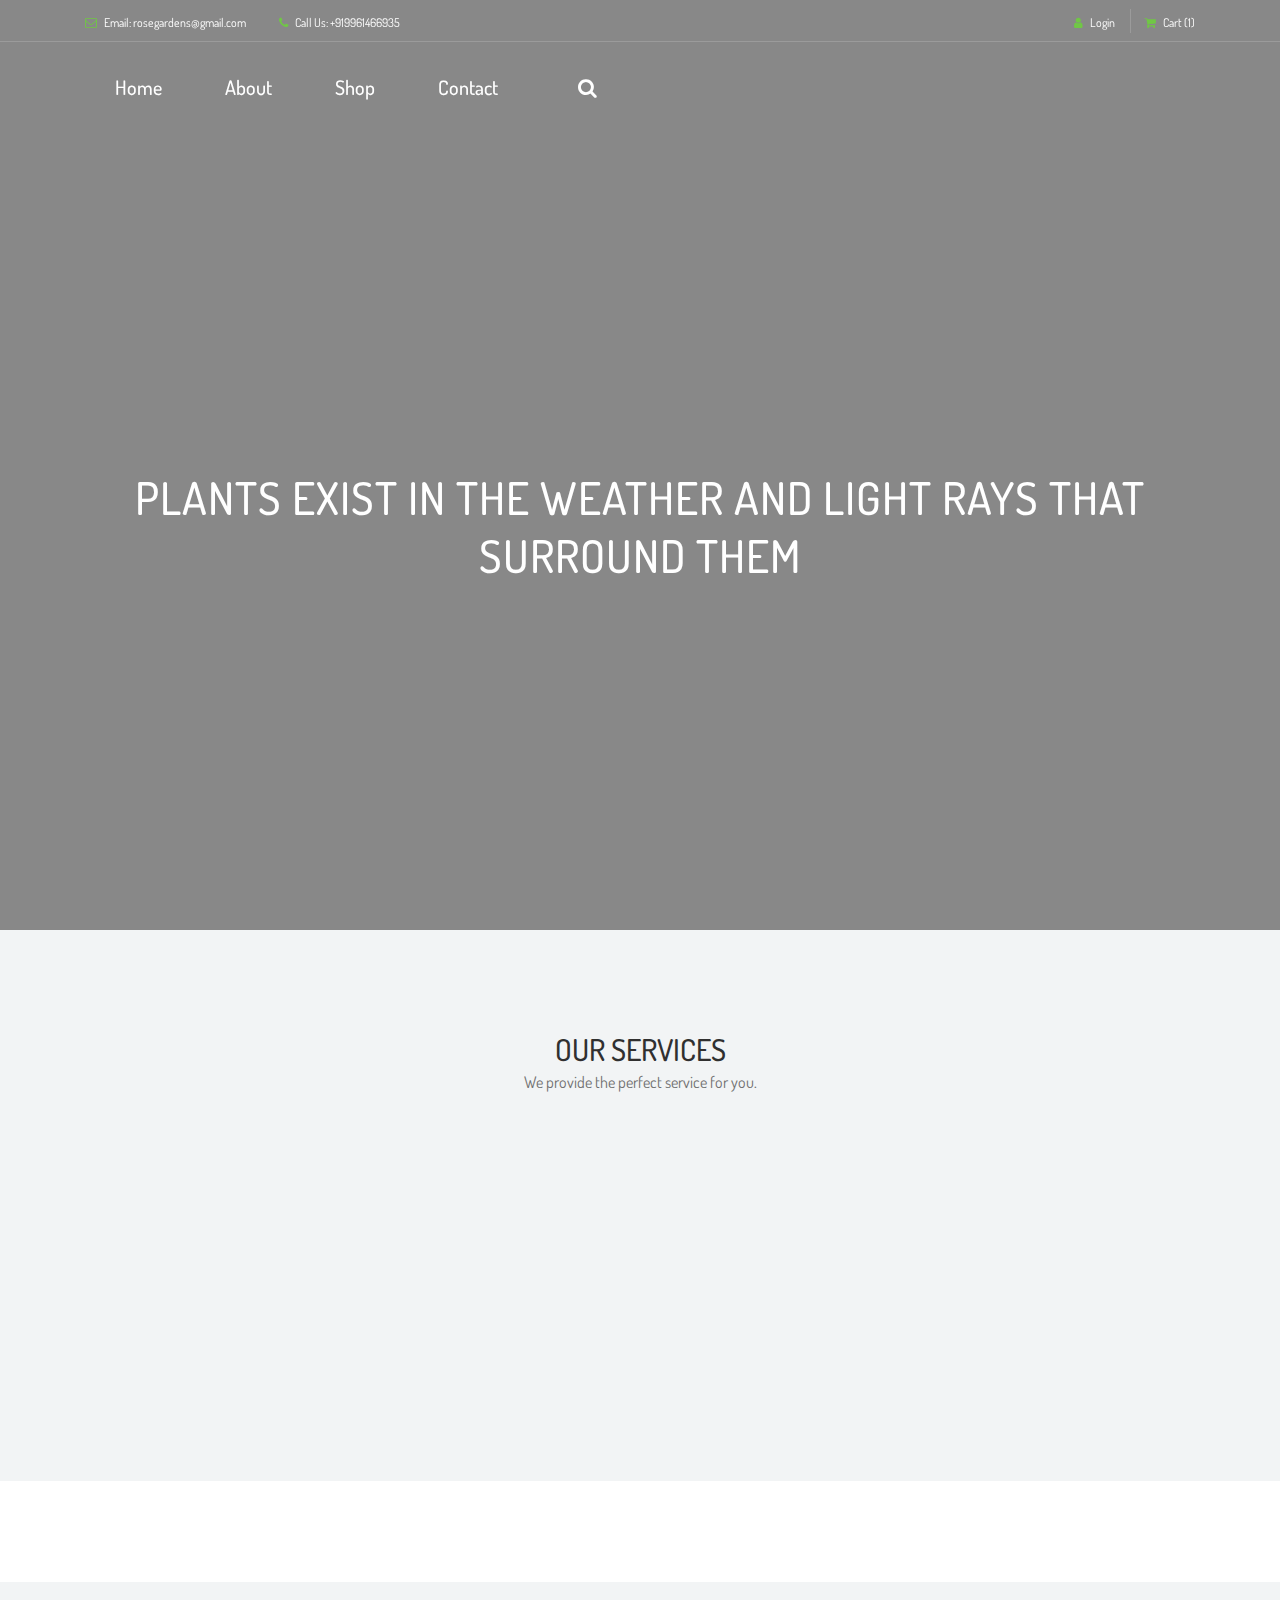
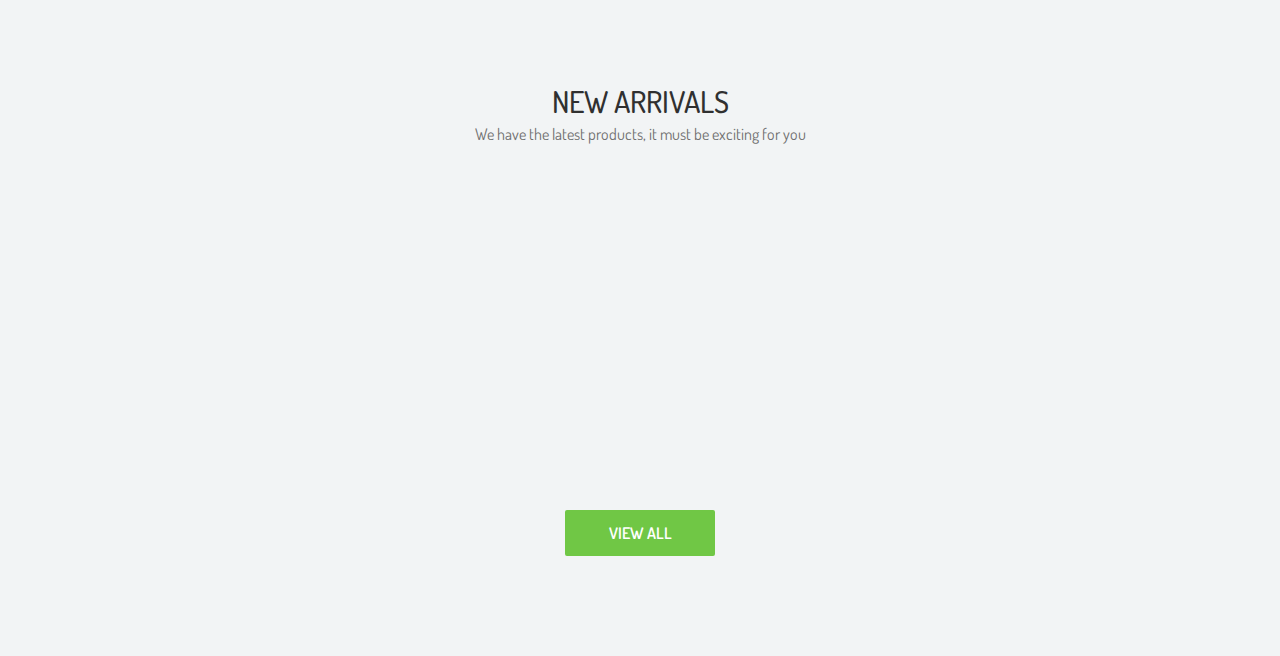
<file: index.html>
<!DOCTYPE html>
<html lang="en">

<head>
    <meta charset="UTF-8">
    <meta name="description" content="">
    <meta http-equiv="X-UA-Compatible" content="IE=edge">
    <meta name="viewport" content="width=device-width, initial-scale=1, shrink-to-fit=no">
    <!-- The above 4 meta tags *must* come first in the head; any other head content must come *after* these tags -->

    <!-- Title -->
    <title>ROSE GARDENS</title>

    <!-- Favicon -->
    <link rel="icon" href="img/core-img/favicon.ico"></link>

    <!-- Core Stylesheet -->
    <link rel="stylesheet" href="style.css">

</head>

<body>
    <!-- Preloader -->
    <div class="preloader d-flex align-items-center justify-content-center">
        <div class="preloader-circle"></div>
        <div class="preloader-img">
            <img src="img/core-img/leaf.png" alt="">
        </div>
    </div>

    <!-- ##### Header Area Start ##### -->
    <header class="header-area">

        <!-- ***** Top Header Area ***** -->
        <div class="top-header-area">
            <div class="container">
                <div class="row">
                    <div class="col-12">
                        <div class="top-header-content d-flex align-items-center justify-content-between">
                            <!-- Top Header Content -->
                            <div class="top-header-meta">
                                <a href="#"  title="rosegardens@gmail.com"><i class="fa fa-envelope-o" aria-hidden="true"></i> <span>Email: rosegardens@gmail.com</span></a>
                                <a href="#"  title="+919961466935"><i class="fa fa-phone" aria-hidden="true"></i> <span>Call Us: +919961466935</span></a>
                            </div>
			    <!-- Top Header Content -->
                            <div class="top-header-meta d-flex">

                                <!-- Login -->
                                <div class="login">
                                    <a href="login.html"><i class="fa fa-user" aria-hidden="true"></i> <span>Login</span></a>
                                </div>
                                <!-- Cart -->
                                <div class="cart">
                                    <a href="#"><i class="fa fa-shopping-cart" aria-hidden="true"></i> <span>Cart <span class="cart-quantity">(1)</span></span></a>
                                </div>
                            </div>


                            </div>
                        </div>
                    </div>
                </div>
            </div>
        </div>

        <!-- ***** Navbar Area ***** -->
        <div class="alazea-main-menu">
            <div class="classy-nav-container breakpoint-off">
                <div class="container">
                    <!-- Menu -->
                    <nav class="classy-navbar justify-content-between" id="alazeaNav">

                        <!-- Nav Brand -->


                        <!-- Navbar Toggler -->
                        <div class="classy-navbar-toggler">
                            <span class="navbarToggler"><span></span><span></span><span></span></span>
                        </div>

                        <!-- Menu -->
                        <div class="classy-menu">

                            <!-- Close Button -->
                            <div class="classycloseIcon">
                                <div class="cross-wrap"><span class="top"></span><span class="bottom"></span></div>
                            </div>

                            <!-- Navbar Start -->
                            <div class="classynav">
                                <ul>
                                    <li><a href="index.html">Home</a></li>
                                    <li><a href="about.html">About</a></li>

                                    <li><a href="shop.html">Shop</a></li>

                                    <li><a href="contact.html">Contact</a></li>
                                </ul>

                                <!-- Search Icon -->
                                <div id="searchIcon">
                                    <i class="fa fa-search" aria-hidden="true"></i>
                                </div>

                            </div>
                            <!-- Navbar End -->
                        </div>
                    </nav>

                    <!-- Search Form -->
                    <div class="search-form">
                        <form action="#" method="get">
                            <input type="search" name="search" id="search" placeholder="Type keywords &amp; press enter...">
                            <button type="submit" class="d-none"></button>
                        </form>
                        <!-- Close Icon -->
                        <div class="closeIcon"><i class="fa fa-times" aria-hidden="true"></i></div>
                    </div>
                </div>
            </div>
        </div>
    </header>
    <!-- ##### Header Area End ##### -->

    <!-- ##### Hero Area Start ##### -->
    <section class=	"hero-area">
        <div class="hero-post-slides owl-carousel">

            <!-- Single Hero Post -->


            <!-- Single Hero Post -->
            <div class="single-hero-post bg-overlay">
                <!-- Post Image -->

                <div class="container h-100">
                    <div class="row h-100 align-items-center">
                        <div class="col-12">
                            <!-- Post Content -->
                            <div class="hero-slides-content text-center">
                                <h2>Plants exist in the weather and light rays that surround them</h2>


                            </div>
                        </div>
                    </div>
                </div>
            </div>

        </div>
    </section>
    <!-- ##### Hero Area End ##### -->

    <!-- ##### Service Area Start ##### -->
    <section class="our-services-area bg-gray section-padding-100-0">
        <div class="container">
            <div class="row">
                <div class="col-12">
                    <!-- Section Heading -->
                    <div class="section-heading text-center">
                        <h2>OUR SERVICES</h2>
                        <p>We provide the perfect service for you.</p>
                    </div>
                </div>
            </div>

            <div class="row justify-content-between">
                <div class="col-12 col-lg-5">
                    <div class="alazea-service-area mb-100">

                        <!-- Single Service Area -->
                        <div class="single-service-area d-flex align-items-center wow fadeInUp" data-wow-delay="100ms">
                            <!-- Icon -->
                            <div class="service-icon mr-30">
                                <img src="img/core-img/s1.png" alt="">
                            </div>
                            <!-- Content -->
                            <div class="service-content">
                                <h5>Plants Care</h5>

                            </div>
                        </div>

                        <!-- Single Service Area -->
                        <div class="single-service-area d-flex align-items-center wow fadeInUp" data-wow-delay="300ms">
                            <!-- Icon -->
                            <div class="service-icon mr-30">
                                <img src="img/core-img/s2.png" alt="">
                            </div>
                            <!-- Content -->
                            <div class="service-content">
                                <h5>Pest Control</h5>

                            </div>
                        </div>

                        <!-- Single Service Area -->
                        <div class="single-service-area d-flex align-items-center wow fadeInUp" data-wow-delay="500ms">
                            <!-- Icon -->
                            <div class="service-icon mr-30">
                                <img src="img/core-img/s3.png" alt="">
                            </div>
                            <!-- Content -->
                            <div class="service-content">
                                <h5>Landscaping</h5>

                            </div>
                        </div>

                    </div>
                </div>


            </div>
        </div>
    </section>
    <!-- ##### Service Area End ##### -->

    <!-- ##### About Area Start ##### -->

    <!-- ##### About Area End ##### -->

    <!-- ##### Portfolio Area Start ##### -->
    <section class="alazea-portfolio-area section-padding-100-0">
        <div class="container">
            <div class="row">
                <div class="col-12">

                </div>
            </div>
        </div>


    </section>

    <section class="new-arrivals-products-area bg-gray section-padding-100">
        <div class="container">
            <div class="row">
                <div class="col-12">
                    <!-- Section Heading -->
                    <div class="section-heading text-center">
                        <h2>NEW ARRIVALS</h2>
                        <p>We have the latest products, it must be exciting for you</p>
                    </div>
                </div>
            </div>

            <div class="row">

                <!-- Single Product Area -->
                <div class="col-12 col-sm-6 col-lg-3">
                    <div class="single-product-area mb-50 wow fadeInUp" data-wow-delay="100ms">
                        <!-- Product Image -->
                        <div class="product-img">
                            <a href="shop-details.html"><img src="img/bg-img/cactus.jpg" alt=""></a>
                            <!-- Product Tag -->

                            <div class="product-meta d-flex">
                                <a href="#" class="wishlist-btn"><i class="icon_heart_alt"></i></a>
                                <a href="cart.html" class="add-to-cart-btn">Add to cart</a>
                                <a href="#" class="compare-btn"><i class="arrow_left-right_alt"></i></a>
                            </div>
                        </div>
                        <!-- Product Info -->
                        <div class="product-info mt-15 text-center">
                            <a href="#">
                                <p>Cactus Flower</p>
                            </a>
                            <h6>Rs 500/-</h6>
                        </div>
                    </div>
                </div>

                <!-- Single Product Area -->
                <div class="col-12 col-sm-6 col-lg-3">
                    <div class="single-product-area mb-50 wow fadeInUp" data-wow-delay="200ms">
                        <!-- Product Image -->
                        <div class="product-img">
                            <a href="shop-details.html"><img src="img/bg-img/acacia.jpg" alt=""></a>
                            <div class="product-meta d-flex">
                                <a href="#" class="wishlist-btn"><i class="icon_heart_alt"></i></a>
                                <a href="cart.html" class="add-to-cart-btn">Add to cart</a>
                                <a href="#" class="compare-btn"><i class="arrow_left-right_alt"></i></a>
                            </div>
                        </div>
                        <!-- Product Info -->
                        <div class="product-info mt-15 text-center">
                            <a href="#">
                                <p>Acacia Flower</p>
                            </a>
                            <h6>Rs 500/-</h6>
                        </div>
                    </div>
                </div>

                <!-- Single Product Area -->
                <div class="col-12 col-sm-6 col-lg-3">
                    <div class="single-product-area mb-50 wow fadeInUp" data-wow-delay="300ms">
                        <!-- Product Image -->
                        <div class="product-img">
                            <a href="shop-details.html"><img src="img/bg-img/aconite.jpg" alt=""></a>
                            <div class="product-meta d-flex">
                                <a href="#" class="wishlist-btn"><i class="icon_heart_alt"></i></a>
                                <a href="cart.html" class="add-to-cart-btn">Add to cart</a>
                                <a href="#" class="compare-btn"><i class="arrow_left-right_alt"></i></a>
                            </div>
                        </div>
                        <!-- Product Info -->
                        <div class="product-info mt-15 text-center">
                            <a href="#">
                                <p>Aconite Flower</p>
                            </a>
                            <h6>Rs 500/-</h6>
                        </div>
                    </div>
                </div>

                <!-- Single Product Area -->
                <div class="col-12 col-sm-6 col-lg-3">
                    <div class="single-product-area mb-50 wow fadeInUp" data-wow-delay="400ms">
                        <!-- Product Image -->
                        <div class="product-img">
                            <a href="shop-details.html"><img src="img/bg-img/african daisy.jpg" alt=""></a>

                            <div class="product-meta d-flex">
                                <a href="#" class="wishlist-btn"><i class="icon_heart_alt"></i></a>
                                <a href="cart.html" class="add-to-cart-btn">Add to cart</a>
                                <a href="#" class="compare-btn"><i class="arrow_left-right_alt"></i></a>
                            </div>
                        </div>
                        <!-- Product Info -->
                        <div class="product-info mt-15 text-center">
                            <a href="#">
                                <p>African Daisy Flower</p>
                            </a>
                            <h6>Rs 500/-</h6>
                        </div>
                    </div>
                </div>

                <div class="col-12 text-center">
                    <a href="#" class="btn alazea-btn">View All</a>
                </div>

            </div>
        </div>
    </section>
    <!-- ##### Product Area End ##### -->

    <!-- ##### Blog Area Start ##### -->


    <script src="js/jquery/jquery-2.2.4.min.js"></script>

    <script src="js/bootstrap/popper.min.js"></script>

    <script src="js/bootstrap/bootstrap.min.js"></script>

    <script src="js/plugins/plugins.js"></script>

    <script src="js/active.js"></script>
</body>

</html>
</file>
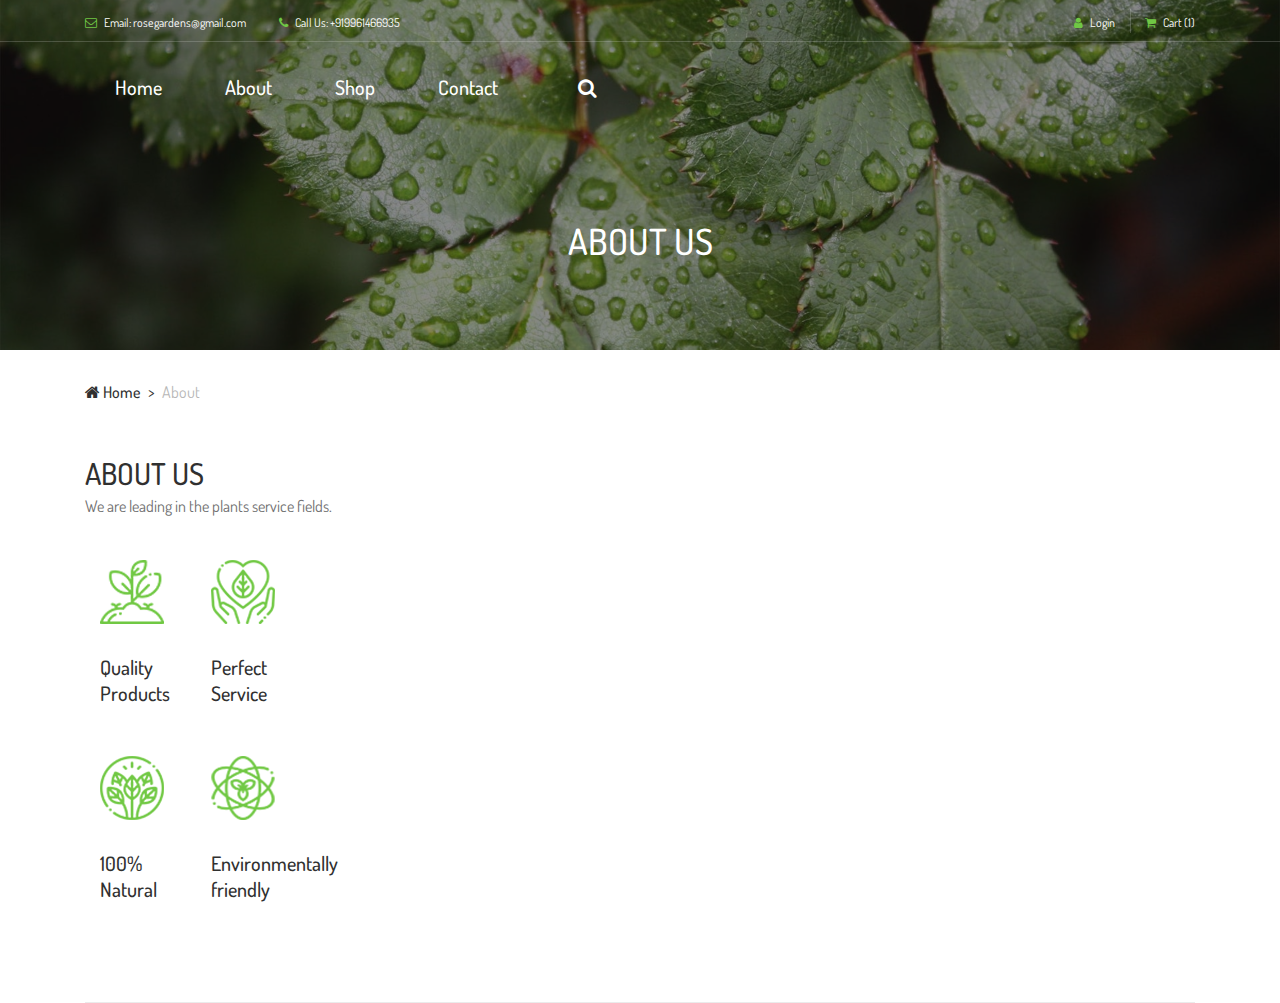
<file: about.html>
<!DOCTYPE html>
<html lang="en">

<head>
    <meta charset="UTF-8">
    <meta name="description" content="">
    <meta http-equiv="X-UA-Compatible" content="IE=edge">
    <meta name="viewport" content="width=device-width, initial-scale=1, shrink-to-fit=no">
  
    <title>ROSE GARDENS</title>

    
    <link rel="icon" href="img/core-img/favicon.ico">

    
    <link rel="stylesheet" href="style.css">

</head>

<body>
    
    <div class="preloader d-flex align-items-center justify-content-center">
        <div class="preloader-circle"></div>
        <div class="preloader-img">
            <img src="img/core-img/leaf.png" alt="">
        </div>
    </div>

    
    <header class="header-area">

       
        <div class="top-header-area">
            <div class="container">
                <div class="row">
                    <div class="col-12">
                        <div class="top-header-content d-flex align-items-center justify-content-between">
                            
                            <div class="top-header-meta">
                                <a href="#" data-toggle="tooltip" data-placement="bottom" title="rosegardens@gmail.com"><i class="fa fa-envelope-o" aria-hidden="true"></i> <span>Email: rosegardens@gmail.com</span></a>
                                <a href="#" data-toggle="tooltip" data-placement="bottom" title="+919961466935"><i class="fa fa-phone" aria-hidden="true"></i> <span>Call Us: +919961466935</span></a>
                            </div>

                           
                            <div class="top-header-meta d-flex">
                                
                               
                                <div class="login">
                                    <a href="login.html"><i class="fa fa-user" aria-hidden="true"></i> <span>Login</span></a>
                                </div>
                                
                                <div class="cart">
                                    <a href="#"><i class="fa fa-shopping-cart" aria-hidden="true"></i> <span>Cart <span class="cart-quantity">(1)</span></span></a>
                                </div>
                            </div>
                        </div>
                    </div>
                </div>
            </div>
        </div>

        
        <div class="alazea-main-menu">
            <div class="classy-nav-container breakpoint-off">
                <div class="container">
                   
                    <nav class="classy-navbar justify-content-between" id="alazeaNav">

                        
                        

                        
                        <div class="classy-navbar-toggler">
                            <span class="navbarToggler"><span></span><span></span><span></span></span>
                        </div>

                        
                        <div class="classy-menu">

                            
                            <div class="classycloseIcon">
                                <div class="cross-wrap"><span class="top"></span><span class="bottom"></span></div>
                            </div>

                            
                            <div class="classynav">
                                <ul>
                                    <li><a href="index.html">Home</a></li>
                                    <li><a href="about.html">About</a></li>
                                    
                                    <li><a href="shop.html">Shop</a></li>
                                   
                                    <li><a href="contact.html">Contact</a></li>
                                </ul>

                                
                                <div id="searchIcon">
                                    <i class="fa fa-search" aria-hidden="true"></i>
                                </div>

                            </div>
                            
                        </div>
                    </nav>

                    
                    <div class="search-form">
                        <form action="#" method="get">
                            <input type="search" name="search" id="search" placeholder="Type keywords &amp; press enter...">
                            <button type="submit" class="d-none"></button>
                        </form>
                        
                        <div class="closeIcon"><i class="fa fa-times" aria-hidden="true"></i></div>
                    </div>
                </div>
            </div>
        </div>
    </header>
   
    <div class="breadcrumb-area">
        
        <div class="top-breadcrumb-area bg-img bg-overlay d-flex align-items-center justify-content-center" style="background-image: url(img/bg-img/24.jpg);">
            <h2>ABOUT US</h2>
        </div>

        <div class="container">
            <div class="row">
                <div class="col-12">
                    <nav aria-label="breadcrumb">
                        <ol class="breadcrumb">
                            <li class="breadcrumb-item"><a href="#"><i class="fa fa-home"></i> Home</a></li>
                            <li class="breadcrumb-item active" aria-current="page">About</li>
                        </ol>
                    </nav>
                </div>
            </div>
        </div>
    </div>
  
    <section class="about-us-area">
        <div class="container">
            <div class="row justify-content-between">
                <div class="col-12 col-lg-5">
                   
                    <div class="section-heading">
                        <h2>ABOUT US</h2>
                        <p>We are leading in the plants service fields.</p>
                    </div>
                    

                    
                <div class="col-12 col-lg-6">
                    <div class="alazea-benefits-area">
                        <div class="row">
                         
                            <div class="col-12 col-sm-6">
                                <div class="single-benefits-area">
                                    <img src="img/core-img/b1.png" alt="">
                                    <h5>Quality Products</h5>
                                    
                                </div>
                            </div>

                           
                            <div class="col-12 col-sm-6">
                                <div class="single-benefits-area">
                                    <img src="img/core-img/b2.png" alt="">
                                    <h5>Perfect Service</h5>
                                    
                                </div>
                            </div>

                           
                            <div class="col-12 col-sm-6">
                                <div class="single-benefits-area">
                                    <img src="img/core-img/b3.png" alt="">
                                    <h5>100% Natural</h5>
                                    
                                </div>
                            </div>

                            
                            <div class="col-12 col-sm-6">
                                <div class="single-benefits-area">
                                    <img src="img/core-img/b4.png" alt="">
                                    <h5>Environmentally friendly</h5>
                                    
                            </div>
                        </div>
                    </div>
                </div>
            </div>
        </div>

        <div class="container">
            <div class="row">
                <div class="col-12">
                    <div class="border-line"></div>
                </div>
            </div>
        </div>
    </section>
   
	<script src="js/jquery/jquery-2.2.4.min.js"></script>
    
    <script src="js/bootstrap/popper.min.js"></script>
    
    <script src="js/bootstrap/bootstrap.min.js"></script>
    
    <script src="js/plugins/plugins.js"></script>
   
    <script src="js/active.js"></script>
</body>

</html>
</file>
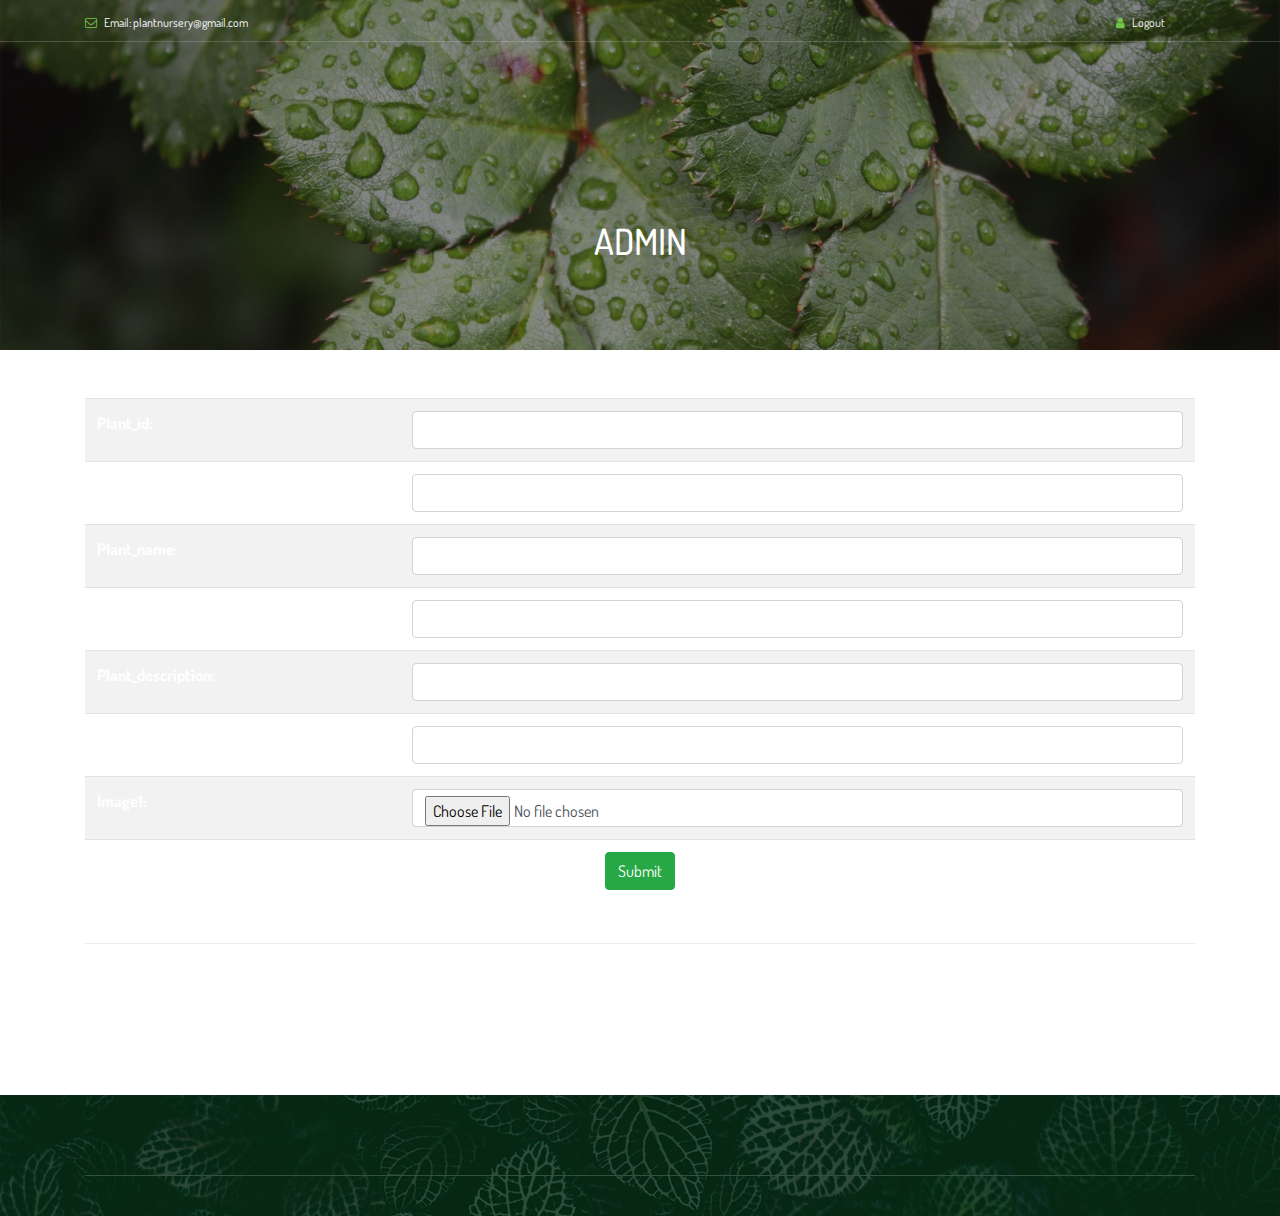
<file: addplant.html>
<!DOCTYPE html>
<html lang="en">

<head>
    <title> ROSE GARDENS </title>
	<link rel="icon" href="img/core-img/favicon.ico">
	<link rel="stylesheet" href="style.css">

</head>

<body>

    <div class="preloader d-flex align-items-center justify-content-center">
        <div class="preloader-circle"></div>
        <div class="preloader-img">
            <img src="img/core-img/leaf.png" alt="">
        </div>
    </div>

    <header class="header-area">


        <div class="top-header-area">
            <div class="container">
                <div class="row">
                    <div class="col-12">
                        <div class="top-header-content d-flex align-items-center justify-content-between">

                            <div class="top-header-meta">
                                <a href="#" data-toggle="tooltip" data-placement="bottom" title="rosegardens@gmail.com"><i class="fa fa-envelope-o" aria-hidden="true"></i> <span>Email: plantnursery@gmail.com</span></a>

                            </div>

                            <!-- Top Header Content -->
                            <div class="top-header-meta d-flex">

                                <!-- Login -->
                                <div class="login">
                                    <a href="login.html"><i class="fa fa-user" aria-hidden="true"></i> <span>Logout</span></a>
                                </div>


                            </div>
                        </div>
                    </div>
                </div>
            </div>
        </div>

        <!-- ***** Navbar Area ***** -->
        <div class="alazea-main-menu">
            <div class="classy-nav-container breakpoint-off">
                <div class="container">
                    <!-- Menu -->
                    <nav class="classy-navbar justify-content-between" id="alazeaNav">



                        <!-- Navbar Toggler -->
                        <div class="classy-navbar-toggler">
                            <span class="navbarToggler"><span></span><span></span><span></span></span>
                        </div>

                        <!-- Menu -->
                        <div class="classy-menu">

                            <!-- Close Button -->
                            <div class="classycloseIcon">
                                <div class="cross-wrap"><span class="top"></span><span class="bottom"></span></div>
                            </div>


                        </div>
                    </nav>

                    <!-- Search Form -->
                    <div class="search-form">
                        <form action="#" method="get">
                            <input type="search" name="search" id="search" placeholder="Type keywords &amp; press enter...">
                            <button type="submit" class="d-none"></button>
                        </form>
                        <!-- Close Icon -->
                        <div class="closeIcon"><i class="fa fa-times" aria-hidden="true"></i></div>
                    </div>
                </div>
            </div>
        </div>
    </header>
    <!-- ##### Header Area End ##### -->

    <!-- ##### Breadcrumb Area Start ##### -->
    <div class="breadcrumb-area">
        <!-- Top Breadcrumb Area -->
        <div class="top-breadcrumb-area bg-img bg-overlay d-flex align-items-center justify-content-center" style="background-image: url(img/bg-img/24.jpg);">
            <h2>Admin</h2>
        </div>

    </div>

<br>
<br>
<center>
<form enctype="multipart/form-data" action="addplant.php" method="post" class="container">
  <table class="table table-striped" >
    <tbody>
      <tr>
        <th scope="row"><label for="pid">Plant_id:</label></td>
        <td><input type="text" id="pid" name="Plant_id" class="form-control"></td>
      </tr>
      <tr>
        <th scope="row"><label for="uid">user_id:</label></th>
        <td><input type="text" id="uid" name="user_id" class="form-control"></td>
      </tr>
      <tr>
        <th scope="row"><label for="pname">Plant_name:</label></th>
        <td><input type="text" id="pname" name="Plant_name" size="40" class="form-control" ></td>
      </tr>
      <tr>
        <th scope="row"><label for="pcat">Plant_category:</label></th>
        <td><input type="text" id="pcat" name="Plant_category" class="form-control"></td>
      </tr>
      <tr>
        <th scope="row"><label for="pdesc">Plant_description:</label></th>
        <td><input type="text" id="pdesc" name="Plant_description" class="form-control"></td>
      </tr>
      <tr>
        <th scope="row"><label for="pamt">Plant_amount:</label></th>
        <td><input type="text" id="pamt" name="Plant_amount" class="form-control"></td>
      </tr>
      <tr>
        <th scope="row"><label for="img">Image1:</label></th>
        <td><input type="file" id="img" name="Image1" class="form-control"></td>
      </tr>
      <tr>
      <center>  <td colspan="2" style="text-align:center;s"><input type="submit" class="btn btn-success" value="Submit"></td></center>
      </tr>
    </tbody>
  </table>
</form>
</center>




    <!-- ##### Breadcrumb Area End ##### -->

    <!-- ##### Shop Area Start ##### -->
    <section class="shop-page section-padding-0-100">
        <div class="container">
            <div class="row">
                <!-- Shop Sorting Data -->
                <div class="col-12">
                    <div class="shop-sorting-data d-flex flex-wrap align-items-center justify-content-between">

                    </div>
                </div>
            </div>

            <div class="row">
                <!-- Sidebar Area -->
                <div class="col-12 col-md-4 col-lg-3">
                    <div class="shop-sidebar-area">
				</div>
                </div>


            </div>
        </div>
    </section>
    <!-- ##### Shop Area End ##### -->

    <!-- ##### Footer Area Start ##### -->
    <footer class="footer-area bg-img" style="background-image: url(img/bg-img/3.jpg);">
        <!-- Main Footer Area -->
        <div class="main-footer-area">
            <div class="container">
                <div class="row">

					</div>
                    </div>
					</div>
                    </div>


                </div>
            </div>
        </div>

        <!-- Footer Bottom Area -->
        <div class="footer-bottom-area">
            <div class="container">
                <div class="row">
                    <div class="col-12">
                        <div class="border-line"></div>
                    </div>
                    <!-- Copywrite Text -->
                    <div class="col-12 col-md-6">
                        <div class="copywrite-text">

                        </div>
                    </div>

                </div>
            </div>
        </div>
    </footer>
    <!-- ##### Footer Area End ##### -->

    <!-- ##### All Javascript Files ##### -->
    <!-- jQuery-2.2.4 js -->
    <script src="js/jquery/jquery-2.2.4.min.js"></script>
    <!-- Popper js -->
    <script src="js/bootstrap/popper.min.js"></script>
    <!-- Bootstrap js -->
    <script src="js/bootstrap/bootstrap.min.js"></script>
    <!-- All Plugins js -->
    <script src="js/plugins/plugins.js"></script>
    <!-- Active js -->
    <script src="js/active.js"></script>
</body>

</html>
</file>
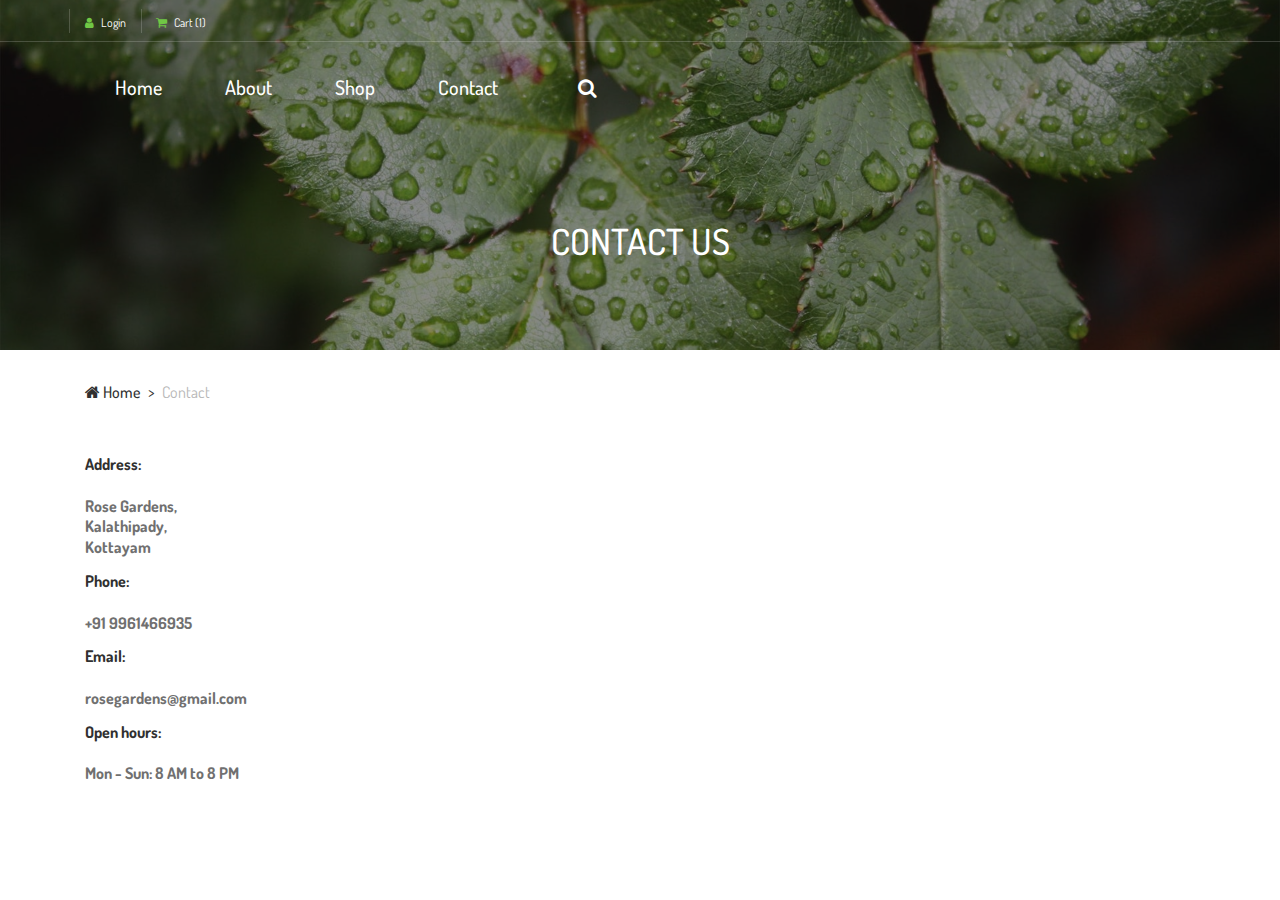
<file: contact.html>
<!DOCTYPE html>
<html lang="en">

<head>
    <meta charset="UTF-8">
    <meta name="description" content="">
    <meta http-equiv="X-UA-Compatible" content="IE=edge">
    <meta name="viewport" content="width=device-width, initial-scale=1, shrink-to-fit=no">
    <!-- The above 4 meta tags *must* come first in the head; any other head content must come *after* these tags -->

    <!-- Title -->
    <title>ROSE GARDENS</title>

    <!-- Favicon -->
    <link rel="icon" href="img/core-img/l1.jpg">

    <!-- Core Stylesheet -->
    <link rel="stylesheet" href="style.css">

</head>

<body>
    <!-- Preloader -->
    <div class="preloader d-flex align-items-center justify-content-center">
        <div class="preloader-circle"></div>
        <div class="preloader-img">
            <img src="img/core-img/leaf.png" alt="">
        </div>
    </div>

    <!-- ##### Header Area Start ##### -->
    <header class="header-area">

        <!-- ***** Top Header Area ***** -->
        <div class="top-header-area">
            <div class="container">
                <div class="row">
                    <div class="col-12">
                        <div class="top-header-content d-flex align-items-center justify-content-between">
                           
                            <!-- Top Header Content -->
                            <div class="top-header-meta d-flex">
                                <!-- Language Dropdown -->
                                <div class="language-dropdown">
                                   
                                </div>
                                <!-- Login -->
                                <div class="login">
                                    <a href="#"><i class="fa fa-user" aria-hidden="true"></i> <span>Login</span></a>
                                </div>
                                <!-- Cart -->
                                <div class="cart">
                                    <a href="#"><i class="fa fa-shopping-cart" aria-hidden="true"></i> <span>Cart <span class="cart-quantity">(1)</span></span></a>
                                </div>
                            </div>
                        </div>
                    </div>
                </div>
            </div>
        </div>

        <!-- ***** Navbar Area ***** -->
        <div class="alazea-main-menu">
            <div class="classy-nav-container breakpoint-off">
                <div class="container">
                    <!-- Menu -->
                    <nav class="classy-navbar justify-content-between" id="alazeaNav">

                      

                        <!-- Navbar Toggler -->
                        <div class="classy-navbar-toggler">
                            <span class="navbarToggler"><span></span><span></span><span></span></span>
                        </div>

                        <!-- Menu -->
                        <div class="classy-menu">

                            <!-- Close Button -->
                            <div class="classycloseIcon">
                                <div class="cross-wrap"><span class="top"></span><span class="bottom"></span></div>
                            </div>

                            <!-- Navbar Start -->
                            <div class="classynav">
                                <ul>
                                    <li><a href="index.html">Home</a></li>
                                    <li><a href="about.html">About</a></li>
                                    
                                    <li><a href="shop.html">Shop</a></li>
                               
                                    <li><a href="contact.html">Contact</a></li>
                                </ul>

                                <!-- Search Icon -->
                                <div id="searchIcon">
                                    <i class="fa fa-search" aria-hidden="true"></i>
                                </div>

                            </div>
                            <!-- Navbar End -->
                        </div>
                    </nav>

                    <!-- Search Form -->
                    <div class="search-form">
                        <form action="#" method="get">
                            <input type="search" name="search" id="search" placeholder="Type keywords &amp; press enter...">
                            <button type="submit" class="d-none"></button>
                        </form>
                        <!-- Close Icon -->
                        <div class="closeIcon"><i class="fa fa-times" aria-hidden="true"></i></div>
                    </div>
                </div>
            </div>
        </div>
    </header>
    <!-- ##### Header Area End ##### -->

    <!-- ##### Breadcrumb Area Start ##### -->
    <div class="breadcrumb-area">
        <!-- Top Breadcrumb Area -->
        <div class="top-breadcrumb-area bg-img bg-overlay d-flex align-items-center justify-content-center" style="background-image: url(img/bg-img/24.jpg);">
            <h2>Contact US</h2>
			
			
        </div>

        <div class="container">
            <div class="row">
                <div class="col-12">
                    <nav aria-label="breadcrumb">
                        <ol class="breadcrumb">
                            <li class="breadcrumb-item"><a href="#"><i class="fa fa-home"></i> Home</a></li>
                            <li class="breadcrumb-item active" aria-current="page">Contact</li>
                        </ol>
                    </nav>
                </div>
            </div>
        </div>
    </div>
    <!-- ##### Breadcrumb Area End ##### -->

    <!-- ##### Contact Area Info Start ##### -->
    <div class="contact-area-info section-padding-0-100">
        <div class="container">
            <div class="row align-items-center justify-content-between">
                <!-- Contact Thumbnail -->
                <div class="col-12 col-md-6">
 <div class="contact-information">
                                <p><span><b>Address:</b></span><br><br><b> Rose Gardens,<br>Kalathipady,<br>Kottayam</b></p>
                                <p><span><b>Phone:</b></span><br><br><b> +91 9961466935</b></p>
                                <p><span><b>Email:</b></span><br><br><b> rosegardens@gmail.com</b></p>
                                <p><span><b>Open hours:</b></span><br><br><b> Mon - Sun: 8 AM to 8 PM<s/b></p>
                               
                            </div>
                    
                </div>

                
            </div>
        </div>
    </div>
    <!-- ##### Contact Area Info End ##### -->

    <!-- ##### Contact Area Start ##### -->
   
    <!-- ##### Contact Area End ##### -->

    <!-- ##### Footer Area Start ##### -->
    
    <!-- ##### Footer Area End ##### -->

    <!-- ##### All Javascript Files ##### -->
    <!-- jQuery-2.2.4 js -->
    <script src="js/jquery/jquery-2.2.4.min.js"></script>
    <!-- Popper js -->
    <script src="js/bootstrap/popper.min.js"></script>
    <!-- Bootstrap js -->
    <script src="js/bootstrap/bootstrap.min.js"></script>
    <!-- All Plugins js -->
    <script src="js/plugins/plugins.js"></script>
    <!-- Active js -->
    <script src="js/active.js"></script>
</body>

</html>
</file>
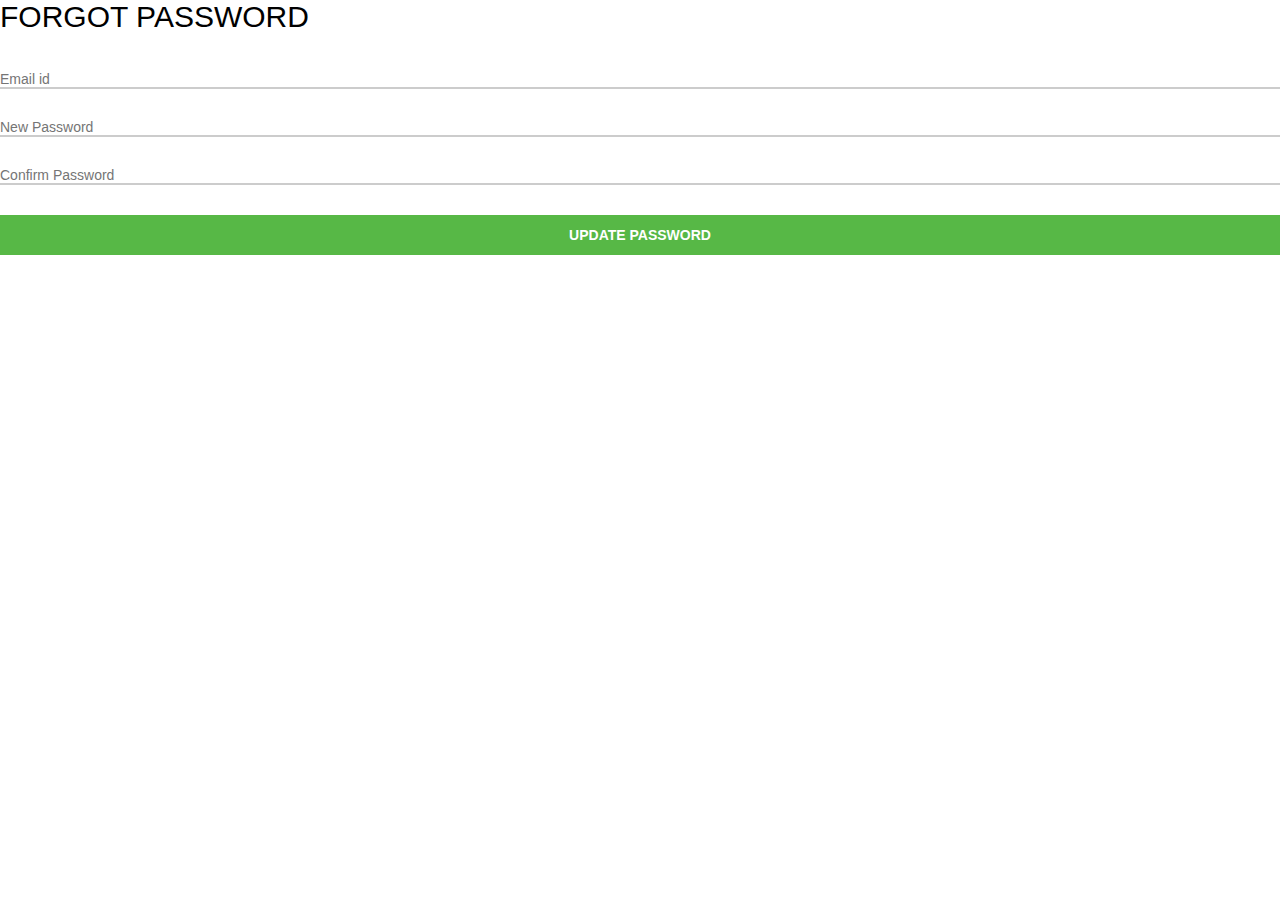
<file: forgot.html>
<!DOCTYPE html>
<html lang="en">

<head>
    <!-- Required meta tags-->
    <meta charset="UTF-8">
    <meta name="viewport" content="width=device-width, initial-scale=1, shrink-to-fit=no">
    <meta name="description" content="Colorlib Templates">
    <meta name="author" content="Colorlib">
    <meta name="keywords" content="Colorlib Templates">

    <!-- Title Page-->
    <title>Forgot Password</title>

    <!-- Icons font CSS-->
    <link href="vendor/mdi-font/css/material-design-iconic-font.min.css" rel="stylesheet" media="all">
    <link href="vendor/font-awesome-4.7/css/font-awesome.min.css" rel="stylesheet" media="all">
    <!-- Font special for pages-->
    <link href="https://fonts.googleapis.com/css?family=Poppins:100,100i,200,200i,300,300i,400,400i,500,500i,600,600i,700,700i,800,800i,900,900i" rel="stylesheet">

    <!-- Vendor CSS-->
    <link href="vendor/select2/select2.min.css" rel="stylesheet" media="all">
    <link href="vendor/datepicker/daterangepicker.css" rel="stylesheet" media="all">

    <!-- Main CSS-->
    <link href="css/main.css" rel="stylesheet" media="all">

	<style>
a {
  color: #2413EA;
}
</style>


</head>

<body>

    <div class="page-wrapper bg-gra-01 p-t-180 p-b-100 font-poppins">
        <div class="wrapper wrapper--w780">
            <div class="card card-3">
                <div class="card-heading"></div>
                <div class="card-body">
                    <h2 class="title">FORGOT PASSWORD</h2>
                    <form method="POST" action="addforgot.php">

						<div class="input-group">
                            <input class="input--style-3" type="text" placeholder="Email id" name="email" id ="email1" onblur="validate1()" required>
                        </div>
						<div class="input-group">
                            <input class="input--style-3" type="password" placeholder="New Password" name="password" id ="npass" onblur="validate4()"required >
                        </div>
						<div class="input-group">
                            <input class="input--style-3" type="password" placeholder="Confirm Password" name="cpawd" id ="cfpass" onblur="validcpass()" required>
                        </div>
						<div class="p-t-10">
                            <center><input class="btn btn btn--pill btn btn--green" type="submit" value="UPDATE PASSWORD"></center><br><br>
                        </div>

                    </form>
                </div>
            </div>
        </div>
    </div>


<script>
  function validate1()
  {
var email=document.getElementById("email1").value;
var pat=/^[a-zA-Z0-9._%+-]+@[a-zA-Z0-9.-]+?\.[a-zA-Z]{2,4}$/;
   if(!email.match(pat))
  {
  alert("Please enter valid email");
  document.getElementById("email1").value="";
  exit();
  }
  }
  function validate4()
  {
  var password = document.getElementById("npass").value;
  var pass=/(?=.*\d)(?=.*[a-z])(?=.*[A-Z])(?=.*[\W]).{6,}/;
   if(!password.match(pass))
   {
    alert("Please enter valid password");
   document.getElementById("pass").value="";
   exit();
  }
  }
  function validcpass()
     {
      var password=document.getElementById("npass").value;
    var cpass=document.getElementById("cfpass").value;
    if(!(password==cpass))
    {
     alert("Password not matching");
     document.getElementById("cfpass").value="";
     exit();
    }
     }

  </script>
    <!-- Jquery JS-->
    <script src="vendor/jquery/jquery.min.js"></script>
    <!-- Vendor JS-->
    <script src="vendor/select2/select2.min.js"></script>
    <script src="vendor/datepicker/moment.min.js"></script>
    <script src="vendor/datepicker/daterangepicker.js"></script>

    <!-- Main JS-->
    <script src="js/global.js"></script>

</body>
</html>
</file>
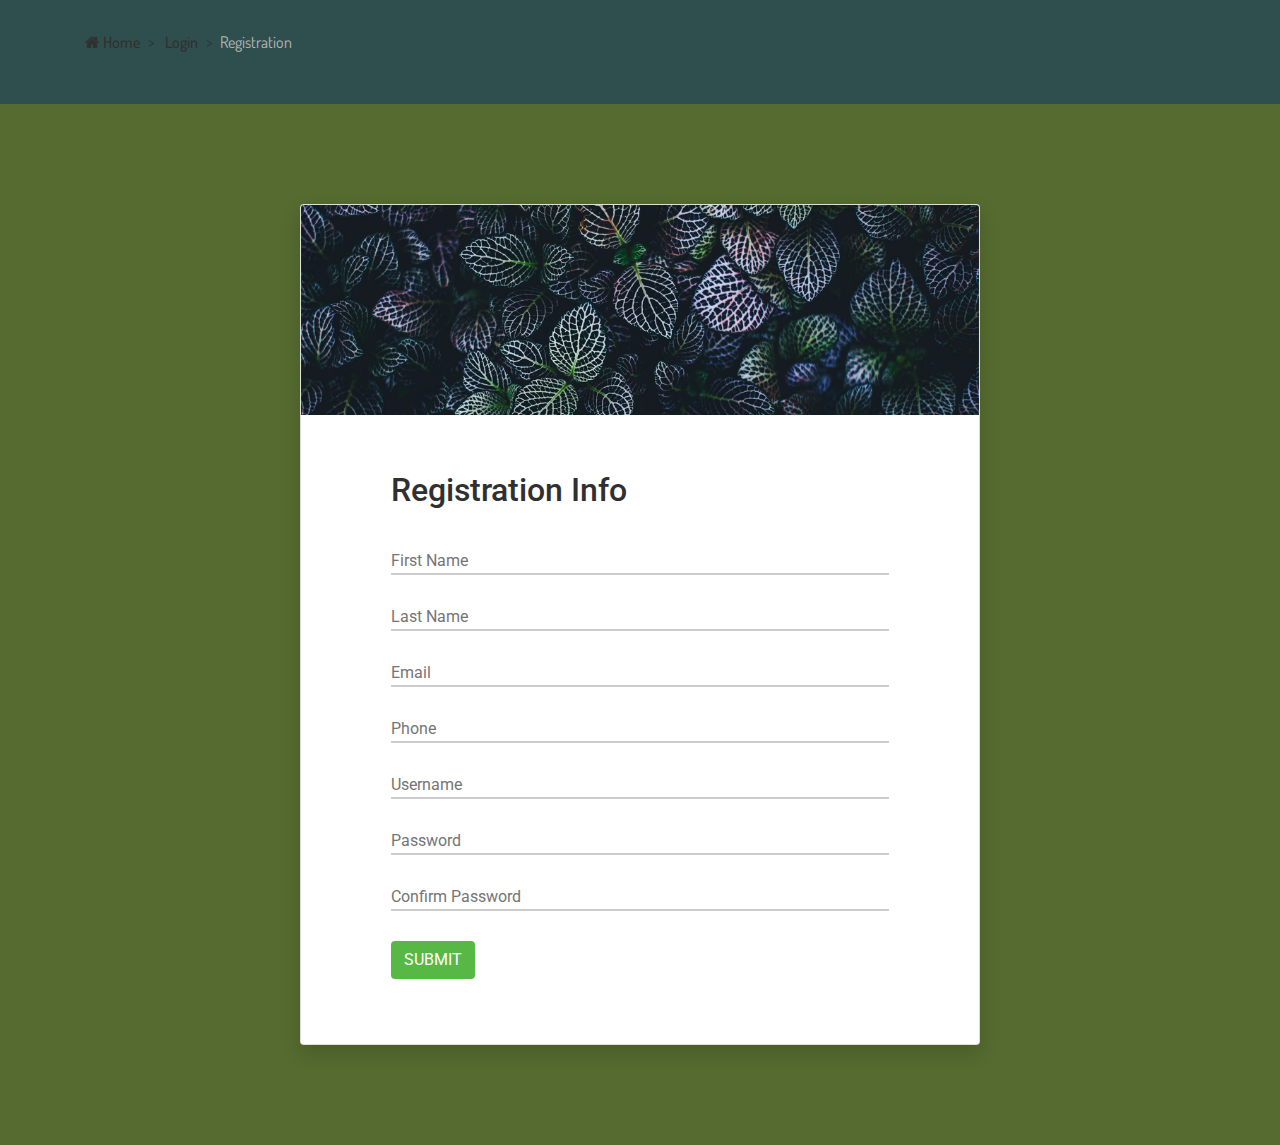
<file: reg.html>
<!DOCTYPE html>
<html lang="en">

<head>
    <!-- Required meta tags-->
    <meta charset="UTF-8">
    <meta name="viewport" content="width=device-width, initial-scale=1, shrink-to-fit=no">
    <meta name="description" content="Colorlib Templates">
    <meta name="author" content="Colorlib">
    <meta name="keywords" content="Colorlib Templates">

    <!-- Title Page-->
    <title>Registration Form</title>

    <!-- Icons font CSS-->
    <link href="vendor/mdi-font/css/material-design-iconic-font.min.css" rel="stylesheet" media="all">
    <link href="vendor/font-awesome-4.7/css/font-awesome.min.css" rel="stylesheet" media="all">
    <!-- Font special for pages-->
    <link href="https://fonts.googleapis.com/css?family=Roboto:100,100i,300,300i,400,400i,500,500i,700,700i,900,900i" rel="stylesheet">

    <!-- Vendor CSS-->
    <link href="vendor/select2/select2.min.css" rel="stylesheet" media="all">
    <link href="vendor/datepicker/daterangepicker.css" rel="stylesheet" media="all">

    <!-- Main CSS-->
    <link href="css/main.css" rel="stylesheet" media="all">
	
	<link rel="icon" href="img/core-img/favicon.ico">
	<link rel="stylesheet" href="style.css">
	
	
		<script>
        function validate()
        {
        var name=document.getElementById("fname").value;
        var letters=/^[a-zA-Z\s]*$/;
        if(!name.match(letters))
        {
        alert("Please enter valid name");
        document.getElementById("fname").value="";
        }
        }
        function validate6()
        {
        var name=document.getElementById("lname").value;
        var letters=/^[a-zA-Z\s]*$/;
        if(!name.match(letters))
        {
        alert("Please enter valid name");
        document.getElementById("lname").value="";
        }
        }
        
        function validate2()
        {
        var phone = document.getElementById("phone").value;
        var ph=/^(9|8|7|6)[0-9]{9}$/;
         if(!phone.match(ph))
        {
        alert("enter valid phone number");
        document.getElementById("phone").value="";
        }
        }
        function validate1()
        {
        var email=document.getElementById("email").value;
        var pat=/^[a-zA-Z0-9._%+-]+@[a-zA-Z0-9.-]+?\.[a-zA-Z]{2,4}$/;
         if(!email.match(pat))
        {
        alert("Please enter valid email");
        document.getElementById("email").value="";
        }
        }
        function validate3()
        {
        var name=document.getElementById("uname").value;
        var letters=/^[0-9a-zA-Z]+$/;
        if(!name.match(letters))
        {
        alert("Please enter valid username");
        document.getElementById("uname").value="";
        }
        }
        function validate4()
        {
        var password = document.getElementById("password").value;
        var pass=/(?=.*\d)(?=.*[a-z])(?=.*[A-Z])(?=.*[\W]).{6,}/;
         if(!password.match(pass))
         {
          alert("Please enter valid password");
         document.getElementById("password").value="";
        }
        }
        function validcpass()
           {
            var password=document.getElementById("password").value;
          var cpass=document.getElementById("cpawd").value;
          if(!(password==cpass))
          {
           alert("Password not matching");
           document.getElementById("cpawd").value="";
          }
           }

        </script>
		
		
</head>

<body>

    <!-- ##### Breadcrumb Area Start ##### -->
    <div class="breadcrumb-area"  style="background-color:#2F4F4F;">
        <!-- Top Breadcrumb Area -->
        <div class="container">
            <div class="row">
                <div class="col-12">
                    <nav aria-label="breadcrumb">
                        <ol class="breadcrumb">
                            <li class="breadcrumb-item"><a href="index.html"><i class="fa fa-home"></i> Home</a></li>
							<li class="breadcrumb-item"><a href="login.html"> Login</a></li>
                            <li class="breadcrumb-item active" aria-current="page">Registration</li>
                        </ol>
                    </nav>
                </div>
            </div>
        </div>
    </div>
    <!-- ##### Breadcrumb Area End ##### -->
	
	
    <div class="page-wrapper bg-green p-t-100 p-b-100 font-robo">
        <div class="wrapper wrapper--w680">
            <div class="card card-1">
                <div class="card-heading"></div>
                <div class="card-body">
                    <h2 class="title">Registration Info</h2>
                    <form method="POST" action="reg.php">
                        <div class="input-group">
                            <input class="input--style-3" type="text" placeholder="First Name" name="fname" id ="fname" onblur="validate()" required>
                        </div>
                        <div class="input-group">
                            <input class="input--style-3" type="text" placeholder="Last Name" name="lname" id ="lname" onblur="validate6()" required>
                        </div>
                        
                        <div class="input-group">
                            <input class="input--style-3" type="email" placeholder="Email" name="email" id ="email" onblur="validate1()" required>
                        </div>
                        <div class="input-group">
                            <input class="input--style-3" type="text" placeholder="Phone" name="phone" id ="phone" onblur="validate2()" required>
                        </div>
						<div class="input-group">
                            <input class="input--style-3" type="text" placeholder="Username" name="uname" id ="uname" onblur="validate3()" required>
                        </div>
						<div class="input-group">
                            <input class="input--style-3" type="password" placeholder="Password" name="password" id ="password" onblur="validate4()" required>
                        </div>
						<div class="input-group">
                            <input class="input--style-3" type="password" placeholder="Confirm Password" name="password1" id ="cpawd" onblur="validcpass()" required>
                        </div>
                        <div class="p-t-10">
                            <button class="btn btn--pill btn--green" type="submit">SUBMIT</button>
                        </div>
                    </form>
                </div>
            </div>
        </div>
    </div>

    <!-- Jquery JS-->
    <script src="vendor/jquery/jquery.min.js"></script>
    <!-- Vendor JS-->
    <script src="vendor/select2/select2.min.js"></script>
    <script src="vendor/datepicker/moment.min.js"></script>
    <script src="vendor/datepicker/daterangepicker.js"></script>

    <!-- Main JS-->
    <script src="js/global.js"></script>

</body><!-- This templates was made by Colorlib (https://colorlib.com) -->

</html>
<!-- end document-->
</file>
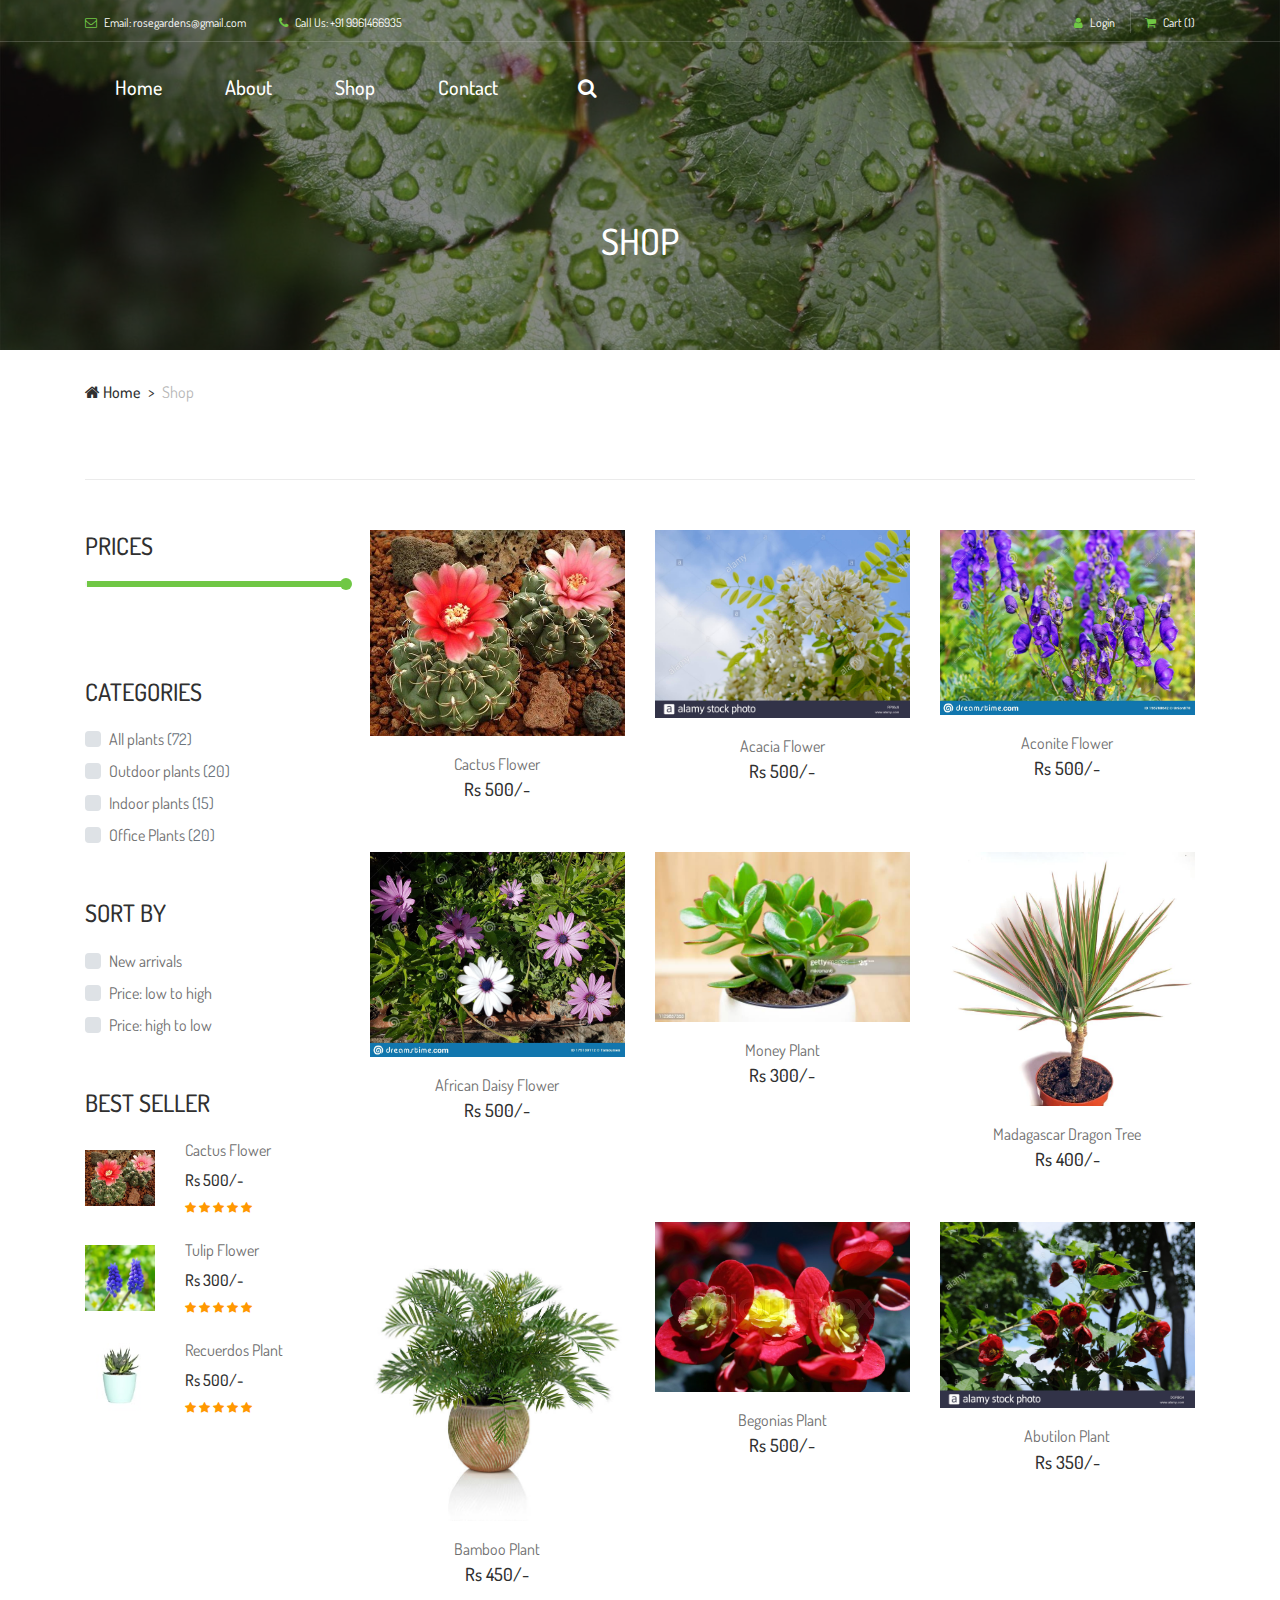
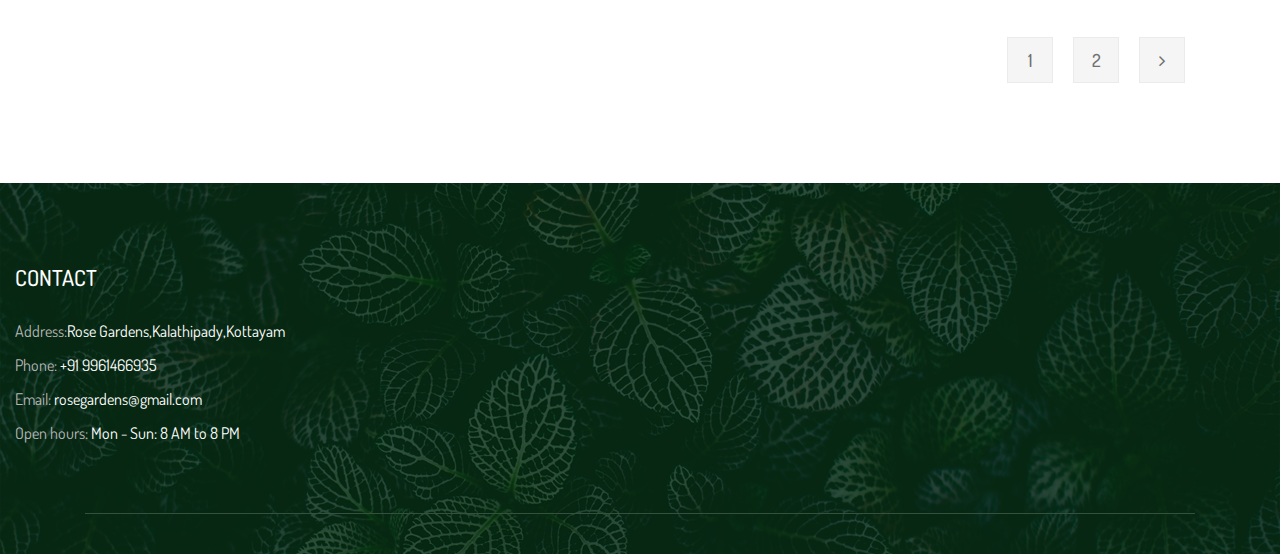
<file: shop.html>
<!DOCTYPE html>
<html lang="en">

<head>
    <title> ROSE GARDENS </title>
	<link rel="icon" href="img/core-img/favicon.ico">
	<link rel="stylesheet" href="style.css">

</head>

<body>

    <div class="preloader d-flex align-items-center justify-content-center">
        <div class="preloader-circle"></div>
        <div class="preloader-img">
            <img src="img/core-img/leaf.png" alt="">
        </div>
    </div>

    <header class="header-area">


        <div class="top-header-area">
            <div class="container">
                <div class="row">
                    <div class="col-12">
                        <div class="top-header-content d-flex align-items-center justify-content-between">

                            <div class="top-header-meta">
                                <a href="#" data-toggle="tooltip" data-placement="bottom" title="rosegardens@gmail.com"><i class="fa fa-envelope-o" aria-hidden="true"></i> <span>Email: rosegardens@gmail.com</span></a>
                                <a href="#" data-toggle="tooltip" data-placement="bottom" title="+1 234 122 122"><i class="fa fa-phone" aria-hidden="true"></i> <span>Call Us: +91 9961466935</span></a>
                            </div>

                            <!-- Top Header Content -->
                            <div class="top-header-meta d-flex">

                                <!-- Login -->
                                <div class="login">
                                    <a href="login.html"><i class="fa fa-user" aria-hidden="true"></i> <span>Login</span></a>
                                </div>
                                <!-- Cart -->
                                <div class="cart">
                                    <a href="#"><i class="fa fa-shopping-cart" aria-hidden="true"></i> <span>Cart <span class="cart-quantity">(1)</span></span></a>
                                </div>
                            </div>
                        </div>
                    </div>
                </div>
            </div>
        </div>

        <!-- ***** Navbar Area ***** -->
        <div class="alazea-main-menu">
            <div class="classy-nav-container breakpoint-off">
                <div class="container">
                    <!-- Menu -->
                    <nav class="classy-navbar justify-content-between" id="alazeaNav">



                        <!-- Navbar Toggler -->
                        <div class="classy-navbar-toggler">
                            <span class="navbarToggler"><span></span><span></span><span></span></span>
                        </div>

                        <!-- Menu -->
                        <div class="classy-menu">

                            <!-- Close Button -->
                            <div class="classycloseIcon">
                                <div class="cross-wrap"><span class="top"></span><span class="bottom"></span></div>
                            </div>

                            <!-- Navbar Start -->
                            <div class="classynav">
                                <ul>
                                    <li><a href="index.html">Home</a></li>
                                    <li><a href="about.html">About</a></li>

                                    </li>
                                    <li><a href="shop.html">Shop</a></li>

                                    <li><a href="contact.html">Contact</a></li>
                                </ul>

                                <!-- Search Icon -->
                                <div id="searchIcon">
                                    <i class="fa fa-search" aria-hidden="true"></i>
                                </div>

                            </div>
                            <!-- Navbar End -->
                        </div>
                    </nav>

                    <!-- Search Form -->
                    <div class="search-form">
                        <form action="#" method="get">
                            <input type="search" name="search" id="search" placeholder="Type keywords &amp; press enter...">
                            <button type="submit" class="d-none"></button>
                        </form>
                        <!-- Close Icon -->
                        <div class="closeIcon"><i class="fa fa-times" aria-hidden="true"></i></div>
                    </div>
                </div>
            </div>
        </div>
    </header>
    <!-- ##### Header Area End ##### -->

    <!-- ##### Breadcrumb Area Start ##### -->
    <div class="breadcrumb-area">
        <!-- Top Breadcrumb Area -->
        <div class="top-breadcrumb-area bg-img bg-overlay d-flex align-items-center justify-content-center" style="background-image: url(img/bg-img/24.jpg);">
            <h2>Shop</h2>
        </div>

        <div class="container">
            <div class="row">
                <div class="col-12">
                    <nav aria-label="breadcrumb">
                        <ol class="breadcrumb">
                            <li class="breadcrumb-item"><a href="#"><i class="fa fa-home"></i> Home</a></li>
                            <li class="breadcrumb-item active" aria-current="page">Shop</li>
                        </ol>
                    </nav>
                </div>
            </div>
        </div>
    </div>
    <!-- ##### Breadcrumb Area End ##### -->

    <!-- ##### Shop Area Start ##### -->
    <section class="shop-page section-padding-0-100">
        <div class="container">
            <div class="row">
                <!-- Shop Sorting Data -->
                <div class="col-12">
                    <div class="shop-sorting-data d-flex flex-wrap align-items-center justify-content-between">

                    </div>
                </div>
            </div>

            <div class="row">
                <!-- Sidebar Area -->
                <div class="col-12 col-md-4 col-lg-3">
                    <div class="shop-sidebar-area">

                        <!-- Shop Widget -->
                        <div class="shop-widget price mb-50">
                            <h4 class="widget-title">Prices</h4>
                            <div class="widget-desc">
                                <div class="slider-range">
                                    <div data-min="8" data-max="30" data-unit="Rs/" class="slider-range-price ui-slider ui-slider-horizontal ui-widget ui-widget-content ui-corner-all" data-value-min="8" data-value-max="30" data-label-result="Price:">
                                        <div class="ui-slider-range ui-widget-header ui-corner-all"></div>
                                        <span class="ui-slider-handle ui-state-default ui-corner-all first-handle" tabindex="0"></span>
                                        <span class="ui-slider-handle ui-state-default ui-corner-all" tabindex="0"></span>
                                    </div>
                                    <div class="range-price">Price: Rs 100/- to Rs 1000/-</div>
                                </div>
                            </div>
                        </div>

                        <!-- Shop Widget -->
                        <div class="shop-widget catagory mb-50">
                            <h4 class="widget-title">Categories</h4>
                            <div class="widget-desc">
                                <!-- Single Checkbox -->
                                <div class="custom-control custom-checkbox d-flex align-items-center mb-2">
                                    <input type="checkbox" class="custom-control-input" id="customCheck1">
                                    <label class="custom-control-label" for="customCheck1">All plants <span class="text-muted">(72)</span></label>
                                </div>
                                <!-- Single Checkbox -->
                                <div class="custom-control custom-checkbox d-flex align-items-center mb-2">
                                    <input type="checkbox" class="custom-control-input" id="customCheck2">
                                    <label class="custom-control-label" for="customCheck2">Outdoor plants <span class="text-muted">(20)</span></label>
                                </div>
                                <!-- Single Checkbox -->
                                <div class="custom-control custom-checkbox d-flex align-items-center mb-2">
                                    <input type="checkbox" class="custom-control-input" id="customCheck3">
                                    <label class="custom-control-label" for="customCheck3">Indoor plants <span class="text-muted">(15)</span></label>
                                </div>
                                <!-- Single Checkbox -->
                                <div class="custom-control custom-checkbox d-flex align-items-center mb-2">
                                    <input type="checkbox" class="custom-control-input" id="customCheck4">
                                    <label class="custom-control-label" for="customCheck4">Office Plants <span class="text-muted">(20)</span></label>
                                </div>

                            </div>
                        </div>

                        <!-- Shop Widget -->
                        <div class="shop-widget sort-by mb-50">
                            <h4 class="widget-title">Sort by</h4>
                            <div class="widget-desc">
                                <!-- Single Checkbox -->
                                <div class="custom-control custom-checkbox d-flex align-items-center mb-2">
                                    <input type="checkbox" class="custom-control-input" id="customCheck7">
                                    <label class="custom-control-label" for="customCheck7">New arrivals</label>
                                </div>

                                <div class="custom-control custom-checkbox d-flex align-items-center mb-2">
                                    <input type="checkbox" class="custom-control-input" id="customCheck10">
                                    <label class="custom-control-label" for="customCheck10">Price: low to high</label>
                                </div>
                                <!-- Single Checkbox -->
                                <div class="custom-control custom-checkbox d-flex align-items-center">
                                    <input type="checkbox" class="custom-control-input" id="customCheck11">
                                    <label class="custom-control-label" for="customCheck11">Price: high to low</label>
                                </div>
                            </div>
                        </div>

                        <!-- Shop Widget -->
                        <div class="shop-widget best-seller mb-50">
                            <h4 class="widget-title">Best Seller</h4>
                            <div class="widget-desc">

                                <!-- Single Best Seller Products -->
                                <div class="single-best-seller-product d-flex align-items-center">
                                    <div class="product-thumbnail">
                                        <a href="shop-details.html"><img src="img/bg-img/cactus.jpg" alt=""></a>
                                    </div>
                                    <div class="product-info">
                                        <a href="shop-details.html">Cactus Flower</a>
                                        <p>Rs 500/-</p>
                                        <div class="ratings">
                                            <i class="fa fa-star"></i>
                                            <i class="fa fa-star"></i>
                                            <i class="fa fa-star"></i>
                                            <i class="fa fa-star"></i>
                                            <i class="fa fa-star"></i>
                                        </div>
                                    </div>
                                </div>

                                <!-- Single Best Seller Products -->
                                <div class="single-best-seller-product d-flex align-items-center">
                                    <div class="product-thumbnail">
                                        <a href="shop-details.html"><img src="img/bg-img/17.jpg" alt=""></a>
                                    </div>
                                    <div class="product-info">
                                        <a href="shop-details.html">Tulip Flower</a>
                                        <p>Rs 300/-</p>
                                        <div class="ratings">
                                            <i class="fa fa-star"></i>
                                            <i class="fa fa-star"></i>
                                            <i class="fa fa-star"></i>
                                            <i class="fa fa-star"></i>
                                            <i class="fa fa-star"></i>
                                        </div>
                                    </div>
                                </div>

                                <!-- Single Best Seller Products -->
                                <div class="single-best-seller-product d-flex align-items-center">
                                    <div class="product-thumbnail">
                                        <a href="shop-details.html"><img src="img/bg-img/34.jpg" alt=""></a>
                                    </div>
                                    <div class="product-info">
                                        <a href="shop-details.html">Recuerdos Plant</a>
                                        <p>Rs 500/-</p>
                                        <div class="ratings">
                                            <i class="fa fa-star"></i>
                                            <i class="fa fa-star"></i>
                                            <i class="fa fa-star"></i>
                                            <i class="fa fa-star"></i>
                                            <i class="fa fa-star"></i>
                                        </div>
                                    </div>
                                </div>

                            </div>
                        </div>
                    </div>
                </div>

                <!-- All Products Area -->
                <div class="col-12 col-md-8 col-lg-9">
                    <div class="shop-products-area">
                        <div class="row">

                            <!-- Single Product Area -->
                            <div class="col-12 col-sm-6 col-lg-4">
                                <div class="single-product-area mb-50">
                                    <!-- Product Image -->
                                    <div class="product-img">
                                        <a href="shop-details.html"><img src="img/bg-img/cactus.jpg" alt=""></a>

                                        <div class="product-meta d-flex">
                                            <a href="#" class="wishlist-btn"><i class="icon_heart_alt"></i></a>
                                            <a href="cart.html" class="add-to-cart-btn">Add to cart</a>
                                            <a href="#" class="compare-btn"><i class="arrow_left-right_alt"></i></a>
                                        </div>
                                    </div>
                                    <!-- Product Info -->
                                    <div class="product-info mt-15 text-center">
                                        <a href="shop-details.html">
                                            <p>Cactus Flower</p>
                                        </a>
                                        <h6>Rs 500/-</h6>
                                    </div>
                                </div>
                            </div>

                            <!-- Single Product Area -->
                            <div class="col-12 col-sm-6 col-lg-4">
                                <div class="single-product-area mb-50">
                                    <!-- Product Image -->
                                    <div class="product-img">
                                        <a href="shop-details.html"><img src="img/bg-img/acacia.jpg" alt=""></a>
                                        <div class="product-meta d-flex">
                                            <a href="#" class="wishlist-btn"><i class="icon_heart_alt"></i></a>
                                            <a href="cart.html" class="add-to-cart-btn">Add to cart</a>
                                            <a href="#" class="compare-btn"><i class="arrow_left-right_alt"></i></a>
                                        </div>
                                    </div>
                                    <!-- Product Info -->
                                    <div class="product-info mt-15 text-center">
                                        <a href="shop-details.html">
                                            <p>Acacia Flower</p>
                                        </a>
                                        <h6>Rs 500/-</h6>
                                    </div>
                                </div>
                            </div>

                            <!-- Single Product Area -->
                            <div class="col-12 col-sm-6 col-lg-4">
                                <div class="single-product-area mb-50">
                                    <!-- Product Image -->
                                    <div class="product-img">
                                        <a href="shop-details.html"><img src="img/bg-img/aconite.jpg" alt=""></a>
                                        <div class="product-meta d-flex">
                                            <a href="#" class="wishlist-btn"><i class="icon_heart_alt"></i></a>
                                            <a href="cart.html" class="add-to-cart-btn">Add to cart</a>
                                            <a href="#" class="compare-btn"><i class="arrow_left-right_alt"></i></a>
                                        </div>
                                    </div>
                                    <!-- Product Info -->
                                    <div class="product-info mt-15 text-center">
                                        <a href="shop-details.html">
                                            <p>Aconite Flower</p>
                                        </a>
                                        <h6>Rs 500/-</h6>
                                    </div>
                                </div>
                            </div>

                            <!-- Single Product Area -->
                            <div class="col-12 col-sm-6 col-lg-4">
                                <div class="single-product-area mb-50">
                                    <!-- Product Image -->
                                    <div class="product-img">
                                        <a href="shop-details.html"><img src="img/bg-img/african daisy.jpg" alt=""></a>
                                        <div class="product-meta d-flex">
                                            <a href="#" class="wishlist-btn"><i class="icon_heart_alt"></i></a>
                                            <a href="cart.html" class="add-to-cart-btn">Add to cart</a>
                                            <a href="#" class="compare-btn"><i class="arrow_left-right_alt"></i></a>
                                        </div>
                                    </div>
                                    <!-- Product Info -->
                                    <div class="product-info mt-15 text-center">
                                        <a href="shop-details.html">
                                            <p>African Daisy Flower</p>
                                        </a>
                                        <h6>Rs 500/-</h6>
                                    </div>
                                </div>
                            </div>

                            <!-- Single Product Area -->
                            <div class="col-12 col-sm-6 col-lg-4">
                                <div class="single-product-area mb-50">
                                    <!-- Product Image -->
                                    <div class="product-img">
                                        <a href="shop-details.html"><img src="img/bg-img/moneytree.jpg" alt=""></a>
                                        <div class="product-meta d-flex">
                                            <a href="#" class="wishlist-btn"><i class="icon_heart_alt"></i></a>
                                            <a href="cart.html" class="add-to-cart-btn">Add to cart</a>
                                            <a href="#" class="compare-btn"><i class="arrow_left-right_alt"></i></a>
                                        </div>
                                    </div>
                                    <!-- Product Info -->
                                    <div class="product-info mt-15 text-center">
                                        <a href="shop-details.html">
                                            <p>Money Plant</p>
                                        </a>
                                        <h6>Rs 300/-</h6>
                                    </div>
                                </div>
                            </div>

                            <!-- Single Product Area -->
                            <div class="col-12 col-sm-6 col-lg-4">
                                <div class="single-product-area mb-50">
                                    <!-- Product Image -->
                                    <div class="product-img">
                                        <a href="shop-details.html"><img src="img/bg-img/madagascardragontree.jpg" alt=""></a>
                                        <div class="product-meta d-flex">
                                            <a href="#" class="wishlist-btn"><i class="icon_heart_alt"></i></a>
                                            <a href="cart.html" class="add-to-cart-btn">Add to cart</a>
                                            <a href="#" class="compare-btn"><i class="arrow_left-right_alt"></i></a>
                                        </div>
                                    </div>
                                    <!-- Product Info -->
                                    <div class="product-info mt-15 text-center">
                                        <a href="shop-details.html">
                                            <p>Madagascar Dragon Tree</p>
                                        </a>
                                        <h6>Rs 400/-</h6>
                                    </div>
                                </div>
                            </div>

                            <!-- Single Product Area -->
                            <div class="col-12 col-sm-6 col-lg-4">
                                <div class="single-product-area mb-50">
                                    <!-- Product Image -->
                                    <div class="product-img">
                                        <a href="shop-details.html"><img src="img/bg-img/bambooplant.jpg" alt=""></a>
                                        <div class="product-meta d-flex">
                                            <a href="#" class="wishlist-btn"><i class="icon_heart_alt"></i></a>
                                            <a href="cart.html" class="add-to-cart-btn">Add to cart</a>
                                            <a href="#" class="compare-btn"><i class="arrow_left-right_alt"></i></a>
                                        </div>
                                    </div>
                                    <!-- Product Info -->
                                    <div class="product-info mt-15 text-center">
                                        <a href="shop-details.html">
                                            <p>Bamboo Plant</p>
                                        </a>
                                        <h6>Rs 450/-</h6>
                                    </div>
                                </div>
                            </div>

                            <!-- Single Product Area -->
                            <div class="col-12 col-sm-6 col-lg-4">
                                <div class="single-product-area mb-50">
                                    <!-- Product Image -->
                                    <div class="product-img">
                                        <a href="shop-details.html"><img src="img/bg-img/begonias.jpg" alt=""></a>

                                        <div class="product-meta d-flex">
                                            <a href="#" class="wishlist-btn"><i class="icon_heart_alt"></i></a>
                                            <a href="cart.html" class="add-to-cart-btn">Add to cart</a>
                                            <a href="#" class="compare-btn"><i class="arrow_left-right_alt"></i></a>
                                        </div>
                                    </div>
                                    <!-- Product Info -->
                                    <div class="product-info mt-15 text-center">
                                        <a href="shop-details.html">
                                            <p>Begonias Plant</p>
                                        </a>
                                        <h6>Rs 500/-</h6>
                                    </div>
                                </div>
                            </div>

                            <!-- Single Product Area -->
                            <div class="col-12 col-sm-6 col-lg-4">
                                <div class="single-product-area mb-50">
                                    <!-- Product Image -->
                                    <div class="product-img">
                                        <a href="shop-details.html"><img src="img/bg-img/abutilon.jpg" alt=""></a>
                                        <div class="product-meta d-flex">
                                            <a href="#" class="wishlist-btn"><i class="icon_heart_alt"></i></a>
                                            <a href="cart.html" class="add-to-cart-btn">Add to cart</a>
                                            <a href="#" class="compare-btn"><i class="arrow_left-right_alt"></i></a>
                                        </div>
                                    </div>
                                    <!-- Product Info -->
                                    <div class="product-info mt-15 text-center">
                                        <a href="shop-details.html">
                                            <p>Abutilon Plant</p>
                                        </a>
                                        <h6>Rs 350/-</h6>
                                    </div>
                                </div>
                            </div>
                        </div>

                        <!-- Pagination -->
                        <nav aria-label="Page navigation">
                            <ul class="pagination">
                                <li class="page-item"><a class="page-link" href="#">1</a></li>
                                <li class="page-item"><a class="page-link" href="#">2</a></li>
                                <li class="page-item"><a class="page-link" href="#"><i class="fa fa-angle-right"></i></a></li>
                            </ul>
                        </nav>
                    </div>
                </div>
            </div>
        </div>
    </section>
    <!-- ##### Shop Area End ##### -->

    <!-- ##### Footer Area Start ##### -->
    <footer class="footer-area bg-img" style="background-image: url(img/bg-img/3.jpg);">
        <!-- Main Footer Area -->
        <div class="main-footer-area">
            <div class="container">
                <div class="row">

					</div>
                    </div>
					</div>
                    </div>

                    <!-- Single Footer Widget -->
                    <div class="col-12 col-sm-6 col-lg-3">
                        <div class="single-footer-widget">
                            <div class="widget-title">
                                <h5>CONTACT</h5>
                            </div>

                            <div class="contact-information">
                                <p><span>Address:</span>Rose Gardens,Kalathipady,Kottayam</p>
                                <p><span>Phone:</span> +91 9961466935</p>
                                <p><span>Email:</span> rosegardens@gmail.com</p>
                                <p><span>Open hours:</span> Mon - Sun: 8 AM to 8 PM</p>

                            </div>
                        </div>
                    </div>
                </div>
            </div>
        </div>

        <!-- Footer Bottom Area -->
        <div class="footer-bottom-area">
            <div class="container">
                <div class="row">
                    <div class="col-12">
                        <div class="border-line"></div>
                    </div>
                    <!-- Copywrite Text -->
                    <div class="col-12 col-md-6">
                        <div class="copywrite-text">

                        </div>
                    </div>

                </div>
            </div>
        </div>
    </footer>
    <!-- ##### Footer Area End ##### -->

    <!-- ##### All Javascript Files ##### -->
    <!-- jQuery-2.2.4 js -->
    <script src="js/jquery/jquery-2.2.4.min.js"></script>
    <!-- Popper js -->
    <script src="js/bootstrap/popper.min.js"></script>
    <!-- Bootstrap js -->
    <script src="js/bootstrap/bootstrap.min.js"></script>
    <!-- All Plugins js -->
    <script src="js/plugins/plugins.js"></script>
    <!-- Active js -->
    <script src="js/active.js"></script>
</body>

</html>
</file>
<file: style.css>
/* [Master Stylesheet] */
/*
Template Name: Alazea - Gardening &amp; Landscaping HTML Template
Template Author: Colorlib
Template Author URI: http://colorlib.com
Text Domain: Alazea, Gardening & Landscaping
Version: - v1.0
*/
/* :: 1.0 Import Fonts */
@import url("https://fonts.googleapis.com/css?family=Dosis:200,300,400,500,600,700,800");
/* :: 2.0 Import All CSS */
@import url(css/bootstrap.min.css);
@import url(css/classy-nav.css);
@import url(css/owl.carousel.min.css);
@import url(css/animate.css);
@import url(css/magnific-popup.css);
@import url(css/font-awesome.min.css);
@import url(css/elegant-icon.css);
import url(https://fonts.googleapis.com/css?family=Roboto:300);
/* :: 3.0 Base CSS */
* {
  margin: 0;
  padding: 0; }

body {
  font-family: "Dosis", sans-serif;
  font-size: 16px;
  color: white; }

#del{

  position: relative;
  top: 5px;
}

.login p{

  color: white;
}

h1,
h2,
h3,
h4,
h5,
h6 {
  color: #303030;
  line-height: 1.3;
  font-weight: 500; }

p {
  color: #707070;
  font-size: 16px;
  line-height: 1.7;
  font-weight: 400; }

a,
a:hover,
a:focus {
  -webkit-transition-duration: 500ms;
  transition-duration: 500ms;
  text-decoration: none;
  outline: 0 solid transparent;
  color: #303030;
  font-weight: 500;
  font-size: 14px; }

ul,
ol {
  margin: 0; }
  ul li,
  ol li {
    list-style: none; }

img {
  height: auto;
  max-width: 100%; }

/* :: 3.1.0 Spacing */
.mt-15 {
  margin-top: 15px !important; }

.mt-30 {
  margin-top: 30px !important; }

.mt-50 {
  margin-top: 50px !important; }

.mt-70 {
  margin-top: 70px !important; }

.mt-100 {
  margin-top: 100px !important; }

.mb-15 {
  margin-bottom: 15px !important; }

.mb-30 {
  margin-bottom: 30px !important; }

.mb-50 {
  margin-bottom: 50px !important; }

.mb-70 {
  margin-bottom: 70px !important; }

.mb-100 {
  margin-bottom: 100px !important; }

.ml-15 {
  margin-left: 15px !important; }

.ml-30 {
  margin-left: 30px !important; }

.ml-50 {
  margin-left: 50px !important; }

.mr-15 {
  margin-right: 15px !important; }

.mr-30 {
  margin-right: 30px !important; }

.mr-50 {
  margin-right: 50px !important; }

/* :: 3.2.0 Height */
.height-400 {
  height: 400px; }

.height-500 {
  height: 500px; }

.height-600 {
  height: 600px; }

.height-700 {
  height: 700px; }

.height-800 {
  height: 800px; }

/* :: 3.3.0 Section Padding */
.section-padding-100 {
  padding-top: 100px;
  padding-bottom: 100px; }

.section-padding-100-0 {
  padding-top: 100px;
  padding-bottom: 0; }

.section-padding-0-100 {
  padding-top: 0;
  padding-bottom: 100px; }

.section-padding-100-70 {
  padding-top: 100px;
  padding-bottom: 70px; }

/* :: 3.4.0 Section Heading */
.section-heading {
  position: relative;
  z-index: 1;
  margin-bottom: 40px; }
  .section-heading h2 {
    font-size: 30px;
    text-transform: uppercase;
    margin-bottom: 0; }
    @media only screen and (max-width: 767px) {
      .section-heading h2 {
        font-size: 24px; } }
  .section-heading p {
    font-size: 16px;
    color: #707070;
    margin-bottom: 0; }

/* :: 3.5.0 Preloader */
.preloader {
  background-color: #f2f4f5;
  width: 100%;
  height: 100%;
  position: fixed;
  top: 0;
  left: 0;
  right: 0;
  bottom: 0;
  z-index: 999999;
  overflow: hidden; }
  .preloader .preloader-circle {
    width: 80px;
    height: 80px;
    position: relative;
    border-style: solid;
    border-width: 2px;
    border-top-color: #70c745;
    border-bottom-color: transparent;
    border-left-color: transparent;
    border-right-color: transparent;
    z-index: 10;
    border-radius: 50%;
    box-shadow: 0 1px 5px 0 rgba(0, 0, 0, 0.15);
    background-color: #ffffff;
    -webkit-animation: zoom 2000ms infinite ease;
    animation: zoom 2000ms infinite ease; }
  .preloader .preloader-img {
    position: absolute;
    top: 50%;
    left: 50%;
    -webkit-transform: translate(-50%, -50%);
    transform: translate(-50%, -50%);
    z-index: 200; }
    .preloader .preloader-img img {
      max-width: 45px; }

@-webkit-keyframes zoom {
  0% {
    -webkit-transform: rotate(0deg);
    transform: rotate(0deg); }
  100% {
    -webkit-transform: rotate(360deg);
    transform: rotate(360deg); } }
@keyframes zoom {
  0% {
    -webkit-transform: rotate(0deg);
    transform: rotate(0deg); }
  100% {
    -webkit-transform: rotate(360deg);
    transform: rotate(360deg); } }
/* :: 3.6.0 Miscellaneous */
.bg-img {
  background-position: center center;
  background-size: cover;
  background-repeat: no-repeat; }

.bg-white {
  background-color: #ffffff !important; }

.bg-dark {
  background-color: #000000 !important; }

.bg-transparent {
  background-color: transparent !important; }

.font-bold {
  font-weight: 700; }

.font-light {
  font-weight: 300; }

.bg-overlay {
  position: relative;
  z-index: 2;
  background-position: center center;
  background-size: cover; }
  .bg-overlay::after {
    background-color: rgba(17, 17, 17, 0.5);
    position: absolute;
    z-index: -1;
    top: 0;
    left: 0;
    width: 100%;
    height: 100%;
    content: ""; }

.bg-fixed {
  background-attachment: fixed !important; }

.bg-gray {
  background-color: #f2f4f5; }

/* :: 3.7.0 ScrollUp */
#scrollUp {
  background-color: #70c745;
  border-radius: 0;
  bottom: 0;
  box-shadow: 0 2px 6px 0 rgba(0, 0, 0, 0.3);
  color: #ffffff;
  font-size: 24px;
  height: 40px;
  line-height: 40px;
  right: 50px;
  text-align: center;
  width: 40px;
  -webkit-transition-duration: 500ms;
  transition-duration: 500ms; }
  #scrollUp:hover {
    background-color: #303030; }

/* :: 3.8.0 alazea Button */
.alazea-btn {
  -webkit-transition-duration: 400ms;
  transition-duration: 400ms;
  position: relative;
  z-index: 1;
  display: inline-block;
  min-width: 150px;
  height: 46px;
  color: #ffffff;
  background-color: #70c745;
  border: 2px solid #70c745;
  border-radius: 2px;
  padding: 0 20px;
  font-size: 16px;
  line-height: 42px;
  text-transform: uppercase;
  font-weight: 600; }
  .alazea-btn.active, .alazea-btn:hover, .alazea-btn:focus {
    font-size: 16px;
    color: #70c745;
    font-weight: 600;
    background-color: transparent;
    box-shadow: none; }

/* :: 4.0 Header Area CSS */
.header-area {
  position: absolute;
  width: 100%;
  z-index: 999;
  top: 0;
  left: 0;
  background-color: transparent; }
  .header-area .top-header-area {
    position: relative;
    z-index: 100;
    background-color: transparent;
    width: 100%;
    height: 42px;
    border-bottom: 1px solid rgba(235, 235, 235, 0.2); }
    @media only screen and (min-width: 768px) and (max-width: 991px) {
      .header-area .top-header-area {
        z-index: 1; } }
    @media only screen and (max-width: 767px) {
      .header-area .top-header-area {
        z-index: 1; } }
    .header-area .top-header-area .top-header-content {
      position: relative;
      z-index: 1;
      height: 41px; }
      .header-area .top-header-area .top-header-content .top-header-meta a {
        display: inline-block;
        font-size: 12px;
        font-weight: 400;
        color: #ffffff;
        line-height: 1; }
        .header-area .top-header-area .top-header-content .top-header-meta a:first-child {
          margin-right: 30px; }
        .header-area .top-header-area .top-header-content .top-header-meta a i {
          margin-right: 5px;
          color: #70c745; }
        @media only screen and (max-width: 767px) {
          .header-area .top-header-area .top-header-content .top-header-meta a span {
            display: none; } }
      .header-area .top-header-area .top-header-content .top-header-meta .language-dropdown {
        position: relative;
        z-index: 1; }
        .header-area .top-header-area .top-header-content .top-header-meta .language-dropdown::after {
          width: 1px;
          height: 100%;
          background-color: rgba(235, 235, 235, 0.2);
          content: '';
          top: 0;
          right: 15px;
          z-index: 2;
          position: absolute; }
        .header-area .top-header-area .top-header-content .top-header-meta .language-dropdown .btn {
          padding: 0;
          background-color: transparent;
          border: none;
          font-size: 12px; }
          .header-area .top-header-area .top-header-content .top-header-meta .language-dropdown .btn:focus {
            box-shadow: none; }
        .header-area .top-header-area .top-header-content .top-header-meta .language-dropdown .dropdown-menu {
          background-color: #70c745;
          border: none;
          box-shadow: 0 5px 30px 0 rgba(0, 0, 0, 0.15); }
          @media only screen and (min-width: 768px) and (max-width: 991px) {
            .header-area .top-header-area .top-header-content .top-header-meta .language-dropdown .dropdown-menu {
              top: 90px !important; } }
          @media only screen and (max-width: 767px) {
            .header-area .top-header-area .top-header-content .top-header-meta .language-dropdown .dropdown-menu {
              min-width: 100px;
              top: 70px !important; } }
          .header-area .top-header-area .top-header-content .top-header-meta .language-dropdown .dropdown-menu .dropdown-item:focus,
          .header-area .top-header-area .top-header-content .top-header-meta .language-dropdown .dropdown-menu .dropdown-item:hover {
            color: #ffffff;
            background-color: #111111; }
      .header-area .top-header-area .top-header-content .top-header-meta .cart {
        position: relative;
        z-index: 1; }
        .header-area .top-header-area .top-header-content .top-header-meta .cart::after {
          width: 1px;
          height: 100%;
          background-color: rgba(235, 235, 235, 0.2);
          content: '';
          top: 0;
          left: -15px;
          z-index: 2;
          position: absolute; }
        .header-area .top-header-area .top-header-content .top-header-meta .cart a {
          margin-right: 0; }
  .header-area .alazea-main-menu {
    position: relative;
    z-index: 1;
    -webkit-transition-duration: 200ms;
    transition-duration: 200ms; }
    @media only screen and (min-width: 768px) and (max-width: 991px) {
      .header-area .alazea-main-menu .classy-navbar .classy-menu {
        background-color: #111111; } }
    @media only screen and (max-width: 767px) {
      .header-area .alazea-main-menu .classy-navbar .classy-menu {
        background-color: #111111; } }
    .header-area .alazea-main-menu .classy-nav-container {
      background-color: transparent; }
    .header-area .alazea-main-menu .classy-navbar {
      height: 90px;
      padding: 0; }
      .header-area .alazea-main-menu .classy-navbar .nav-brand {
        line-height: 1; }
      @media only screen and (max-width: 767px) {
        .header-area .alazea-main-menu .classy-navbar {
          height: 70px; } }
    .header-area .alazea-main-menu .classynav ul li a {
      padding: 0 30px;
      font-weight: 500;
      text-transform: capitalize;
      font-size: 20px;
      color: #ffffff; }
      @media only screen and (min-width: 992px) and (max-width: 1199px) {
        .header-area .alazea-main-menu .classynav ul li a {
          font-size: 18px;
          padding: 0 20px; } }
      @media only screen and (min-width: 768px) and (max-width: 991px) {
        .header-area .alazea-main-menu .classynav ul li a {
          background-color: #111111;
          font-size: 16px;
          color: #ffffff;
          border-bottom: none; } }
      @media only screen and (max-width: 767px) {
        .header-area .alazea-main-menu .classynav ul li a {
          background-color: #111111;
          font-size: 16px;
          color: #ffffff;
          border-bottom: none; } }
      .header-area .alazea-main-menu .classynav ul li a:hover, .header-area .alazea-main-menu .classynav ul li a:focus {
        color: #70c745; }
      .header-area .alazea-main-menu .classynav ul li a::after {
        color: #ffffff; }
    .header-area .alazea-main-menu .classynav ul li ul li a {
      padding: 0 20px;
      color: #303030;
      font-size: 14px;
      border-bottom: none; }
      .header-area .alazea-main-menu .classynav ul li ul li a::after {
        color: #303030; }
        @media only screen and (min-width: 768px) and (max-width: 991px) {
          .header-area .alazea-main-menu .classynav ul li ul li a::after {
            color: #ffffff; } }
        @media only screen and (max-width: 767px) {
          .header-area .alazea-main-menu .classynav ul li ul li a::after {
            color: #ffffff; } }
      @media only screen and (min-width: 768px) and (max-width: 991px) {
        .header-area .alazea-main-menu .classynav ul li ul li a {
          padding: 0 45px;
          color: #ffffff; } }
      @media only screen and (max-width: 767px) {
        .header-area .alazea-main-menu .classynav ul li ul li a {
          padding: 0 45px;
          color: #ffffff; } }
    @media only screen and (min-width: 768px) and (max-width: 991px) {
      .header-area .alazea-main-menu .classy-navbar-toggler .navbarToggler span {
        background-color: #ffffff; } }
    @media only screen and (max-width: 767px) {
      .header-area .alazea-main-menu .classy-navbar-toggler .navbarToggler span {
        background-color: #ffffff; } }
    @media only screen and (min-width: 768px) and (max-width: 991px) {
      .header-area .alazea-main-menu .classycloseIcon .cross-wrap span {
        background: #ffffff; } }
    @media only screen and (max-width: 767px) {
      .header-area .alazea-main-menu .classycloseIcon .cross-wrap span {
        background: #ffffff; } }
    .header-area .alazea-main-menu .search-form {
      position: relative;
      z-index: 1;
      opacity: 0;
      visibility: hidden;
      -webkit-transition-duration: 500ms;
      transition-duration: 500ms; }
      .header-area .alazea-main-menu .search-form form {
        -webkit-transition-duration: 500ms;
        transition-duration: 500ms;
        position: absolute;
        top: 0;
        right: 0;
        z-index: 100;
        background-color: #ffffff;
        width: 500px;
        border-radius: 5px;
        padding: 30px;
        box-shadow: 0 3px 40px 0 rgba(0, 0, 0, 0.15); }
        @media only screen and (max-width: 767px) {
          .header-area .alazea-main-menu .search-form form {
            width: 290px;
            padding: 20px; } }
        .header-area .alazea-main-menu .search-form form input {
          width: 100%;
          height: 45px;
          border: 1px solid #ebebeb;
          padding: 0 30px;
          border-radius: 5px;
          font-size: 14px; }
          @media only screen and (max-width: 767px) {
            .header-area .alazea-main-menu .search-form form input {
              padding: 0 15px; } }
      .header-area .alazea-main-menu .search-form .closeIcon {
        -webkit-transition-duration: 500ms;
        transition-duration: 500ms;
        position: absolute;
        top: 41px;
        right: 60px;
        z-index: 200;
        cursor: pointer;
        color: #707070; }
        .header-area .alazea-main-menu .search-form .closeIcon:hover {
          color: #70c745; }
        @media only screen and (max-width: 767px) {
          .header-area .alazea-main-menu .search-form .closeIcon {
            top: 31px;
            right: 35px; } }
      .header-area .alazea-main-menu .search-form.active {
        opacity: 1;
        visibility: visible; }
  .header-area .is-sticky .alazea-main-menu {
    background-color: #111111;
    position: fixed;
    width: 100%;
    top: 0;
    left: 0;
    z-index: 9999;
    box-shadow: 0 5px 50px 15px rgba(0, 0, 0, 0.2); }
  .header-area #searchIcon {
    -webkit-transition-duration: 500ms;
    transition-duration: 500ms;
    color: #ffffff;
    font-size: 20px;
    cursor: pointer;
    margin-left: 50px; }
    @media only screen and (min-width: 768px) and (max-width: 991px) {
      .header-area #searchIcon {
        margin-left: 30px;
        margin-top: 15px; } }
    @media only screen and (max-width: 767px) {
      .header-area #searchIcon {
        margin-left: 30px;
        margin-top: 15px; } }
    .header-area #searchIcon:hover, .header-area #searchIcon:focus {
      color: #70c745; }

/* :: 5.0 Hero Slides Area */
.hero-area,
.hero-post-slides {
  position: relative;
  z-index: 1; }

.single-hero-post {
  width: 100%;
  height: 930px;
  position: relative;
  z-index: 3;
  overflow: hidden; }
  @media only screen and (min-width: 992px) and (max-width: 1199px) {
    .single-hero-post {
      height: 690px; } }
  @media only screen and (min-width: 768px) and (max-width: 991px) {
    .single-hero-post {
      height: 600px; } }
  @media only screen and (max-width: 767px) {
    .single-hero-post {
      height: 650px; } }
  @media only screen and (min-width: 480px) and (max-width: 767px) {
    .single-hero-post {
      height: 500px; } }
  .single-hero-post .slide-img {
    position: absolute;
    width: 100%;
    height: 100%;
    z-index: -10;
    left: 0;
    right: 0;
    top: 0;
    bottom: 0; }
  .single-hero-post .hero-slides-content {
    position: relative;
    z-index: 1;
    margin-top: 132px; }
    @media only screen and (max-width: 767px) {
      .single-hero-post .hero-slides-content {
        margin-top: 112px; } }
    .single-hero-post .hero-slides-content h2 {
      font-size: 45px;
      letter-spacing: 1px;
      color: #ffffff;
      text-transform: uppercase; }
      @media only screen and (min-width: 992px) and (max-width: 1199px) {
        .single-hero-post .hero-slides-content h2 {
          font-size: 36px; } }
      @media only screen and (min-width: 768px) and (max-width: 991px) {
        .single-hero-post .hero-slides-content h2 {
          font-size: 30px; } }
      @media only screen and (max-width: 767px) {
        .single-hero-post .hero-slides-content h2 {
          font-size: 24px; } }
    .single-hero-post .hero-slides-content p {
      font-size: 18px;
      color: #ffffff;
      margin-bottom: 50px; }
      @media only screen and (min-width: 768px) and (max-width: 991px) {
        .single-hero-post .hero-slides-content p {
          font-size: 18px; } }
      @media only screen and (max-width: 767px) {
        .single-hero-post .hero-slides-content p {
          font-size: 16px; } }
    @media only screen and (max-width: 767px) {
      .single-hero-post .hero-slides-content a {
        min-width: 125px;
        padding: 0 10px; } }

.hero-post-slides .owl-item.center .single-hero-post .slide-img {
  -webkit-animation: slide 24s linear infinite;
  animation: slide 24s linear infinite; }

@-webkit-keyframes slide {
  0% {
    -webkit-transform: scale(1);
    transform: scale(1); }
  50% {
    -webkit-transform: scale(1.3);
    transform: scale(1.3); }
  100% {
    -webkit-transform: scale(1);
    transform: scale(1); } }
@keyframes slide {
  0% {
    -webkit-transform: scale(1);
    transform: scale(1); }
  50% {
    -webkit-transform: scale(1.3);
    transform: scale(1.3); }
  100% {
    -webkit-transform: scale(1);
    transform: scale(1); } }
/* :: 6.0 Subscribe Newsletter Area */
.subscribe-newsletter-area {
  position: relative;
  z-index: 1;
  padding: 60px 0;
  background-size: cover;
  background-position: top right; }
  @media only screen and (min-width: 768px) and (max-width: 991px) {
    .subscribe-newsletter-area .subscribe-form {
      margin-top: 50px; } }
  @media only screen and (max-width: 767px) {
    .subscribe-newsletter-area .subscribe-form {
      margin-top: 50px; } }
  .subscribe-newsletter-area .subscribe-form form {
    position: relative;
    z-index: 1; }
    .subscribe-newsletter-area .subscribe-form form input {
      -webkit-transition-duration: 500ms;
      transition-duration: 500ms;
      width: 100%;
      height: 46px;
      background-color: #ffffff;
      padding: 10px 20px;
      border: none; }
      .subscribe-newsletter-area .subscribe-form form input:focus {
        box-shadow: 0 1px 15px rgba(0, 0, 0, 0.15); }
    .subscribe-newsletter-area .subscribe-form form button {
      position: absolute;
      top: 0;
      right: 0;
      z-index: 10;
      border: none;
      border-radius: 0 2px 2px 0; }
  .subscribe-newsletter-area .subscribe-side-thumb .first-img {
    position: absolute;
    top: -30px;
    left: 5%;
    z-index: 10; }

/* :: 7.0 New Arrivals Products Area */
.single-product-area {
  position: relative;
  z-index: 1;
  -webkit-transition-duration: 500ms;
  transition-duration: 500ms; }
  .single-product-area .product-img {
    position: relative;
    z-index: 1;
    -webkit-transition-duration: 500ms;
    transition-duration: 500ms; }
    .single-product-area .product-img a {
      display: block; }
    .single-product-area .product-img img {
      position: relative;
      z-index: 1;
      width: 100%; }
    .single-product-area .product-img .product-tag a {
      background-color: #429edf;
      border-radius: 2px;
      display: inline-block;
      height: 20px;
      padding: 0 10px;
      line-height: 20px;
      text-transform: uppercase;
      color: #ffffff;
      font-weight: 700;
      font-size: 12px;
      position: absolute;
      top: 20px;
      left: 20px;
      z-index: 10; }
    .single-product-area .product-img .product-tag.sale-tag a {
      background-color: #e61d47; }
    .single-product-area .product-img .product-meta {
      position: absolute;
      bottom: 30px;
      left: 15px;
      right: 15px;
      z-index: 100;
      visibility: hidden;
      opacity: 0;
      -webkit-transition-duration: 500ms;
      transition-duration: 500ms; }
      .single-product-area .product-img .product-meta a {
        font-size: 16px;
        color: #ffffff;
        font-weight: 600;
        background-color: #303030;
        -webkit-box-flex: 0;
        -ms-flex: 0 0 50px;
        flex: 0 0 50px;
        max-width: 50px;
        width: 50px;
        height: 50px;
        line-height: 50px;
        text-transform: uppercase;
        text-align: center; }
        .single-product-area .product-img .product-meta a:hover, .single-product-area .product-img .product-meta a:focus {
          background-color: #70c745; }
        @media only screen and (min-width: 992px) and (max-width: 1199px) {
          .single-product-area .product-img .product-meta a {
            font-size: 11px; } }
        @media only screen and (min-width: 768px) and (max-width: 991px) {
          .single-product-area .product-img .product-meta a {
            font-size: 11px; } }
        @media only screen and (max-width: 767px) {
          .single-product-area .product-img .product-meta a {
            font-size: 14px; } }
      .single-product-area .product-img .product-meta .add-to-cart-btn {
        -webkit-box-flex: 0;
        -ms-flex: 0 0 calc(100% - 100px);
        flex: 0 0 calc(100% - 100px);
        max-width: calc(100% - 100px);
        width: calc(100% - 100px);
        border-left: 1px solid rgba(235, 235, 235, 0.5);
        border-right: 1px solid rgba(235, 235, 235, 0.5); }
  .single-product-area .product-info a p {
    margin-bottom: 0;
    -webkit-transition-duration: 300ms;
    transition-duration: 300ms; }
    .single-product-area .product-info a p:hover, .single-product-area .product-info a p:focus {
      color: #70c745; }
  .single-product-area .product-info h6 {
    margin-bottom: 0;
    font-size: 18px; }
  .single-product-area:hover .product-img {
    box-shadow: 0 5px 30px 0 rgba(0, 0, 0, 0.15); }
    .single-product-area:hover .product-img .product-meta {
      visibility: visible;
      opacity: 1; }

/* :: 8.0 Shop Page Area CSS */
.shop-sorting-data {
  position: relative;
  z-index: 1;
  padding-bottom: 25px;
  margin-bottom: 50px;
  border-bottom: 1px solid #ebebeb; }
  @media only screen and (max-width: 767px) {
    .shop-sorting-data .shop-page-count {
      margin-bottom: 30px; } }
  .shop-sorting-data .shop-page-count p {
    font-size: 18px;
    color: #707070;
    margin-bottom: 0;
    font-weight: 500; }
  .shop-sorting-data .search_by_terms {
    position: relative;
    z-index: 1; }
    .shop-sorting-data .search_by_terms select {
      width: 180px;
      height: 40px;
      color: #51545f;
      font-size: 16px;
      background-color: #f5f5f5;
      border: 1px solid #ebebeb;
      border-radius: 2px;
      margin-left: 30px; }
      @media only screen and (max-width: 767px) {
        .shop-sorting-data .search_by_terms select {
          margin-left: 0;
          margin-bottom: 15px; } }
      @media only screen and (min-width: 480px) and (max-width: 767px) {
        .shop-sorting-data .search_by_terms select {
          margin-left: auto;
          margin-right: 15px;
          margin-bottom: 0; } }
      .shop-sorting-data .search_by_terms select:focus {
        box-shadow: none; }

.shop-widget {
  position: relative;
  z-index: 1; }
  .shop-widget .widget-title {
    text-transform: uppercase;
    margin-bottom: 20px; }
  .shop-widget .custom-control .custom-control-label {
    font-size: 16px;
    color: #707070; }
  .shop-widget .custom-checkbox .custom-control-input:checked ~ .custom-control-label::before {
    background-color: #70c745; }
  .shop-widget .single-best-seller-product {
    position: relative;
    z-index: 1;
    margin-bottom: 20px; }
    .shop-widget .single-best-seller-product::after {
      margin-bottom: 0; }
    .shop-widget .single-best-seller-product .product-thumbnail {
      -webkit-box-flex: 0;
      -ms-flex: 0 0 70px;
      flex: 0 0 70px;
      max-width: 70px;
      width: 70px;
      margin-right: 30px; }
    .shop-widget .single-best-seller-product .product-info a {
      display: block;
      color: #707070;
      font-size: 16px;
      font-weight: 400;
      margin-bottom: 5px; }
      .shop-widget .single-best-seller-product .product-info a:hover, .shop-widget .single-best-seller-product .product-info a:focus {
        color: #303030; }
    .shop-widget .single-best-seller-product .product-info p {
      margin-bottom: 0;
      color: #303030;
      font-weight: 500; }
    .shop-widget .single-best-seller-product .product-info .ratings i {
      font-size: 12px;
      color: #ff9800; }

.slider-range-price {
  position: relative;
  z-index: 1; }

.shop-widget .ui-slider-handle {
  background-color: #70c745;
  border: none;
  border-radius: 50%;
  width: 12px;
  height: 12px;
  position: absolute;
  z-index: 30;
  top: -3px; }

.ui-slider-handle.first-handle {
  display: none !important; }

.shop-widget .ui-slider-range.ui-widget-header.ui-corner-all {
  background-color: #70c745;
  position: absolute;
  height: 6px;
  width: auto;
  z-index: 10;
  left: 2px !important; }

.shop-widget .ui-slider-horizontal {
  height: 6px;
  background-color: #f5f5f5;
  border-radius: 10px; }

.shop-widget .range-price {
  font-size: 16px;
  font-weight: 500;
  margin-top: 15px;
  text-transform: uppercase; }

.single_product_thumb {
  position: relative;
  z-index: 1; }
  @media only screen and (max-width: 767px) {
    .single_product_thumb {
      margin-bottom: 50px; } }
  .single_product_thumb .carousel-indicators {
    position: relative;
    right: 0;
    bottom: 0;
    left: 0;
    z-index: 15;
    margin-right: 0;
    margin-left: 0;
    margin-top: 30px; }
    .single_product_thumb .carousel-indicators li {
      -webkit-box-flex: 0;
      -ms-flex: 0 0 100px;
      flex: 0 0 100px;
      width: 100px;
      height: 100px;
      margin-right: 15px;
      margin-left: 15px;
      cursor: pointer;
      border: 1px solid transparent;
      background-size: cover; }
      @media only screen and (max-width: 767px) {
        .single_product_thumb .carousel-indicators li {
          -webkit-box-flex: 0;
          -ms-flex: 0 0 60px;
          flex: 0 0 60px;
          width: 60px;
          height: 60px; } }
      .single_product_thumb .carousel-indicators li.active {
        border: 1px solid #70c745; }

.single_product_desc {
  position: relative;
  z-index: 1; }
  .single_product_desc .title {
    font-size: 30px;
    margin-bottom: 10px;
    text-transform: uppercase; }
    @media only screen and (max-width: 767px) {
      .single_product_desc .title {
        font-size: 24px; } }
  .single_product_desc .price {
    font-size: 26px;
    font-weight: 600;
    color: #70c745;
    margin-bottom: 30px; }
  .single_product_desc .short_overview {
    margin-bottom: 30px; }
    .single_product_desc .short_overview p {
      font-size: 14px; }
  .single_product_desc .cart--area {
    position: relative;
    z-index: 1;
    border-bottom: 1px solid #ebebeb;
    padding-bottom: 50px; }
  .single_product_desc .cart {
    position: relative;
    z-index: 1; }
    .single_product_desc .cart .quantity {
      position: relative;
      z-index: 1;
      -webkit-box-flex: 0;
      -ms-flex: 0 0 130px;
      flex: 0 0 130px;
      max-width: 130px;
      width: 130px; }
      @media only screen and (min-width: 768px) and (max-width: 991px) {
        .single_product_desc .cart .quantity {
          -webkit-box-flex: 0;
          -ms-flex: 0 0 70px;
          flex: 0 0 70px;
          max-width: 70px;
          width: 70px; } }
      .single_product_desc .cart .quantity .qty-text {
        height: 46px;
        padding: 5px 15px;
        width: 130px;
        -moz-appearance: textfield;
        -webkit-appearance: textfield;
        appearance: textfield;
        font-size: 14px;
        border: none;
        background-color: #f2f4f5;
        text-align: center; }
        @media only screen and (min-width: 768px) and (max-width: 991px) {
          .single_product_desc .cart .quantity .qty-text {
            width: 70px; } }
      .single_product_desc .cart .quantity .qty-minus,
      .single_product_desc .cart .quantity .qty-plus {
        display: block;
        height: 100%;
        position: absolute;
        left: 10px;
        text-align: center;
        top: 0;
        width: 30px;
        z-index: 99;
        cursor: pointer;
        font-size: 8px;
        line-height: 46px;
        color: #303030; }
        @media only screen and (min-width: 768px) and (max-width: 991px) {
          .single_product_desc .cart .quantity .qty-minus,
          .single_product_desc .cart .quantity .qty-plus {
            left: 0; } }
      .single_product_desc .cart .quantity .qty-plus {
        left: auto;
        right: 10px; }
        @media only screen and (min-width: 768px) and (max-width: 991px) {
          .single_product_desc .cart .quantity .qty-plus {
            right: 0; } }
  .single_product_desc .wishlist-compare {
    position: relative;
    z-index: 1; }
    @media only screen and (max-width: 767px) {
      .single_product_desc .wishlist-compare {
        margin-top: 30px; } }
    @media only screen and (min-width: 480px) and (max-width: 767px) {
      .single_product_desc .wishlist-compare {
        margin-top: 0; } }
    .single_product_desc .wishlist-compare a {
      background-color: #f2f4f5;
      display: inline-block;
      width: 46px;
      height: 46px;
      text-align: center;
      line-height: 46px;
      font-size: 18px; }
  .single_product_desc .products--meta {
    position: relative;
    z-index: 1;
    padding-top: 50px; }
    .single_product_desc .products--meta p {
      display: -webkit-box;
      display: -ms-flexbox;
      display: flex; }
      .single_product_desc .products--meta p span:first-child {
        font-weight: 500;
        color: #303030;
        -webkit-box-flex: 0;
        -ms-flex: 0 0 150px;
        flex: 0 0 150px;
        max-width: 150px;
        width: 150px; }
      .single_product_desc .products--meta p span:last-child {
        font-weight: 400;
        color: #707070; }
        .single_product_desc .products--meta p span:last-child a {
          color: #cccccc;
          font-size: 14px;
          margin-right: 15px; }
          .single_product_desc .products--meta p span:last-child a:hover {
            color: #70c745; }

.product_details_tab {
  position: relative;
  z-index: 1;
  padding: 50px 0;
  border-top: 1px solid #ebebeb;
  border-bottom: 1px solid #ebebeb; }
  .product_details_tab .nav-tabs {
    border-bottom: none;
    -webkit-box-pack: center;
    -ms-flex-pack: center;
    justify-content: center;
    margin-bottom: 30px; }
    .product_details_tab .nav-tabs .nav-link {
      border: none;
      border-top-left-radius: 0;
      border-top-right-radius: 0;
      padding: 0 15px;
      font-size: 20px;
      color: #303030; }
      .product_details_tab .nav-tabs .nav-link.active, .product_details_tab .nav-tabs .nav-link:hover {
        color: #70c745; }
  .product_details_tab .additional_info_area p {
    color: #303030; }
    .product_details_tab .additional_info_area p span {
      color: #707070; }

.product_details_tab .review-rating i {
  color: #ff9800;
  font-size: 14px; }

.product_details_tab .review-rating > span {
  font-size: 16px;
  font-weight: 500;
  color: #303030; }

.submit_a_review_area form .stars {
  background: url("[data-uri]") repeat-x 0 0;
  width: 150px; }
  .submit_a_review_area form .stars::after, .submit_a_review_area form .stars::before {
    display: table;
    content: ""; }
  .submit_a_review_area form .stars::after {
    clear: both; }
  .submit_a_review_area form .stars input[type="radio"] {
    position: absolute;
    opacity: 0;
    -ms-filter: "progid:DXImageTransform.Microsoft.Alpha(Opacity=0)";
    filter: alpha(opacity=0); }
    .submit_a_review_area form .stars input[type="radio"].star-5:checked ~ span {
      width: 100%; }
    .submit_a_review_area form .stars input[type="radio"].star-4:checked ~ span {
      width: 80%; }
    .submit_a_review_area form .stars input[type="radio"].star-3:checked ~ span {
      width: 60%; }
    .submit_a_review_area form .stars input[type="radio"].star-2:checked ~ span {
      width: 40%; }
    .submit_a_review_area form .stars input[type="radio"].star-1:checked ~ span {
      width: 20%; }
  .submit_a_review_area form .stars label {
    display: block;
    width: 30px;
    height: 30px;
    margin: 0 !important;
    padding: 0 !important;
    text-indent: -999em;
    float: left;
    position: relative;
    z-index: 10;
    background: transparent !important;
    cursor: pointer; }
    .submit_a_review_area form .stars label:hover ~ span {
      background-position: 0 -30px; }
    .submit_a_review_area form .stars label.star-5:hover ~ span {
      width: 100% !important; }
    .submit_a_review_area form .stars label.star-4:hover ~ span {
      width: 80% !important; }
    .submit_a_review_area form .stars label.star-3:hover ~ span {
      width: 60% !important; }
    .submit_a_review_area form .stars label.star-2:hover ~ span {
      width: 40% !important; }
    .submit_a_review_area form .stars label.star-1:hover ~ span {
      width: 20% !important; }
  .submit_a_review_area form .stars span {
    display: block;
    width: 0;
    position: relative;
    top: 0;
    left: 0;
    height: 30px;
    background: url("[data-uri]") repeat-x 0 -60px;
    -webkit-transition: -webkit-width 0.5s;
    -webkit-transition: width 0.5s;
    transition: width 0.5s; }

.review-details p {
  font-size: 12px; }

.submit_a_review_area h4 {
  font-size: 20px; }
.submit_a_review_area .form-group > label {
  font-size: 14px; }
.submit_a_review_area input,
.submit_a_review_area select {
  font-size: 14px;
  width: 100%;
  height: 40px;
  border: none;
  background-color: #f2f4f5;
  border-radius: 0; }
.submit_a_review_area textarea {
  width: 100%;
  height: 100px;
  border: none;
  border-radius: 0;
  background-color: #f2f4f5; }

/* :: 9.0 Cart Area CSS */
.cart-table {
  position: relative;
  z-index: 1; }
  .cart-table thead tr,
  .cart-table thead th {
    width: 20%; }
  .cart-table thead th {
    border: none;
    border-bottom: none;
    font-size: 20px;
    padding: 0 0 30px 0;
    color: #303030;
    font-weight: 500;
    text-transform: uppercase;
    text-align: left; }
    .cart-table thead th:first-child {
      width: 40%; }
  .cart-table tbody tr {
    position: relative;
    z-index: 1;
    border-bottom: 1px solid #ebebeb; }
    .cart-table tbody tr td {
      position: relative;
      z-index: 1;
      padding: 30px 15px;
      font-size: 18px;
      font-weight: 600;
      color: #303030;
      vertical-align: middle; }
      .cart-table tbody tr td.cart_product_img {
        display: -webkit-box;
        display: -ms-flexbox;
        display: flex;
        -webkit-box-align: center;
        -ms-flex-align: center;
        -ms-grid-row-align: center;
        align-items: center; }
        .cart-table tbody tr td.cart_product_img a {
          -webkit-box-flex: 0;
          -ms-flex: 0 0 100px;
          flex: 0 0 100px;
          max-width: 100px;
          width: 100px;
          display: inline-block;
          margin-right: 20px;
          box-shadow: 0 0 5px rgba(0, 0, 0, 0.15);
          margin-left: 2px; }
        .cart-table tbody tr td.cart_product_img h5 {
          font-size: 18px;
          margin-bottom: 0; }
      .cart-table tbody tr td i {
        font-size: 36px;
        color: #c42525; }
  .cart-table .quantity {
    position: relative;
    z-index: 1;
    -webkit-box-flex: 0;
    -ms-flex: 0 0 100px;
    flex: 0 0 100px;
    max-width: 100px;
    width: 100px; }
    .cart-table .quantity .qty-text {
      height: 46px;
      padding: 5px 15px;
      width: 100px;
      -moz-appearance: textfield;
      -webkit-appearance: textfield;
      appearance: textfield;
      font-size: 14px;
      border: none;
      background-color: #f2f4f5;
      text-align: center; }
    .cart-table .quantity .qty-minus,
    .cart-table .quantity .qty-plus {
      display: block;
      height: 100%;
      position: absolute;
      left: 10px;
      text-align: center;
      top: 0;
      width: 30px;
      z-index: 99;
      cursor: pointer;
      font-size: 8px;
      line-height: 46px;
      color: #303030; }
      .cart-table .quantity .qty-minus i,
      .cart-table .quantity .qty-plus i {
        font-size: 10px;
        color: #303030; }
    .cart-table .quantity .qty-plus {
      left: auto;
      right: 10px; }

.coupon-discount {
  position: relative;
  z-index: 1; }
  .coupon-discount form {
    position: relative;
    z-index: 1;
    display: -webkit-box;
    display: -ms-flexbox;
    display: flex;
    -webkit-box-align: center;
    -ms-flex-align: center;
    -ms-grid-row-align: center;
    align-items: center; }
    .coupon-discount form input {
      width: 300px;
      height: 46px;
      border: 1px solid #ebebeb;
      background-color: #f5f5f5;
      padding: 0 30px;
      font-size: 14px;
      margin-right: 30px; }
      @media only screen and (max-width: 767px) {
        .coupon-discount form input {
          width: 150px;
          padding: 0 10px;
          font-size: 13px;
          margin-right: 15px; } }
    .coupon-discount form button {
      -webkit-transition-duration: 500ms;
      transition-duration: 500ms;
      width: 170px;
      height: 46px;
      border: 1px solid #ebebeb;
      background-color: #cccccc;
      color: #303030;
      font-size: 16px;
      text-transform: uppercase;
      cursor: pointer;
      font-weight: 500; }
      .coupon-discount form button:hover, .coupon-discount form button:focus {
        background-color: #70c745;
        color: #ffffff;
        border-color: #70c745; }

.cart-totals-area {
  position: relative;
  z-index: 1; }
  .cart-totals-area .title-- {
    padding-bottom: 20px;
    text-transform: uppercase;
    border-bottom: 1px solid #ebebeb;
    margin-bottom: 0; }
  .cart-totals-area .subtotal,
  .cart-totals-area .total {
    padding: 20px 0;
    border-bottom: 1px solid #ebebeb; }
    .cart-totals-area .subtotal h5,
    .cart-totals-area .total h5 {
      font-size: 18px;
      color: #303030;
      margin-bottom: 0; }
      .cart-totals-area .subtotal h5:last-child,
      .cart-totals-area .total h5:last-child {
        font-weight: 600; }
  .cart-totals-area .shipping {
    padding: 20px 0;
    border-bottom: 1px solid #ebebeb; }
    .cart-totals-area .shipping h5 {
      font-size: 18px;
      color: #303030;
      margin-bottom: 0;
      margin-right: 50px; }
    .cart-totals-area .shipping .shipping-address select,
    .cart-totals-area .shipping .shipping-address input,
    .cart-totals-area .shipping .shipping-address input,
    .cart-totals-area .shipping .shipping-address button {
      width: 100%;
      height: 30px;
      font-size: 10px;
      padding: 0 10px;
      background-color: #f5f5f5;
      border: 1px solid #ebebeb;
      margin-bottom: 15px; }
    .cart-totals-area .shipping .shipping-address button {
      -webkit-transition-duration: 500ms;
      transition-duration: 500ms;
      width: 100%;
      height: 30px;
      border: 1px solid #ebebeb;
      background-color: #cccccc;
      color: #303030;
      font-size: 14px;
      text-transform: uppercase;
      cursor: pointer;
      font-weight: 500;
      margin-bottom: 0; }
      .cart-totals-area .shipping .shipping-address button:hover, .cart-totals-area .shipping .shipping-address button:focus {
        background-color: #70c745;
        color: #ffffff;
        border-color: #70c745; }

/* :: 10.0 Checkout Area CSS */
.checkout_area {
  position: relative;
  z-index: 1;
  overflow-x: hidden; }

.checkout_details_area {
  position: relative;
  z-index: 1; }
  .checkout_details_area h5 {
    margin-bottom: 20px;
    text-transform: uppercase; }
  .checkout_details_area input,
  .checkout_details_area select,
  .checkout_details_area textarea {
    width: 100%;
    height: 46px;
    border: 1px solid #ebebeb;
    background-color: #f5f5f5;
    font-size: 14px; }
    .checkout_details_area input:focus,
    .checkout_details_area select:focus,
    .checkout_details_area textarea:focus {
      box-shadow: none;
      border: 1px solid #70c745; }
  .checkout_details_area textarea {
    height: 100px; }
  .checkout_details_area .custom-control-label {
    font-size: 14px; }

.checkout-content {
  position: relative;
  z-index: 1; }
  @media only screen and (min-width: 768px) and (max-width: 991px) {
    .checkout-content {
      margin-top: 100px; } }
  @media only screen and (max-width: 767px) {
    .checkout-content {
      margin-top: 100px; } }
  .checkout-content .title-- {
    padding-bottom: 20px;
    text-transform: uppercase;
    border-bottom: 1px solid #ebebeb;
    margin-bottom: 0; }
  .checkout-content .subtotal,
  .checkout-content .shipping,
  .checkout-content .products,
  .checkout-content .order-total {
    padding: 20px 0;
    border-bottom: 1px solid #ebebeb; }
    .checkout-content .subtotal h5,
    .checkout-content .shipping h5,
    .checkout-content .products h5,
    .checkout-content .order-total h5 {
      font-size: 18px;
      color: #303030;
      margin-bottom: 0; }
      .checkout-content .subtotal h5:last-child,
      .checkout-content .shipping h5:last-child,
      .checkout-content .products h5:last-child,
      .checkout-content .order-total h5:last-child {
        font-weight: 600; }
  .checkout-content .single-products p {
    line-height: 1.3;
    margin-bottom: 0; }
  .checkout-content .single-products h5 {
    line-height: 1.3;
    margin-bottom: 0; }

/* :: 11.0 Testimonial Area CSS */
.testimonials-slides {
  position: relative;
  z-index: 1; }
  .testimonials-slides .owl-dots {
    display: -webkit-box;
    display: -ms-flexbox;
    display: flex;
    -webkit-box-pack: center;
    -ms-flex-pack: center;
    justify-content: center;
    margin-top: 30px;
    position: relative;
    z-index: 1;
    width: 50%; }
    @media only screen and (max-width: 767px) {
      .testimonials-slides .owl-dots {
        width: 100%; } }
    .testimonials-slides .owl-dots .owl-dot {
      position: relative;
      z-index: 1;
      -webkit-box-flex: 0;
      -ms-flex: 0 0 12px;
      flex: 0 0 12px;
      max-width: 12px;
      width: 12px;
      border: 2px solid #b6b7b7;
      height: 12px;
      margin: 0 6px;
      border-radius: 50%; }
      .testimonials-slides .owl-dots .owl-dot::after {
        width: 4px;
        height: 4px;
        background-color: #70c745;
        border-radius: 50%;
        content: '';
        position: absolute;
        top: 2px;
        left: 2px;
        z-index: 10;
        opacity: 0;
        visibility: hidden; }
      .testimonials-slides .owl-dots .owl-dot.active {
        border-color: #70c745; }
        .testimonials-slides .owl-dots .owl-dot.active::after {
          opacity: 1;
          visibility: visible; }

.single-testimonial-slide {
  position: relative;
  z-index: 1; }
  .single-testimonial-slide .testimonial-thumb {
    width: 300px;
    height: 300px;
    margin: auto;
    border-radius: 50%;
    box-shadow: 0 1px 20px 0 rgba(0, 0, 0, 0.15); }
    .single-testimonial-slide .testimonial-thumb img {
      border-radius: 50%; }
    @media only screen and (max-width: 767px) {
      .single-testimonial-slide .testimonial-thumb {
        width: 250px;
        height: 250px;
        margin-bottom: 50px; } }
  .single-testimonial-slide .testimonial-content .testimonial-author-info h6 {
    font-size: 18px;
    margin-bottom: 0; }
  .single-testimonial-slide .testimonial-content .testimonial-author-info p {
    margin-bottom: 0;
    color: #70c745; }

/* :: 12.0 About Us Area CSS */
.about-us-area {
  position: relative;
  z-index: 1; }
  .about-us-area .border-line {
    width: 100%;
    height: 1px;
    background-color: #ebebeb;
    margin-top: 50px; }

.alazea-progress-bar {
  position: relative;
  z-index: 1;
  margin-top: 40px; }
  .alazea-progress-bar .single_progress_bar {
    position: relative;
    z-index: 1;
    margin-bottom: 30px; }
    .alazea-progress-bar .single_progress_bar:last-child {
      margin-bottom: 0; }
    .alazea-progress-bar .single_progress_bar p {
      font-weight: 500;
      line-height: 1;
      font-size: 18px;
      color: #303030;
      margin-bottom: 10px; }

.barfiller {
  background-color: #ebebeb;
  border: none;
  border-radius: 0;
  box-shadow: none;
  height: 10px;
  margin-bottom: 5px;
  position: relative;
  width: 100%; }
  .barfiller .fill {
    display: block;
    position: relative;
    width: 0px;
    height: 100%;
    background: #70c745;
    z-index: 1; }
  .barfiller .tipWrap {
    display: none; }
  .barfiller .tip {
    margin-top: -35px;
    padding: 2px 4px;
    font-size: 18px;
    color: #303030;
    left: 0;
    position: absolute;
    z-index: 2;
    background: transparent;
    font-weight: 500; }
    .barfiller .tip::after {
      display: none; }

.single-benefits-area {
  position: relative;
  z-index: 1;
  margin-bottom: 50px; }
  .single-benefits-area img {
    margin-bottom: 30px; }
  .single-benefits-area p {
    margin-bottom: 0; }

/* :: 13.0 Service Area CSS */
.single-service-area {
  position: relative;
  z-index: 1;
  margin-bottom: 50px; }
  .single-service-area:last-child {
    margin-bottom: 0; }
  .single-service-area .service-icon {
    -webkit-box-flex: 0;
    -ms-flex: 0 0 45px;
    flex: 0 0 45px;
    max-width: 45px;
    width: 45px; }
  .single-service-area .service-content p {
    margin-bottom: 0; }

.alazea-video-area {
  position: relative;
  z-index: 1;
  border-radius: 6px;
  box-shadow: 0 1px 20px 0 rgba(0, 0, 0, 0.15); }
  .alazea-video-area.bg-overlay:after {
    border-radius: 6px; }
  .alazea-video-area img {
    position: relative;
    z-index: -21;
    border-radius: 6px; }
  .alazea-video-area .video-icon {
    -webkit-transition-duration: 500ms;
    transition-duration: 500ms;
    width: 70px;
    height: 70px;
    background-color: #70c745;
    position: absolute;
    top: 50%;
    left: 50%;
    margin-top: -35px;
    margin-left: -35px;
    z-index: 100;
    border-radius: 50%;
    line-height: 72px;
    text-align: center;
    cursor: pointer;
    opacity: 0.9; }
    .alazea-video-area .video-icon i {
      color: #ffffff;
      font-size: 24px; }
    .alazea-video-area .video-icon:hover {
      opacity: 1;
      box-shadow: 0 5px 30px 0 rgba(0, 0, 0, 0.15); }

/* :: 14.0 Team Member Area CSS */
.single-team-member {
  position: relative;
  z-index: 1; }
  .single-team-member .team-member-thumb {
    position: relative;
    z-index: 1; }
    .single-team-member .team-member-thumb img {
      width: 100%; }
    .single-team-member .team-member-thumb .team-member-social-info {
      position: absolute;
      width: 100%;
      height: 60px;
      background-color: rgba(48, 48, 48, 0.7);
      bottom: 0;
      left: 0;
      right: 0;
      z-index: 10;
      opacity: 0;
      visibility: hidden;
      -webkit-transition-duration: 500ms;
      transition-duration: 500ms; }
      .single-team-member .team-member-thumb .team-member-social-info a {
        color: #ffffff;
        line-height: 60px;
        margin: 0 15px; }
        .single-team-member .team-member-thumb .team-member-social-info a:hover {
          color: #70c745; }
  .single-team-member .team-member-info h5 {
    margin-bottom: 4px; }
  .single-team-member .team-member-info p {
    margin-bottom: 0; }
  .single-team-member:hover .team-member-thumb .team-member-social-info {
    opacity: 1;
    visibility: visible; }

/* :: 15.0 Portfolio Area CSS */
.alazea-portfolio-filter {
  position: relative;
  z-index: 1;
  text-align: center;
  margin-bottom: 30px; }
  .alazea-portfolio-filter .btn {
    -webkit-transition-duration: 300ms;
    transition-duration: 300ms;
    padding: 0;
    font-size: 20px;
    color: #707070;
    font-weight: 500;
    background-color: transparent;
    padding: 0 20px; }
    @media only screen and (max-width: 767px) {
      .alazea-portfolio-filter .btn {
        font-size: 16px;
        padding: 0 5px; } }
    .alazea-portfolio-filter .btn:hover, .alazea-portfolio-filter .btn:focus {
      color: #70c745;
      box-shadow: none; }

.alazea-portfolio.row {
  margin-right: -10px;
  margin-left: -10px; }
.alazea-portfolio .col-12 {
  padding-left: 10px;
  padding-right: 10px; }

.single_portfolio_item {
  position: relative;
  z-index: 10;
  margin-top: 20px;
  overflow: hidden;
  height: 400px;
  -webkit-transition-duration: 500ms;
  transition-duration: 500ms; }
  @media only screen and (min-width: 992px) and (max-width: 1199px) {
    .single_portfolio_item {
      height: 290px; } }
  @media only screen and (max-width: 767px) {
    .single_portfolio_item {
      height: 300px; } }
  .single_portfolio_item .portfolio-thumbnail {
    -webkit-transition-duration: 500ms;
    transition-duration: 500ms;
    width: calc(100% - 20px);
    position: absolute;
    height: 100%;
    top: 0;
    left: 10px;
    right: 10px;
    background-repeat: no-repeat; }
  .single_portfolio_item .portfolio-hover-overlay {
    width: calc(100% - 20px);
    height: 100%;
    top: 0;
    left: 10px;
    right: 10px;
    -webkit-transition-duration: 500ms;
    transition-duration: 500ms;
    background-color: rgba(112, 199, 69, 0.8);
    position: absolute;
    z-index: 10;
    text-align: center;
    opacity: 0;
    visibility: hidden; }
    .single_portfolio_item .portfolio-hover-overlay a {
      position: relative;
      width: 100%;
      height: 100%;
      z-index: 30; }
      .single_portfolio_item .portfolio-hover-overlay a .port-hover-text h3 {
        font-size: 28px;
        color: #ffffff; }
        @media only screen and (min-width: 992px) and (max-width: 1199px) {
          .single_portfolio_item .portfolio-hover-overlay a .port-hover-text h3 {
            font-size: 20px; } }
        @media only screen and (max-width: 767px) {
          .single_portfolio_item .portfolio-hover-overlay a .port-hover-text h3 {
            font-size: 18px; } }
      .single_portfolio_item .portfolio-hover-overlay a .port-hover-text h5 {
        font-size: 18px;
        margin-bottom: 0;
        color: #ffffff;
        font-weight: 400; }
        @media only screen and (max-width: 767px) {
          .single_portfolio_item .portfolio-hover-overlay a .port-hover-text h5 {
            font-size: 14px; } }
  .single_portfolio_item:hover {
    -webkit-transform: translateY(-15px);
    transform: translateY(-15px); }
    .single_portfolio_item:hover .portfolio-hover-overlay {
      opacity: 1;
      visibility: visible; }

.portfolio-page .single_portfolio_item {
  height: 320px; }

.mfp-image-holder .mfp-close,
.mfp-iframe-holder .mfp-close {
  color: #ffffff;
  right: 0;
  text-align: center;
  padding-right: 0;
  top: 40px;
  width: 36px;
  height: 36px;
  background-color: #70c745;
  line-height: 36px; }

.mfp-bottom-bar {
  margin-top: 0;
  top: auto;
  bottom: 55px;
  left: 0;
  width: 100%;
  cursor: auto;
  background-color: transparent;
  padding: 0 15px;
  display: -webkit-box;
  display: -ms-flexbox;
  display: flex;
  -webkit-box-pack: justify;
  -ms-flex-pack: justify;
  justify-content: space-between;
  -webkit-box-align: center;
  -ms-flex-align: center;
  -ms-grid-row-align: center;
  align-items: center; }
  .mfp-bottom-bar .mfp-title {
    line-height: normal;
    color: #ffffff;
    padding-right: 0;
    background-color: #70c745;
    padding: 8px 20px;
    border-radius: 30px;
    font-size: 12px;
    font-weight: 700; }
  .mfp-bottom-bar .mfp-counter {
    color: #ffffff;
    position: relative;
    line-height: normal;
    background-color: #70c745;
    padding: 8px 20px;
    border-radius: 30px;
    font-size: 12px;
    font-weight: 700; }

/* :: 16.0 Cool Facts Area CSS */
.cool-facts-area {
  position: relative;
  z-index: 1;
  background-size: cover;
  background-position: top left; }
  @media only screen and (max-width: 767px) {
    .cool-facts-area::after {
      width: 100%;
      height: 100%;
      top: 0;
      left: 0;
      background-color: #f2f4f5;
      content: '';
      position: absolute;
      z-index: -1; } }
  .cool-facts-area .side-img {
    position: absolute;
    bottom: -80px;
    right: 10%;
    z-index: 10;
    width: 150px; }

.single-cool-fact {
  position: relative;
  z-index: 1; }
  .single-cool-fact .cf-icon {
    -webkit-box-flex: 0;
    -ms-flex: 0 0 50px;
    flex: 0 0 50px;
    max-width: 50px;
    width: 50px;
    margin-right: 30px; }
  .single-cool-fact .cf-content h2 {
    font-size: 36px;
    margin-bottom: 10px;
    line-height: 1; }
  .single-cool-fact .cf-content h6 {
    font-weight: 400;
    color: #707070;
    margin-bottom: 0;
    text-transform: uppercase; }

/* :: 17.0 Footer Area CSS */
.footer-area {
  position: relative;
  z-index: 1; }
  .footer-area::after {
    background-color: rgba(4, 43, 15, 0.8);
    position: absolute;
    z-index: -1;
    top: 0;
    left: 0;
    width: 100%;
    height: 100%;
    content: ""; }
  .footer-area .main-footer-area {
    position: relative;
    z-index: 1;
    padding-top: 80px; }
  .footer-area .single-footer-widget {
    position: relative;
    z-index: 1;
    margin-bottom: 70px; }
    .footer-area .single-footer-widget p {
      color: #b7b7b7;
      margin-bottom: 20px; }
    .footer-area .single-footer-widget .social-info a {
      display: inline-block;
      border: 1px solid #b7b7b7;
      width: 40px;
      height: 40px;
      border-radius: 50%;
      text-align: center;
      color: #ffffff;
      margin-right: 5px;
      line-height: 38px; }
      @media only screen and (min-width: 992px) and (max-width: 1199px) {
        .footer-area .single-footer-widget .social-info a {
          width: 30px;
          height: 30px;
          line-height: 28px;
          font-size: 14px; } }
      .footer-area .single-footer-widget .social-info a:hover, .footer-area .single-footer-widget .social-info a:focus {
        border-color: #70c745;
        background-color: #70c745; }
    .footer-area .single-footer-widget .widget-title h5 {
      font-size: 22px;
      color: #ffffff;
      text-transform: uppercase;
      margin-bottom: 30px; }
    .footer-area .single-footer-widget .widget-nav ul {
      position: relative;
      z-index: 1;
      display: -webkit-box;
      display: -ms-flexbox;
      display: flex;
      -ms-flex-wrap: wrap;
      flex-wrap: wrap; }
      .footer-area .single-footer-widget .widget-nav ul li {
        -webkit-box-flex: 0;
        -ms-flex: 0 0 50%;
        flex: 0 0 50%;
        max-width: 50%;
        width: 50%; }
        .footer-area .single-footer-widget .widget-nav ul li a {
          display: block;
          color: #b7b7b7;
          font-size: 16px;
          font-weight: 400;
          margin-bottom: 11px; }
          .footer-area .single-footer-widget .widget-nav ul li a:hover, .footer-area .single-footer-widget .widget-nav ul li a:focus {
            color: #ffffff; }
    .footer-area .single-footer-widget .single-best-seller-product {
      position: relative;
      z-index: 1;
      margin-bottom: 20px; }
      .footer-area .single-footer-widget .single-best-seller-product::after {
        margin-bottom: 0; }
      .footer-area .single-footer-widget .single-best-seller-product .product-thumbnail {
        -webkit-box-flex: 0;
        -ms-flex: 0 0 70px;
        flex: 0 0 70px;
        max-width: 70px;
        width: 70px;
        margin-right: 30px; }
      .footer-area .single-footer-widget .single-best-seller-product .product-info a {
        display: block;
        color: #b7b7b7;
        font-size: 16px;
        font-weight: 400; }
        .footer-area .single-footer-widget .single-best-seller-product .product-info a:hover, .footer-area .single-footer-widget .single-best-seller-product .product-info a:focus {
          color: #ffffff; }
      .footer-area .single-footer-widget .single-best-seller-product .product-info p {
        margin-bottom: 0;
        color: #ffffff;
        font-weight: 500; }
    .footer-area .single-footer-widget .contact-information p {
      line-height: 1.3;
      color: #ffffff;
      margin-bottom: 13px; }
      .footer-area .single-footer-widget .contact-information p span {
        color: #b7b7b7; }
      .footer-area .single-footer-widget .contact-information p:last-child {
        margin-bottom: 0; }
  .footer-area .footer-bottom-area {
    position: relative;
    z-index: 1; }
    .footer-area .footer-bottom-area .border-line {
      width: 100%;
      height: 1px;
      background-color: #34513d; }
    .footer-area .footer-bottom-area .copywrite-text {
      position: relative;
      z-index: 1;
      padding: 20px 0; }
      @media only screen and (max-width: 767px) {
        .footer-area .footer-bottom-area .copywrite-text {
          text-align: center;
          padding-bottom: 0; } }
      .footer-area .footer-bottom-area .copywrite-text p {
        font-size: 14px;
        color: #b7b7b7;
        font-weight: 400;
        margin-bottom: 0; }
        @media only screen and (max-width: 767px) {
          .footer-area .footer-bottom-area .copywrite-text p {
            font-size: 12px; } }
        .footer-area .footer-bottom-area .copywrite-text p a {
          font-size: 14px;
          color: #ffffff;
          font-weight: 500; }
          .footer-area .footer-bottom-area .copywrite-text p a:hover, .footer-area .footer-bottom-area .copywrite-text p a:focus {
            color: #70c745; }
          @media only screen and (max-width: 767px) {
            .footer-area .footer-bottom-area .copywrite-text p a {
              font-size: 12px; } }
    .footer-area .footer-bottom-area .footer-nav {
      position: relative;
      z-index: 1;
      padding: 20px 0; }
      .footer-area .footer-bottom-area .footer-nav ul {
        display: -webkit-box;
        display: -ms-flexbox;
        display: flex;
        -ms-flex-wrap: wrap;
        flex-wrap: wrap;
        -webkit-box-pack: end;
        -ms-flex-pack: end;
        justify-content: flex-end; }
        @media only screen and (max-width: 767px) {
          .footer-area .footer-bottom-area .footer-nav ul {
            -webkit-box-pack: center;
            -ms-flex-pack: center;
            justify-content: center; } }
        .footer-area .footer-bottom-area .footer-nav ul li a {
          display: inline-block;
          color: #b7b7b7;
          font-size: 14px;
          font-weight: 400;
          margin: 0 15px; }
          @media only screen and (min-width: 768px) and (max-width: 991px) {
            .footer-area .footer-bottom-area .footer-nav ul li a {
              margin: 0 8px; } }
          @media only screen and (max-width: 767px) {
            .footer-area .footer-bottom-area .footer-nav ul li a {
              margin: 0 5px; } }
          .footer-area .footer-bottom-area .footer-nav ul li a:hover, .footer-area .footer-bottom-area .footer-nav ul li a:focus {
            color: #ffffff; }
        .footer-area .footer-bottom-area .footer-nav ul li:last-child a {
          margin-right: 0; }

/* :: 18.0 Breadcumb Area CSS */
.breadcrumb-area {
  position: relative;
  z-index: 10;
  width: 100%; }
  .breadcrumb-area .top-breadcrumb-area {
    position: relative;
    z-index: 1;
    width: 100%;
    height: 350px; }
    @media only screen and (max-width: 767px) {
      .breadcrumb-area .top-breadcrumb-area {
        height: 220px; } }
    .breadcrumb-area .top-breadcrumb-area h2 {
      margin-top: 132px;
      font-size: 36px;
      color: #ffffff;
      margin-bottom: 0;
      line-height: 1;
      text-transform: uppercase; }
      @media only screen and (max-width: 767px) {
        .breadcrumb-area .top-breadcrumb-area h2 {
          margin-top: 112px;
          font-size: 30px; } }
  .breadcrumb-area .breadcrumb {
    margin: 0;
    padding-top: 30px;
    padding-bottom: 50px;
    padding-left: 0;
    padding-right: 0;
    background-color: transparent; }
    .breadcrumb-area .breadcrumb .breadcrumb-item {
      font-size: 16px;
      color: #b7b7b7;
      text-transform: capitalize; }
      .breadcrumb-area .breadcrumb .breadcrumb-item a {
        text-transform: capitalize;
        font-size: 16px;
        color: #303030; }
        .breadcrumb-area .breadcrumb .breadcrumb-item a:hover, .breadcrumb-area .breadcrumb .breadcrumb-item a:focus {
          color: #70c745; }
    .breadcrumb-area .breadcrumb .breadcrumb-item + .breadcrumb-item::before {
      color: #303030;
      content: ">"; }

/* :: 19.0 Blog Area CSS */
.single-blog-post {
  position: relative;
  z-index: 1;
  -webkit-transition-duration: 500ms;
  transition-duration: 500ms; }
  .single-blog-post .post-thumbnail {
    position: relative;
    z-index: 1; }
  .single-blog-post .post-content .post-title h5 {
    -webkit-transition-duration: 500ms;
    transition-duration: 500ms;
    line-height: 1.5;
    margin-bottom: 15px; }
    .single-blog-post .post-content .post-title h5:hover {
      color: #70c745; }
  .single-blog-post .post-content .post-meta {
    position: relative;
    z-index: 1;
    margin-bottom: 10px; }
    .single-blog-post .post-content .post-meta a {
      position: relative;
      z-index: 1;
      display: inline-block;
      font-size: 14px;
      color: #b7b7b7;
      margin-right: 30px; }
      .single-blog-post .post-content .post-meta a:last-child::after {
        content: '/';
        top: 0;
        left: -20px;
        position: absolute;
        z-index: 1; }
      .single-blog-post .post-content .post-meta a i {
        margin-right: 5px;
        color: #70c745; }
      .single-blog-post .post-content .post-meta a:hover {
        color: #70c745; }
  .single-blog-post .post-content .post-excerpt {
    font-size: 16px;
    color: #707070;
    margin-bottom: 0; }
  .single-blog-post:hover .post-content .post-title h5 {
    color: #70c745; }

.pagination {
  position: relative;
  z-index: 1;
  -webkit-box-pack: center;
  -ms-flex-pack: center;
  justify-content: center; }
  .pagination .page-item .page-link {
    color: #707070;
    width: 46px;
    height: 46px;
    border-radius: 50%;
    text-align: center;
    font-size: 18px;
    line-height: 44px;
    padding: 0;
    margin: 0 10px; }
    .pagination .page-item .page-link:hover, .pagination .page-item .page-link:focus {
      border-color: #70c745;
      background-color: #70c745;
      color: #ffffff; }

.shop-products-area .pagination {
  position: relative;
  z-index: 1;
  -webkit-box-pack: end;
  -ms-flex-pack: end;
  justify-content: flex-end; }
  .shop-products-area .pagination .page-item .page-link {
    color: #707070;
    width: 46px;
    height: 46px;
    border-radius: 0;
    text-align: center;
    border: 1px solid #ebebeb;
    font-size: 18px;
    line-height: 44px;
    padding: 0;
    margin: 0 10px;
    background-color: #f5f5f5; }
    .shop-products-area .pagination .page-item .page-link:hover, .shop-products-area .pagination .page-item .page-link:focus {
      border-color: #70c745;
      background-color: #70c745;
      color: #ffffff; }

/* :: 20.0 Comment Area */
.comment_area {
  position: relative;
  z-index: 1;
  padding: 50px 0 20px 0;
  border-top: 1px solid #ebebeb; }
  .comment_area .headline {
    margin-bottom: 30px; }
  .comment_area .single_comment_area {
    position: relative;
    z-index: 1; }
    .comment_area .single_comment_area::after {
      position: absolute;
      width: 1px;
      height: 90%;
      background-color: #ebebeb;
      left: 100px;
      top: 0;
      z-index: 2;
      content: ''; }
      @media only screen and (max-width: 767px) {
        .comment_area .single_comment_area::after {
          display: none; } }
    .comment_area .single_comment_area .comment-wrapper {
      margin-bottom: 30px; }
      .comment_area .single_comment_area .comment-wrapper .comment-author {
        width: 70px;
        height: 70px;
        border-radius: 50%;
        margin-right: 60px; }
        @media only screen and (max-width: 767px) {
          .comment_area .single_comment_area .comment-wrapper .comment-author {
            margin-right: 20px; } }
        .comment_area .single_comment_area .comment-wrapper .comment-author img {
          width: 100%;
          height: 100%;
          border-radius: 50%; }
      .comment_area .single_comment_area .comment-wrapper .comment-content {
        -webkit-box-flex: 0;
        -ms-flex: 1;
        flex: 1; }
        .comment_area .single_comment_area .comment-wrapper .comment-content .comment-date {
          font-size: 12px;
          text-transform: uppercase;
          letter-spacing: 1px;
          color: #70c745; }
        .comment_area .single_comment_area .comment-wrapper .comment-content h5 {
          font-size: 20px;
          margin: 0 0 10px 0; }
        .comment_area .single_comment_area .comment-wrapper .comment-content p {
          font-size: 16px;
          margin-bottom: 5px; }
        .comment_area .single_comment_area .comment-wrapper .comment-content .comment-date {
          color: #b7b7b7;
          font-size: 14px;
          margin-bottom: 10px; }
        .comment_area .single_comment_area .comment-wrapper .comment-content a {
          font-size: 14px;
          color: #303030;
          display: inline-block;
          text-transform: uppercase;
          letter-spacing: 1px; }
          .comment_area .single_comment_area .comment-wrapper .comment-content a:hover {
            color: #70c745; }

.single_comment_area ol li.single_comment_area {
  margin-left: 130px; }
  .single_comment_area ol li.single_comment_area::after {
    display: none; }
  @media only screen and (max-width: 767px) {
    .single_comment_area ol li.single_comment_area {
      margin-left: 40px; } }
  .single_comment_area ol li.single_comment_area .comment-wrapper .comment-author {
    margin-right: 30px; }
    @media only screen and (max-width: 767px) {
      .single_comment_area ol li.single_comment_area .comment-wrapper .comment-author {
        margin-right: 15px; } }

/* :: 21.0 Leave A Reply Area CSS */
.leave-comment-area {
  position: relative;
  z-index: 1;
  border-top: 1px solid #ebebeb;
  padding: 50px 0 0 0; }
  .leave-comment-area h4 {
    margin-bottom: 30px; }
  .leave-comment-area form .form-control {
    width: 100%;
    height: 40px;
    border: 1px solid #ebebeb;
    font-size: 14px;
    color: #b7b7b7;
    padding: 10px 20px;
    margin-bottom: 20px;
    -webkit-transition-duration: 500ms;
    transition-duration: 500ms; }
    .leave-comment-area form .form-control:focus {
      box-shadow: none;
      border-color: #70c745; }
  .leave-comment-area form textarea.form-control {
    width: 100%;
    height: 120px; }

/* :: 22.0 Sidebar Area CSS */
@media only screen and (max-width: 767px) {
  .post-sidebar-area {
    margin-top: 100px; } }

.single-widget-area {
  position: relative;
  z-index: 1;
  margin-bottom: 50px; }
  .single-widget-area .widget-title {
    width: 100%;
    position: relative;
    z-index: 2;
    margin-bottom: 30px; }
    .single-widget-area .widget-title h4 {
      position: relative;
      z-index: 5;
      text-transform: uppercase;
      margin-bottom: 0;
      line-height: 1; }
  .single-widget-area .widget-content img {
    margin-top: 20px;
    margin-bottom: 15px; }
  .single-widget-area .widget-content p {
    margin-bottom: 0;
    font-size: 16px;
    line-height: 1.6; }
  .single-widget-area .single-latest-post {
    position: relative;
    z-index: 1;
    margin-bottom: 30px; }
    .single-widget-area .single-latest-post:last-child {
      margin-bottom: 0; }
    .single-widget-area .single-latest-post .post-thumb {
      -webkit-box-flex: 0;
      -ms-flex: 0 0 70px;
      flex: 0 0 70px;
      max-width: 70px;
      width: 70px;
      margin-right: 30px; }
    .single-widget-area .single-latest-post .post-content .post-title h6 {
      -webkit-transition-duration: 500ms;
      transition-duration: 500ms;
      font-size: 18px;
      margin-bottom: 10px;
      line-height: 1.3; }
      .single-widget-area .single-latest-post .post-content .post-title h6:hover, .single-widget-area .single-latest-post .post-content .post-title h6:focus {
        color: #70c745; }
    .single-widget-area .single-latest-post .post-content .post-date {
      display: block;
      font-size: 14px;
      margin-bottom: 0;
      color: #b7b7b7;
      line-height: 1; }
  .single-widget-area .popular-tags li a {
    display: inline-block;
    margin: 4px;
    padding: 10px 15px;
    line-height: 1;
    text-transform: uppercase;
    font-size: 14px;
    color: #707070;
    background-color: #f9f9f9; }
    .single-widget-area .popular-tags li a:hover, .single-widget-area .popular-tags li a:focus {
      color: #ffffff;
      background-color: #70c745; }
  .single-widget-area .author-widget {
    border: 1px solid #ebebeb;
    padding: 30px; }
    .single-widget-area .author-widget .author-thumb-name {
      position: relative;
      z-index: 1;
      padding-bottom: 20px;
      border-bottom: 1px solid #ebebeb;
      margin-bottom: 15px; }
      .single-widget-area .author-widget .author-thumb-name .author-thumb {
        -webkit-box-flex: 0;
        -ms-flex: 0 0 80px;
        flex: 0 0 80px;
        max-width: 80px;
        width: 80px;
        height: 80px;
        border-radius: 50%;
        margin-right: 30px; }
        @media only screen and (min-width: 768px) and (max-width: 991px) {
          .single-widget-area .author-widget .author-thumb-name .author-thumb {
            -webkit-box-flex: 0;
            -ms-flex: 0 0 50px;
            flex: 0 0 50px;
            max-width: 50px;
            width: 50px;
            height: 50px;
            margin-right: 15px; } }
        .single-widget-area .author-widget .author-thumb-name .author-thumb img {
          border-radius: 50%; }
      .single-widget-area .author-widget .author-thumb-name .author-name h5 {
        margin-bottom: 3px; }
        @media only screen and (min-width: 768px) and (max-width: 991px) {
          .single-widget-area .author-widget .author-thumb-name .author-name h5 {
            font-size: 14px; } }
      .single-widget-area .author-widget .author-thumb-name .author-name p {
        margin-bottom: 0; }
        @media only screen and (min-width: 768px) and (max-width: 991px) {
          .single-widget-area .author-widget .author-thumb-name .author-name p {
            font-size: 13px; } }
    .single-widget-area .author-widget .social-info a {
      display: inline-block;
      margin-right: 20px;
      color: #b7b7b7; }
      .single-widget-area .author-widget .social-info a:hover {
        color: #70c745; }
  .single-widget-area .single-best-seller-product {
    position: relative;
    z-index: 1;
    margin-bottom: 20px; }
    .single-widget-area .single-best-seller-product::after {
      margin-bottom: 0; }
    .single-widget-area .single-best-seller-product .product-thumbnail {
      -webkit-box-flex: 0;
      -ms-flex: 0 0 70px;
      flex: 0 0 70px;
      max-width: 70px;
      width: 70px;
      margin-right: 30px; }
    .single-widget-area .single-best-seller-product .product-info a {
      display: block;
      color: #707070;
      font-size: 16px;
      font-weight: 400;
      margin-bottom: 5px; }
      .single-widget-area .single-best-seller-product .product-info a:hover, .single-widget-area .single-best-seller-product .product-info a:focus {
        color: #303030; }
    .single-widget-area .single-best-seller-product .product-info p {
      margin-bottom: 0;
      color: #303030;
      font-weight: 500; }
    .single-widget-area .single-best-seller-product .product-info .ratings i {
      font-size: 12px;
      color: #ff9800; }
  .single-widget-area .search-form {
    position: relative;
    z-index: 2; }
    .single-widget-area .search-form input {
      background-color: #ffffff;
      padding: 0 20px;
      width: 100%;
      height: 50px;
      font-size: 14px;
      color: #b7b7b7;
      border: 1px solid #ebebeb;
      border-radius: 0; }
      .single-widget-area .search-form input:focus {
        box-shadow: none; }
    .single-widget-area .search-form button {
      position: absolute;
      top: 0;
      right: 0;
      width: 50px;
      height: 50px;
      z-index: 10;
      border: none;
      background-color: #ffffff;
      cursor: pointer;
      color: #303030;
      border: 1px solid #ebebeb;
      border-left: none;
      -webkit-transition-duration: 300ms;
      transition-duration: 300ms; }
      .single-widget-area .search-form button:hover {
        color: #70c745; }

.single-post-details-area {
  position: relative;
  z-index: 1;
  margin-bottom: 50px; }
  .single-post-details-area .post-content .post-title {
    -webkit-transition-duration: 500ms;
    transition-duration: 500ms;
    line-height: 1.5;
    margin-bottom: 15px;
    font-size: 32px; }
    @media only screen and (min-width: 768px) and (max-width: 991px) {
      .single-post-details-area .post-content .post-title {
        font-size: 26px; } }
    @media only screen and (max-width: 767px) {
      .single-post-details-area .post-content .post-title {
        font-size: 24px; } }
  .single-post-details-area .post-content .post-meta {
    position: relative;
    z-index: 1;
    margin-bottom: 10px; }
    .single-post-details-area .post-content .post-meta a {
      position: relative;
      z-index: 1;
      display: inline-block;
      font-size: 18px;
      color: #b7b7b7;
      margin-right: 30px; }
      .single-post-details-area .post-content .post-meta a:last-child::after {
        content: '/';
        top: 0;
        left: -20px;
        position: absolute;
        z-index: 1; }
      .single-post-details-area .post-content .post-meta a i {
        margin-right: 5px;
        color: #70c745; }
      .single-post-details-area .post-content .post-meta a:hover {
        color: #70c745; }
  .single-post-details-area .post-content blockquote {
    position: relative;
    z-index: 1;
    padding: 30px 50px;
    background-color: #f9f9f9; }
    .single-post-details-area .post-content blockquote .blockquote-text h5:last-child {
      color: #70c745; }

.post-tags-share {
  position: relative;
  z-index: 1;
  margin-bottom: 50px; }
  .post-tags-share .popular-tags span {
    font-size: 14px;
    text-transform: uppercase;
    margin-right: 15px; }
  .post-tags-share .popular-tags li a {
    display: inline-block;
    margin: 4px;
    padding: 10px 15px;
    background-color: #f9f9f9;
    line-height: 1;
    text-transform: uppercase;
    font-size: 13px;
    color: #707070; }
    .post-tags-share .popular-tags li a:hover, .post-tags-share .popular-tags li a:focus {
      color: #ffffff;
      background-color: #70c745; }
  .post-tags-share .post-share a {
    font-size: 14px;
    display: inline-block;
    padding: 0 10px; }
    .post-tags-share .post-share a:hover, .post-tags-share .post-share a:focus {
      color: #70c745; }
    @media only screen and (max-width: 767px) {
      .post-tags-share .post-share a {
        padding: 0 5px; } }

/* :: 23.0 Contact Area CSS */
.map-area {
  position: relative;
  z-index: 2;
  box-shadow: 0 10px 20px 0 rgba(0, 0, 0, 0.15); }
  .map-area iframe {
    width: 100%;
    height: 400px;
    border: none;
    margin-bottom: 0;
    border-radius: 5px; }
    @media only screen and (max-width: 767px) {
      .map-area iframe {
        height: 320px; } }

.contact-form-area .form-control {
  position: relative;
  z-index: 2;
  height: 45px;
  width: 100%;
  background-color: #ffffff;
  font-size: 16px;
  margin-bottom: 15px;
  border: 1px solid #e1e1e1;
  border-radius: 2px;
  padding: 15px 20px;
  font-weight: 400;
  color: #b7b7b7;
  -webkit-transition-duration: 500ms;
  transition-duration: 500ms; }
  .contact-form-area .form-control:focus {
    box-shadow: none;
    border-color: #70c745; }
.contact-form-area textarea.form-control {
  height: 80px; }

.contact-information p {
  line-height: 1.3;
  color: #707070;
  margin-bottom: 13px; }
  .contact-information p span {
    color: #303030; }
  .contact-information p:last-child {
    margin-bottom: 0; }

.contact--thumbnail {
  position: relative;
  z-index: 1;
  box-shadow: 0 5px 20px 0 rgba(0, 0, 0, 0.15); }
  @media only screen and (max-width: 767px) {
    .contact--thumbnail {
      margin-bottom: 100px; } }

/* :: 24.0 Portfolio Details Area CSS */
.portfolio-details-area {
  position: relative;
  z-index: 1; }
  .portfolio-details-area ul li {
    margin-bottom: 10px;
    display: -webkit-box;
    display: -ms-flexbox;
    display: flex;
    -webkit-box-align: center;
    -ms-flex-align: center;
    -ms-grid-row-align: center;
    align-items: center; }
    .portfolio-details-area ul li i {
      color: #70c745;
      margin-right: 15px; }

.portfolio-slides {
  position: relative;
  z-index: 1; }
  .portfolio-slides .owl-prev {
    position: absolute;
    top: calc(50% - 30px);
    color: #ffffff;
    font-size: 50px;
    left: 30%;
    z-index: 10;
    -webkit-transform: translateY(-50%);
    transform: translateY(-50%);
    line-height: 1; }
  .portfolio-slides .owl-next {
    position: absolute;
    top: calc(50% - 30px);
    color: #ffffff;
    font-size: 50px;
    right: 30%;
    z-index: 10;
    -webkit-transform: translateY(-50%);
    transform: translateY(-50%);
    line-height: 1; }
  .portfolio-slides .owl-dots {
    display: -webkit-box;
    display: -ms-flexbox;
    display: flex;
    -webkit-box-pack: center;
    -ms-flex-pack: center;
    justify-content: center;
    margin-top: 50px;
    position: relative;
    z-index: 1;
    width: 100%; }
    .portfolio-slides .owl-dots .owl-dot {
      position: relative;
      z-index: 1;
      -webkit-box-flex: 0;
      -ms-flex: 0 0 12px;
      flex: 0 0 12px;
      max-width: 12px;
      width: 12px;
      border: 2px solid #b7b7b7;
      height: 12px;
      margin: 0 6px;
      border-radius: 50%; }
      .portfolio-slides .owl-dots .owl-dot::after {
        width: 4px;
        height: 4px;
        background-color: #70c745;
        border-radius: 50%;
        content: '';
        position: absolute;
        top: 2px;
        left: 2px;
        z-index: 10;
        opacity: 0;
        visibility: hidden; }
      .portfolio-slides .owl-dots .owl-dot.active {
        border-color: #70c745; }
        .portfolio-slides .owl-dots .owl-dot.active::after {
          opacity: 1;
          visibility: visible; }


.portfolio-details-meta {
  position: relative;
  z-index: 1;
  margin-bottom: 25px; }
  .portfolio-details-meta h5 {
    margin-bottom: 5px; }
  .portfolio-details-meta p {
    margin-bottom: 0; }
  .portfolio-details-meta:last-child {
    margin-bottom: 0; }

/* ======= The End ======= */

/*# sourceMappingURL=style.css.map */
</file>
<file: vendor/datepicker/daterangepicker.css>
.daterangepicker {
  position: absolute;
  color: inherit;
  background-color: #fff;
  border-radius: 4px;
  width: 278px;
  padding: 4px;
  margin-top: 1px;
  top: 100px;
  left: 20px;
  /* Calendars */ }
  .daterangepicker:before, .daterangepicker:after {
    position: absolute;
    display: inline-block;
    border-bottom-color: rgba(0, 0, 0, 0.2);
    content: ''; }
  .daterangepicker:before {
    top: -7px;
    border-right: 7px solid transparent;
    border-left: 7px solid transparent;
    border-bottom: 7px solid #ccc; }
  .daterangepicker:after {
    top: -6px;
    border-right: 6px solid transparent;
    border-bottom: 6px solid #fff;
    border-left: 6px solid transparent; }
  .daterangepicker.opensleft:before {
    right: 9px; }
  .daterangepicker.opensleft:after {
    right: 10px; }
  .daterangepicker.openscenter:before {
    left: 0;
    right: 0;
    width: 0;
    margin-left: auto;
    margin-right: auto; }
  .daterangepicker.openscenter:after {
    left: 0;
    right: 0;
    width: 0;
    margin-left: auto;
    margin-right: auto; }
  .daterangepicker.opensright:before {
    left: 9px; }
  .daterangepicker.opensright:after {
    left: 10px; }
  .daterangepicker.dropup {
    margin-top: -5px; }
    .daterangepicker.dropup:before {
      top: initial;
      bottom: -7px;
      border-bottom: initial;
      border-top: 7px solid #ccc; }
    .daterangepicker.dropup:after {
      top: initial;
      bottom: -6px;
      border-bottom: initial;
      border-top: 6px solid #fff; }
  .daterangepicker.dropdown-menu {
    max-width: none;
    z-index: 3001; }
  .daterangepicker.single .ranges, .daterangepicker.single .calendar {
    float: none; }
  .daterangepicker.show-calendar .calendar {
    display: block; }
  .daterangepicker .calendar {
    display: none;
    max-width: 270px;
    margin: 4px; }
    .daterangepicker .calendar.single .calendar-table {
      border: none; }
    .daterangepicker .calendar th, .daterangepicker .calendar td {
      white-space: nowrap;
      text-align: center;
      min-width: 32px; }
  .daterangepicker .calendar-table {
    border: 1px solid #fff;
    padding: 4px;
    border-radius: 4px;
    background-color: #fff; }
  .daterangepicker table {
    width: 100%;
    margin: 0; }
  .daterangepicker td, .daterangepicker th {
    text-align: center;
    width: 20px;
    height: 20px;
    border-radius: 4px;
    border: 1px solid transparent;
    white-space: nowrap;
    cursor: pointer; }
    .daterangepicker td.available:hover, .daterangepicker th.available:hover {
      background-color: #eee;
      border-color: transparent;
      color: inherit; }
    .daterangepicker td.week, .daterangepicker th.week {
      font-size: 80%;
      color: #ccc; }
  .daterangepicker td.off, .daterangepicker td.off.in-range, .daterangepicker td.off.start-date, .daterangepicker td.off.end-date {
    background-color: #fff;
    border-color: transparent;
    color: #999; }
  .daterangepicker td.in-range {
    background-color: #ebf4f8;
    border-color: transparent;
    color: #000;
    border-radius: 0; }
  .daterangepicker td.start-date {
    border-radius: 4px 0 0 4px; }
  .daterangepicker td.end-date {
    border-radius: 0 4px 4px 0; }
  .daterangepicker td.start-date.end-date {
    border-radius: 4px; }
  .daterangepicker td.active, .daterangepicker td.active:hover {
    background-color: #357ebd;
    border-color: transparent;
    color: #fff; }
  .daterangepicker th.month {
    width: auto; }
  .daterangepicker td.disabled, .daterangepicker option.disabled {
    color: #999;
    cursor: not-allowed;
    text-decoration: line-through; }
  .daterangepicker select.monthselect, .daterangepicker select.yearselect {
    font-size: 12px;
    padding: 1px;
    height: auto;
    margin: 0;
    cursor: default; }
  .daterangepicker select.monthselect {
    margin-right: 2%;
    width: 56%; }
  .daterangepicker select.yearselect {
    width: 40%; }
  .daterangepicker select.hourselect, .daterangepicker select.minuteselect, .daterangepicker select.secondselect, .daterangepicker select.ampmselect {
    width: 50px;
    margin-bottom: 0; }
  .daterangepicker .input-mini {
    border: 1px solid #ccc;
    border-radius: 4px;
    color: #555;
    height: 30px;
    line-height: 30px;
    display: block;
    vertical-align: middle;
    margin: 0 0 5px 0;
    padding: 0 6px 0 28px;
    width: 100%; }
    .daterangepicker .input-mini.active {
      border: 1px solid #08c;
      border-radius: 4px; }
  .daterangepicker .daterangepicker_input {
    position: relative; }
    .daterangepicker .daterangepicker_input i {
      position: absolute;
      left: 8px;
      top: 8px; }
  .daterangepicker.rtl .input-mini {
    padding-right: 28px;
    padding-left: 6px; }
  .daterangepicker.rtl .daterangepicker_input i {
    left: auto;
    right: 8px; }
  .daterangepicker .calendar-time {
    text-align: center;
    margin: 5px auto;
    line-height: 30px;
    position: relative;
    padding-left: 28px; }
    .daterangepicker .calendar-time select.disabled {
      color: #ccc;
      cursor: not-allowed; }

.ranges {
  font-size: 11px;
  float: none;
  margin: 4px;
  text-align: left; }
  .ranges ul {
    list-style: none;
    margin: 0 auto;
    padding: 0;
    width: 100%; }
  .ranges li {
    font-size: 13px;
    background-color: #f5f5f5;
    border: 1px solid #f5f5f5;
    border-radius: 4px;
    color: #08c;
    padding: 3px 12px;
    margin-bottom: 8px;
    cursor: pointer; }
    .ranges li:hover {
      background-color: #08c;
      border: 1px solid #08c;
      color: #fff; }
    .ranges li.active {
      background-color: #08c;
      border: 1px solid #08c;
      color: #fff; }

/*  Larger Screen Styling */
@media (min-width: 564px) {
  .daterangepicker {
    width: auto; }
    .daterangepicker .ranges ul {
      width: 160px; }
    .daterangepicker.single .ranges ul {
      width: 100%; }
    .daterangepicker.single .calendar.left {
      clear: none; }
    .daterangepicker.single.ltr .ranges, .daterangepicker.single.ltr .calendar {
      float: left; }
    .daterangepicker.single.rtl .ranges, .daterangepicker.single.rtl .calendar {
      float: right; }
    .daterangepicker.ltr {
      direction: ltr;
      text-align: left; }
      .daterangepicker.ltr .calendar.left {
        clear: left;
        margin-right: 0; }
        .daterangepicker.ltr .calendar.left .calendar-table {
          border-right: none;
          border-top-right-radius: 0;
          border-bottom-right-radius: 0; }
      .daterangepicker.ltr .calendar.right {
        margin-left: 0; }
        .daterangepicker.ltr .calendar.right .calendar-table {
          border-left: none;
          border-top-left-radius: 0;
          border-bottom-left-radius: 0; }
      .daterangepicker.ltr .left .daterangepicker_input {
        padding-right: 12px; }
      .daterangepicker.ltr .calendar.left .calendar-table {
        padding-right: 12px; }
      .daterangepicker.ltr .ranges, .daterangepicker.ltr .calendar {
        float: left; }
    .daterangepicker.rtl {
      direction: rtl;
      text-align: right; }
      .daterangepicker.rtl .calendar.left {
        clear: right;
        margin-left: 0; }
        .daterangepicker.rtl .calendar.left .calendar-table {
          border-left: none;
          border-top-left-radius: 0;
          border-bottom-left-radius: 0; }
      .daterangepicker.rtl .calendar.right {
        margin-right: 0; }
        .daterangepicker.rtl .calendar.right .calendar-table {
          border-right: none;
          border-top-right-radius: 0;
          border-bottom-right-radius: 0; }
      .daterangepicker.rtl .left .daterangepicker_input {
        padding-left: 12px; }
      .daterangepicker.rtl .calendar.left .calendar-table {
        padding-left: 12px; }
      .daterangepicker.rtl .ranges, .daterangepicker.rtl .calendar {
        text-align: right;
        float: right; } }
@media (min-width: 730px) {
  .daterangepicker .ranges {
    width: auto; }
  .daterangepicker.ltr .ranges {
    float: left; }
  .daterangepicker.rtl .ranges {
    float: right; }
  .daterangepicker .calendar.left {
    clear: none !important; } }
</file>
<file: css/main.css>
/* ==========================================================================
   #FONT
   ========================================================================== */
.font-robo {
  font-family: "Roboto", "Arial", "Helvetica Neue", sans-serif;
}

/* ==========================================================================
   #GRID
   ========================================================================== */
.row {
  display: -webkit-box;
  display: -webkit-flex;
  display: -moz-box;
  display: -ms-flexbox;
  display: flex;
  -webkit-flex-wrap: wrap;
  -ms-flex-wrap: wrap;
  flex-wrap: wrap;
}

.row-space {
  -webkit-box-pack: justify;
  -webkit-justify-content: space-between;
  -moz-box-pack: justify;
  -ms-flex-pack: justify;
  justify-content: space-between;
}

.col-2 {
  width: -webkit-calc((100% - 60px) / 2);
  width: -moz-calc((100% - 60px) / 2);
  width: calc((100% - 60px) / 2);
}

@media (max-width: 767px) {
  .col-2 {
    width: 100%;
  }
}

/* ==========================================================================
   #BOX-SIZING
   ========================================================================== */
/**
 * More sensible default box-sizing:
 * css-tricks.com/inheriting-box-sizing-probably-slightly-better-best-practice
 */
html {
  -webkit-box-sizing: border-box;
  -moz-box-sizing: border-box;
  box-sizing: border-box;
}

* {
  padding: 0;
  margin: 0;
}

*, *:before, *:after {
  -webkit-box-sizing: inherit;
  -moz-box-sizing: inherit;
  box-sizing: inherit;
}

/* ==========================================================================
   #RESET
   ========================================================================== */
/**
 * A very simple reset that sits on top of Normalize.css.
 */
body,
h1, h2, h3, h4, h5, h6,
blockquote, p, pre,
dl, dd, ol, ul,
figure,
hr,
fieldset, legend {
  margin: 0;
  padding: 0;
}

/**
 * Remove trailing margins from nested lists.
 */
li > ol,
li > ul {
  margin-bottom: 0;
}

/**
 * Remove default table spacing.
 */
table {
  border-collapse: collapse;
  border-spacing: 0;
}

/**
 * 1. Reset Chrome and Firefox behaviour which sets a `min-width: min-content;`
 *    on fieldsets.
 */
fieldset {
  min-width: 0;
  /* [1] */
  border: 0;
}

button {
  outline: none;
  background: none;
  border: none;
}

/* ==========================================================================
   #PAGE WRAPPER
   ========================================================================== */
.page-wrapper {
  min-height: 100vh;
}

body {
  font-family: "Roboto", "Arial", "Helvetica Neue", sans-serif;
  font-weight: 400;
  font-size: 14px;
}

h1, h2, h3, h4, h5, h6 {
  font-weight: 400;
}

h1 {
  font-size: 36px;
}

h2 {
  font-size: 30px;
}

h3 {
  font-size: 24px;
}

h4 {
  font-size: 18px;
}

h5 {
  font-size: 15px;
}

h6 {
  font-size: 13px;
}

/* ==========================================================================
   #BACKGROUND
   ========================================================================== */
.bg-green {
  background: #556B2F;
}

/* ==========================================================================
   #SPACING
   ========================================================================== */
.p-t-100 {
  padding-top: 100px;
}

.p-t-20 {
  padding-top: 20px;
}

.p-b-100 {
  padding-bottom: 100px;
}

/* ==========================================================================
   #WRAPPER
   ========================================================================== */
.wrapper {
  margin: 0 auto;
}

.wrapper--w680 {
  max-width: 680px;
}

/* ==========================================================================
   #BUTTON
   ========================================================================== */
.btn {
  line-height: 40px;
  display: inline-block;
  padding: 0 25px;
  cursor: pointer;
  font-family: "Roboto", "Arial", "Helvetica Neue", sans-serif;
  color: #fff;
  -webkit-transition: all 0.4s ease;
  -o-transition: all 0.4s ease;
  -moz-transition: all 0.4s ease;
  transition: all 0.4s ease;
  font-size: 14px;
  font-weight: 700;
}

.btn--radius {
  -webkit-border-radius: 3px;
  -moz-border-radius: 3px;
  border-radius: 3px;
}

.btn--green {
  background: #57b846;
}

.btn--green:hover {
  background: #4dae3c;
}

/* ==========================================================================
   #DATE PICKER
   ========================================================================== */
td.active {
  background-color: #2c6ed5;
}

input[type="date" i] {
  padding: 14px;
}

.table-condensed td, .table-condensed th {
  font-size: 14px;
  font-family: "Roboto", "Arial", "Helvetica Neue", sans-serif;
  font-weight: 400;
}

.daterangepicker td {
  width: 40px;
  height: 30px;
}

.daterangepicker {
  border: none;
  -webkit-box-shadow: 0px 8px 20px 0px rgba(0, 0, 0, 0.15);
  -moz-box-shadow: 0px 8px 20px 0px rgba(0, 0, 0, 0.15);
  box-shadow: 0px 8px 20px 0px rgba(0, 0, 0, 0.15);
  display: none;
  border: 1px solid #e0e0e0;
  margin-top: 5px;
}

.daterangepicker::after, .daterangepicker::before {
  display: none;
}

.daterangepicker thead tr th {
  padding: 10px 0;
}

.daterangepicker .table-condensed th select {
  border: 1px solid #ccc;
  -webkit-border-radius: 3px;
  -moz-border-radius: 3px;
  border-radius: 3px;
  font-size: 14px;
  padding: 5px;
  outline: none;
}

/* ==========================================================================
   #FORM
   ========================================================================== */
input {
  outline: none;
  margin: 0;
  border: none;
  -webkit-box-shadow: none;
  -moz-box-shadow: none;
  box-shadow: none;
  width: 100%;
  font-size: 14px;
  font-family: inherit;
}

.input-group {
  position: relative;
  margin-bottom: 30px;
  border-bottom: 2px solid #ccc;
}

.input-icon {
  position: absolute;
  font-size: 18px;
  color: #ccc;
  right: 8px;
  top: 50%;
  -webkit-transform: translateY(-50%);
  -moz-transform: translateY(-50%);
  -ms-transform: translateY(-50%);
  -o-transform: translateY(-50%);
  transform: translateY(-50%);
  cursor: pointer;
}

.input--style-1 {
  padding: 9px 0;
  color: #666;
}

.input--style-1::-webkit-input-placeholder {
  /* WebKit, Blink, Edge */
  color: #555;
}

.input--style-1:-moz-placeholder {
  /* Mozilla Firefox 4 to 18 */
  color: #555;
  opacity: 1;
}

.input--style-1::-moz-placeholder {
  /* Mozilla Firefox 19+ */
  color: #555;
  opacity: 1;
}

.input--style-1:-ms-input-placeholder {
  /* Internet Explorer 10-11 */
  color: #555;
}

.input--style-1:-ms-input-placeholder {
  /* Microsoft Edge */
  color: #555;
}

/* ==========================================================================
   #SELECT2
   ========================================================================== */
.select--no-search .select2-search {
  display: none !important;
}

.rs-select2 .select2-container {
  width: 100% !important;
  outline: none;
}

.rs-select2 .select2-container .select2-selection--single {
  outline: none;
  border: none;
  height: 34px;
}

.rs-select2 .select2-container .select2-selection--single .select2-selection__rendered {
  line-height: 34px;
  padding-left: 0;
  color: #555;
}

.rs-select2 .select2-container .select2-selection--single .select2-selection__arrow {
  height: 32px;
  right: 4px;
  display: -webkit-box;
  display: -webkit-flex;
  display: -moz-box;
  display: -ms-flexbox;
  display: flex;
  -webkit-box-pack: center;
  -webkit-justify-content: center;
  -moz-box-pack: center;
  -ms-flex-pack: center;
  justify-content: center;
  -webkit-box-align: center;
  -webkit-align-items: center;
  -moz-box-align: center;
  -ms-flex-align: center;
  align-items: center;
}

.rs-select2 .select2-container .select2-selection--single .select2-selection__arrow b {
  display: none;
}

.rs-select2 .select2-container .select2-selection--single .select2-selection__arrow:after {
  font-family: "Material-Design-Iconic-Font";
  content: '\f2f9';
  font-size: 18px;
  color: #ccc;
  -webkit-transition: all 0.4s ease;
  -o-transition: all 0.4s ease;
  -moz-transition: all 0.4s ease;
  transition: all 0.4s ease;
}

.rs-select2 .select2-container.select2-container--open .select2-selection--single .select2-selection__arrow::after {
  -webkit-transform: rotate(-180deg);
  -moz-transform: rotate(-180deg);
  -ms-transform: rotate(-180deg);
  -o-transform: rotate(-180deg);
  transform: rotate(-180deg);
}

.select2-container--open .select2-dropdown--below {
  border: none;
  -webkit-border-radius: 3px;
  -moz-border-radius: 3px;
  border-radius: 3px;
  -webkit-box-shadow: 0px 8px 20px 0px rgba(0, 0, 0, 0.15);
  -moz-box-shadow: 0px 8px 20px 0px rgba(0, 0, 0, 0.15);
  box-shadow: 0px 8px 20px 0px rgba(0, 0, 0, 0.15);
  border: 1px solid #e0e0e0;
  margin-top: 5px;
  overflow: hidden;
}

/* ==========================================================================
   #TITLE
   ========================================================================== */
.title {
  margin-bottom: 37px;
}

/* ==========================================================================
   #CARD
   ========================================================================== */
.card {
  overflow: hidden;
  -webkit-border-radius: 3px;
  -moz-border-radius: 3px;
  border-radius: 3px;
  background: #fff;
}

.card-1 {
  -webkit-box-shadow: 0px 8px 20px 0px rgba(0, 0, 0, 0.15);
  -moz-box-shadow: 0px 8px 20px 0px rgba(0, 0, 0, 0.15);
  box-shadow: 0px 8px 20px 0px rgba(0, 0, 0, 0.15);
}

.card-1 .card-heading {
  background: url("../img/bg-img/3.jpg") center center/cover no-repeat;
  padding-top: 210px;
}

.card-1 .card-body {
  padding: 0 90px;
  padding-top: 55px;
  padding-bottom: 65px;
}

@media (max-width: 767px) {
  .card-1 .card-body {
    padding: 0 40px;
    padding-top: 40px;
    padding-bottom: 40px;
  }
}
</file>
<file: vendor/mdi-font/css/material-design-iconic-font.min.css>
@font-face{font-family:Material-Design-Iconic-Font;src:url(../fonts/Material-Design-Iconic-Font.woff2?v=2.2.0) format('woff2'),url(../fonts/Material-Design-Iconic-Font.woff?v=2.2.0) format('woff'),url(../fonts/Material-Design-Iconic-Font.ttf?v=2.2.0) format('truetype')}.zmdi{display:inline-block;font:normal normal normal 14px/1 'Material-Design-Iconic-Font';font-size:inherit;text-rendering:auto;-webkit-font-smoothing:antialiased;-moz-osx-font-smoothing:grayscale}.zmdi-hc-lg{font-size:1.33333333em;line-height:.75em;vertical-align:-15%}.zmdi-hc-2x{font-size:2em}.zmdi-hc-3x{font-size:3em}.zmdi-hc-4x{font-size:4em}.zmdi-hc-5x{font-size:5em}.zmdi-hc-fw{width:1.28571429em;text-align:center}.zmdi-hc-ul{padding-left:0;margin-left:2.14285714em;list-style-type:none}.zmdi-hc-ul>li{position:relative}.zmdi-hc-li{position:absolute;left:-2.14285714em;width:2.14285714em;top:.14285714em;text-align:center}.zmdi-hc-li.zmdi-hc-lg{left:-1.85714286em}.zmdi-hc-border{padding:.1em .25em;border:solid .1em #9e9e9e;border-radius:2px}.zmdi-hc-border-circle{padding:.1em .25em;border:solid .1em #9e9e9e;border-radius:50%}.zmdi.pull-left{float:left;margin-right:.15em}.zmdi.pull-right{float:right;margin-left:.15em}.zmdi-hc-spin{-webkit-animation:zmdi-spin 1.5s infinite linear;animation:zmdi-spin 1.5s infinite linear}.zmdi-hc-spin-reverse{-webkit-animation:zmdi-spin-reverse 1.5s infinite linear;animation:zmdi-spin-reverse 1.5s infinite linear}@-webkit-keyframes zmdi-spin{0%{-webkit-transform:rotate(0deg);transform:rotate(0deg)}100%{-webkit-transform:rotate(359deg);transform:rotate(359deg)}}@keyframes zmdi-spin{0%{-webkit-transform:rotate(0deg);transform:rotate(0deg)}100%{-webkit-transform:rotate(359deg);transform:rotate(359deg)}}@-webkit-keyframes zmdi-spin-reverse{0%{-webkit-transform:rotate(0deg);transform:rotate(0deg)}100%{-webkit-transform:rotate(-359deg);transform:rotate(-359deg)}}@keyframes zmdi-spin-reverse{0%{-webkit-transform:rotate(0deg);transform:rotate(0deg)}100%{-webkit-transform:rotate(-359deg);transform:rotate(-359deg)}}.zmdi-hc-rotate-90{-webkit-transform:rotate(90deg);-ms-transform:rotate(90deg);transform:rotate(90deg)}.zmdi-hc-rotate-180{-webkit-transform:rotate(180deg);-ms-transform:rotate(180deg);transform:rotate(180deg)}.zmdi-hc-rotate-270{-webkit-transform:rotate(270deg);-ms-transform:rotate(270deg);transform:rotate(270deg)}.zmdi-hc-flip-horizontal{-webkit-transform:scale(-1,1);-ms-transform:scale(-1,1);transform:scale(-1,1)}.zmdi-hc-flip-vertical{-webkit-transform:scale(1,-1);-ms-transform:scale(1,-1);transform:scale(1,-1)}.zmdi-hc-stack{position:relative;display:inline-block;width:2em;height:2em;line-height:2em;vertical-align:middle}.zmdi-hc-stack-1x,.zmdi-hc-stack-2x{position:absolute;left:0;width:100%;text-align:center}.zmdi-hc-stack-1x{line-height:inherit}.zmdi-hc-stack-2x{font-size:2em}.zmdi-hc-inverse{color:#fff}.zmdi-3d-rotation:before{content:'\f101'}.zmdi-airplane-off:before{content:'\f102'}.zmdi-airplane:before{content:'\f103'}.zmdi-album:before{content:'\f104'}.zmdi-archive:before{content:'\f105'}.zmdi-assignment-account:before{content:'\f106'}.zmdi-assignment-alert:before{content:'\f107'}.zmdi-assignment-check:before{content:'\f108'}.zmdi-assignment-o:before{content:'\f109'}.zmdi-assignment-return:before{content:'\f10a'}.zmdi-assignment-returned:before{content:'\f10b'}.zmdi-assignment:before{content:'\f10c'}.zmdi-attachment-alt:before{content:'\f10d'}.zmdi-attachment:before{content:'\f10e'}.zmdi-audio:before{content:'\f10f'}.zmdi-badge-check:before{content:'\f110'}.zmdi-balance-wallet:before{content:'\f111'}.zmdi-balance:before{content:'\f112'}.zmdi-battery-alert:before{content:'\f113'}.zmdi-battery-flash:before{content:'\f114'}.zmdi-battery-unknown:before{content:'\f115'}.zmdi-battery:before{content:'\f116'}.zmdi-bike:before{content:'\f117'}.zmdi-block-alt:before{content:'\f118'}.zmdi-block:before{content:'\f119'}.zmdi-boat:before{content:'\f11a'}.zmdi-book-image:before{content:'\f11b'}.zmdi-book:before{content:'\f11c'}.zmdi-bookmark-outline:before{content:'\f11d'}.zmdi-bookmark:before{content:'\f11e'}.zmdi-brush:before{content:'\f11f'}.zmdi-bug:before{content:'\f120'}.zmdi-bus:before{content:'\f121'}.zmdi-cake:before{content:'\f122'}.zmdi-car-taxi:before{content:'\f123'}.zmdi-car-wash:before{content:'\f124'}.zmdi-car:before{content:'\f125'}.zmdi-card-giftcard:before{content:'\f126'}.zmdi-card-membership:before{content:'\f127'}.zmdi-card-travel:before{content:'\f128'}.zmdi-card:before{content:'\f129'}.zmdi-case-check:before{content:'\f12a'}.zmdi-case-download:before{content:'\f12b'}.zmdi-case-play:before{content:'\f12c'}.zmdi-case:before{content:'\f12d'}.zmdi-cast-connected:before{content:'\f12e'}.zmdi-cast:before{content:'\f12f'}.zmdi-chart-donut:before{content:'\f130'}.zmdi-chart:before{content:'\f131'}.zmdi-city-alt:before{content:'\f132'}.zmdi-city:before{content:'\f133'}.zmdi-close-circle-o:before{content:'\f134'}.zmdi-close-circle:before{content:'\f135'}.zmdi-close:before{content:'\f136'}.zmdi-cocktail:before{content:'\f137'}.zmdi-code-setting:before{content:'\f138'}.zmdi-code-smartphone:before{content:'\f139'}.zmdi-code:before{content:'\f13a'}.zmdi-coffee:before{content:'\f13b'}.zmdi-collection-bookmark:before{content:'\f13c'}.zmdi-collection-case-play:before{content:'\f13d'}.zmdi-collection-folder-image:before{content:'\f13e'}.zmdi-collection-image-o:before{content:'\f13f'}.zmdi-collection-image:before{content:'\f140'}.zmdi-collection-item-1:before{content:'\f141'}.zmdi-collection-item-2:before{content:'\f142'}.zmdi-collection-item-3:before{content:'\f143'}.zmdi-collection-item-4:before{content:'\f144'}.zmdi-collection-item-5:before{content:'\f145'}.zmdi-collection-item-6:before{content:'\f146'}.zmdi-collection-item-7:before{content:'\f147'}.zmdi-collection-item-8:before{content:'\f148'}.zmdi-collection-item-9-plus:before{content:'\f149'}.zmdi-collection-item-9:before{content:'\f14a'}.zmdi-collection-item:before{content:'\f14b'}.zmdi-collection-music:before{content:'\f14c'}.zmdi-collection-pdf:before{content:'\f14d'}.zmdi-collection-plus:before{content:'\f14e'}.zmdi-collection-speaker:before{content:'\f14f'}.zmdi-collection-text:before{content:'\f150'}.zmdi-collection-video:before{content:'\f151'}.zmdi-compass:before{content:'\f152'}.zmdi-cutlery:before{content:'\f153'}.zmdi-delete:before{content:'\f154'}.zmdi-dialpad:before{content:'\f155'}.zmdi-dns:before{content:'\f156'}.zmdi-drink:before{content:'\f157'}.zmdi-edit:before{content:'\f158'}.zmdi-email-open:before{content:'\f159'}.zmdi-email:before{content:'\f15a'}.zmdi-eye-off:before{content:'\f15b'}.zmdi-eye:before{content:'\f15c'}.zmdi-eyedropper:before{content:'\f15d'}.zmdi-favorite-outline:before{content:'\f15e'}.zmdi-favorite:before{content:'\f15f'}.zmdi-filter-list:before{content:'\f160'}.zmdi-fire:before{content:'\f161'}.zmdi-flag:before{content:'\f162'}.zmdi-flare:before{content:'\f163'}.zmdi-flash-auto:before{content:'\f164'}.zmdi-flash-off:before{content:'\f165'}.zmdi-flash:before{content:'\f166'}.zmdi-flip:before{content:'\f167'}.zmdi-flower-alt:before{content:'\f168'}.zmdi-flower:before{content:'\f169'}.zmdi-font:before{content:'\f16a'}.zmdi-fullscreen-alt:before{content:'\f16b'}.zmdi-fullscreen-exit:before{content:'\f16c'}.zmdi-fullscreen:before{content:'\f16d'}.zmdi-functions:before{content:'\f16e'}.zmdi-gas-station:before{content:'\f16f'}.zmdi-gesture:before{content:'\f170'}.zmdi-globe-alt:before{content:'\f171'}.zmdi-globe-lock:before{content:'\f172'}.zmdi-globe:before{content:'\f173'}.zmdi-graduation-cap:before{content:'\f174'}.zmdi-home:before{content:'\f175'}.zmdi-hospital-alt:before{content:'\f176'}.zmdi-hospital:before{content:'\f177'}.zmdi-hotel:before{content:'\f178'}.zmdi-hourglass-alt:before{content:'\f179'}.zmdi-hourglass-outline:before{content:'\f17a'}.zmdi-hourglass:before{content:'\f17b'}.zmdi-http:before{content:'\f17c'}.zmdi-image-alt:before{content:'\f17d'}.zmdi-image-o:before{content:'\f17e'}.zmdi-image:before{content:'\f17f'}.zmdi-inbox:before{content:'\f180'}.zmdi-invert-colors-off:before{content:'\f181'}.zmdi-invert-colors:before{content:'\f182'}.zmdi-key:before{content:'\f183'}.zmdi-label-alt-outline:before{content:'\f184'}.zmdi-label-alt:before{content:'\f185'}.zmdi-label-heart:before{content:'\f186'}.zmdi-label:before{content:'\f187'}.zmdi-labels:before{content:'\f188'}.zmdi-lamp:before{content:'\f189'}.zmdi-landscape:before{content:'\f18a'}.zmdi-layers-off:before{content:'\f18b'}.zmdi-layers:before{content:'\f18c'}.zmdi-library:before{content:'\f18d'}.zmdi-link:before{content:'\f18e'}.zmdi-lock-open:before{content:'\f18f'}.zmdi-lock-outline:before{content:'\f190'}.zmdi-lock:before{content:'\f191'}.zmdi-mail-reply-all:before{content:'\f192'}.zmdi-mail-reply:before{content:'\f193'}.zmdi-mail-send:before{content:'\f194'}.zmdi-mall:before{content:'\f195'}.zmdi-map:before{content:'\f196'}.zmdi-menu:before{content:'\f197'}.zmdi-money-box:before{content:'\f198'}.zmdi-money-off:before{content:'\f199'}.zmdi-money:before{content:'\f19a'}.zmdi-more-vert:before{content:'\f19b'}.zmdi-more:before{content:'\f19c'}.zmdi-movie-alt:before{content:'\f19d'}.zmdi-movie:before{content:'\f19e'}.zmdi-nature-people:before{content:'\f19f'}.zmdi-nature:before{content:'\f1a0'}.zmdi-navigation:before{content:'\f1a1'}.zmdi-open-in-browser:before{content:'\f1a2'}.zmdi-open-in-new:before{content:'\f1a3'}.zmdi-palette:before{content:'\f1a4'}.zmdi-parking:before{content:'\f1a5'}.zmdi-pin-account:before{content:'\f1a6'}.zmdi-pin-assistant:before{content:'\f1a7'}.zmdi-pin-drop:before{content:'\f1a8'}.zmdi-pin-help:before{content:'\f1a9'}.zmdi-pin-off:before{content:'\f1aa'}.zmdi-pin:before{content:'\f1ab'}.zmdi-pizza:before{content:'\f1ac'}.zmdi-plaster:before{content:'\f1ad'}.zmdi-power-setting:before{content:'\f1ae'}.zmdi-power:before{content:'\f1af'}.zmdi-print:before{content:'\f1b0'}.zmdi-puzzle-piece:before{content:'\f1b1'}.zmdi-quote:before{content:'\f1b2'}.zmdi-railway:before{content:'\f1b3'}.zmdi-receipt:before{content:'\f1b4'}.zmdi-refresh-alt:before{content:'\f1b5'}.zmdi-refresh-sync-alert:before{content:'\f1b6'}.zmdi-refresh-sync-off:before{content:'\f1b7'}.zmdi-refresh-sync:before{content:'\f1b8'}.zmdi-refresh:before{content:'\f1b9'}.zmdi-roller:before{content:'\f1ba'}.zmdi-ruler:before{content:'\f1bb'}.zmdi-scissors:before{content:'\f1bc'}.zmdi-screen-rotation-lock:before{content:'\f1bd'}.zmdi-screen-rotation:before{content:'\f1be'}.zmdi-search-for:before{content:'\f1bf'}.zmdi-search-in-file:before{content:'\f1c0'}.zmdi-search-in-page:before{content:'\f1c1'}.zmdi-search-replace:before{content:'\f1c2'}.zmdi-search:before{content:'\f1c3'}.zmdi-seat:before{content:'\f1c4'}.zmdi-settings-square:before{content:'\f1c5'}.zmdi-settings:before{content:'\f1c6'}.zmdi-shield-check:before{content:'\f1c7'}.zmdi-shield-security:before{content:'\f1c8'}.zmdi-shopping-basket:before{content:'\f1c9'}.zmdi-shopping-cart-plus:before{content:'\f1ca'}.zmdi-shopping-cart:before{content:'\f1cb'}.zmdi-sign-in:before{content:'\f1cc'}.zmdi-sort-amount-asc:before{content:'\f1cd'}.zmdi-sort-amount-desc:before{content:'\f1ce'}.zmdi-sort-asc:before{content:'\f1cf'}.zmdi-sort-desc:before{content:'\f1d0'}.zmdi-spellcheck:before{content:'\f1d1'}.zmdi-storage:before{content:'\f1d2'}.zmdi-store-24:before{content:'\f1d3'}.zmdi-store:before{content:'\f1d4'}.zmdi-subway:before{content:'\f1d5'}.zmdi-sun:before{content:'\f1d6'}.zmdi-tab-unselected:before{content:'\f1d7'}.zmdi-tab:before{content:'\f1d8'}.zmdi-tag-close:before{content:'\f1d9'}.zmdi-tag-more:before{content:'\f1da'}.zmdi-tag:before{content:'\f1db'}.zmdi-thumb-down:before{content:'\f1dc'}.zmdi-thumb-up-down:before{content:'\f1dd'}.zmdi-thumb-up:before{content:'\f1de'}.zmdi-ticket-star:before{content:'\f1df'}.zmdi-toll:before{content:'\f1e0'}.zmdi-toys:before{content:'\f1e1'}.zmdi-traffic:before{content:'\f1e2'}.zmdi-translate:before{content:'\f1e3'}.zmdi-triangle-down:before{content:'\f1e4'}.zmdi-triangle-up:before{content:'\f1e5'}.zmdi-truck:before{content:'\f1e6'}.zmdi-turning-sign:before{content:'\f1e7'}.zmdi-wallpaper:before{content:'\f1e8'}.zmdi-washing-machine:before{content:'\f1e9'}.zmdi-window-maximize:before{content:'\f1ea'}.zmdi-window-minimize:before{content:'\f1eb'}.zmdi-window-restore:before{content:'\f1ec'}.zmdi-wrench:before{content:'\f1ed'}.zmdi-zoom-in:before{content:'\f1ee'}.zmdi-zoom-out:before{content:'\f1ef'}.zmdi-alert-circle-o:before{content:'\f1f0'}.zmdi-alert-circle:before{content:'\f1f1'}.zmdi-alert-octagon:before{content:'\f1f2'}.zmdi-alert-polygon:before{content:'\f1f3'}.zmdi-alert-triangle:before{content:'\f1f4'}.zmdi-help-outline:before{content:'\f1f5'}.zmdi-help:before{content:'\f1f6'}.zmdi-info-outline:before{content:'\f1f7'}.zmdi-info:before{content:'\f1f8'}.zmdi-notifications-active:before{content:'\f1f9'}.zmdi-notifications-add:before{content:'\f1fa'}.zmdi-notifications-none:before{content:'\f1fb'}.zmdi-notifications-off:before{content:'\f1fc'}.zmdi-notifications-paused:before{content:'\f1fd'}.zmdi-notifications:before{content:'\f1fe'}.zmdi-account-add:before{content:'\f1ff'}.zmdi-account-box-mail:before{content:'\f200'}.zmdi-account-box-o:before{content:'\f201'}.zmdi-account-box-phone:before{content:'\f202'}.zmdi-account-box:before{content:'\f203'}.zmdi-account-calendar:before{content:'\f204'}.zmdi-account-circle:before{content:'\f205'}.zmdi-account-o:before{content:'\f206'}.zmdi-account:before{content:'\f207'}.zmdi-accounts-add:before{content:'\f208'}.zmdi-accounts-alt:before{content:'\f209'}.zmdi-accounts-list-alt:before{content:'\f20a'}.zmdi-accounts-list:before{content:'\f20b'}.zmdi-accounts-outline:before{content:'\f20c'}.zmdi-accounts:before{content:'\f20d'}.zmdi-face:before{content:'\f20e'}.zmdi-female:before{content:'\f20f'}.zmdi-male-alt:before{content:'\f210'}.zmdi-male-female:before{content:'\f211'}.zmdi-male:before{content:'\f212'}.zmdi-mood-bad:before{content:'\f213'}.zmdi-mood:before{content:'\f214'}.zmdi-run:before{content:'\f215'}.zmdi-walk:before{content:'\f216'}.zmdi-cloud-box:before{content:'\f217'}.zmdi-cloud-circle:before{content:'\f218'}.zmdi-cloud-done:before{content:'\f219'}.zmdi-cloud-download:before{content:'\f21a'}.zmdi-cloud-off:before{content:'\f21b'}.zmdi-cloud-outline-alt:before{content:'\f21c'}.zmdi-cloud-outline:before{content:'\f21d'}.zmdi-cloud-upload:before{content:'\f21e'}.zmdi-cloud:before{content:'\f21f'}.zmdi-download:before{content:'\f220'}.zmdi-file-plus:before{content:'\f221'}.zmdi-file-text:before{content:'\f222'}.zmdi-file:before{content:'\f223'}.zmdi-folder-outline:before{content:'\f224'}.zmdi-folder-person:before{content:'\f225'}.zmdi-folder-star-alt:before{content:'\f226'}.zmdi-folder-star:before{content:'\f227'}.zmdi-folder:before{content:'\f228'}.zmdi-gif:before{content:'\f229'}.zmdi-upload:before{content:'\f22a'}.zmdi-border-all:before{content:'\f22b'}.zmdi-border-bottom:before{content:'\f22c'}.zmdi-border-clear:before{content:'\f22d'}.zmdi-border-color:before{content:'\f22e'}.zmdi-border-horizontal:before{content:'\f22f'}.zmdi-border-inner:before{content:'\f230'}.zmdi-border-left:before{content:'\f231'}.zmdi-border-outer:before{content:'\f232'}.zmdi-border-right:before{content:'\f233'}.zmdi-border-style:before{content:'\f234'}.zmdi-border-top:before{content:'\f235'}.zmdi-border-vertical:before{content:'\f236'}.zmdi-copy:before{content:'\f237'}.zmdi-crop:before{content:'\f238'}.zmdi-format-align-center:before{content:'\f239'}.zmdi-format-align-justify:before{content:'\f23a'}.zmdi-format-align-left:before{content:'\f23b'}.zmdi-format-align-right:before{content:'\f23c'}.zmdi-format-bold:before{content:'\f23d'}.zmdi-format-clear-all:before{content:'\f23e'}.zmdi-format-clear:before{content:'\f23f'}.zmdi-format-color-fill:before{content:'\f240'}.zmdi-format-color-reset:before{content:'\f241'}.zmdi-format-color-text:before{content:'\f242'}.zmdi-format-indent-decrease:before{content:'\f243'}.zmdi-format-indent-increase:before{content:'\f244'}.zmdi-format-italic:before{content:'\f245'}.zmdi-format-line-spacing:before{content:'\f246'}.zmdi-format-list-bulleted:before{content:'\f247'}.zmdi-format-list-numbered:before{content:'\f248'}.zmdi-format-ltr:before{content:'\f249'}.zmdi-format-rtl:before{content:'\f24a'}.zmdi-format-size:before{content:'\f24b'}.zmdi-format-strikethrough-s:before{content:'\f24c'}.zmdi-format-strikethrough:before{content:'\f24d'}.zmdi-format-subject:before{content:'\f24e'}.zmdi-format-underlined:before{content:'\f24f'}.zmdi-format-valign-bottom:before{content:'\f250'}.zmdi-format-valign-center:before{content:'\f251'}.zmdi-format-valign-top:before{content:'\f252'}.zmdi-redo:before{content:'\f253'}.zmdi-select-all:before{content:'\f254'}.zmdi-space-bar:before{content:'\f255'}.zmdi-text-format:before{content:'\f256'}.zmdi-transform:before{content:'\f257'}.zmdi-undo:before{content:'\f258'}.zmdi-wrap-text:before{content:'\f259'}.zmdi-comment-alert:before{content:'\f25a'}.zmdi-comment-alt-text:before{content:'\f25b'}.zmdi-comment-alt:before{content:'\f25c'}.zmdi-comment-edit:before{content:'\f25d'}.zmdi-comment-image:before{content:'\f25e'}.zmdi-comment-list:before{content:'\f25f'}.zmdi-comment-more:before{content:'\f260'}.zmdi-comment-outline:before{content:'\f261'}.zmdi-comment-text-alt:before{content:'\f262'}.zmdi-comment-text:before{content:'\f263'}.zmdi-comment-video:before{content:'\f264'}.zmdi-comment:before{content:'\f265'}.zmdi-comments:before{content:'\f266'}.zmdi-check-all:before{content:'\f267'}.zmdi-check-circle-u:before{content:'\f268'}.zmdi-check-circle:before{content:'\f269'}.zmdi-check-square:before{content:'\f26a'}.zmdi-check:before{content:'\f26b'}.zmdi-circle-o:before{content:'\f26c'}.zmdi-circle:before{content:'\f26d'}.zmdi-dot-circle-alt:before{content:'\f26e'}.zmdi-dot-circle:before{content:'\f26f'}.zmdi-minus-circle-outline:before{content:'\f270'}.zmdi-minus-circle:before{content:'\f271'}.zmdi-minus-square:before{content:'\f272'}.zmdi-minus:before{content:'\f273'}.zmdi-plus-circle-o-duplicate:before{content:'\f274'}.zmdi-plus-circle-o:before{content:'\f275'}.zmdi-plus-circle:before{content:'\f276'}.zmdi-plus-square:before{content:'\f277'}.zmdi-plus:before{content:'\f278'}.zmdi-square-o:before{content:'\f279'}.zmdi-star-circle:before{content:'\f27a'}.zmdi-star-half:before{content:'\f27b'}.zmdi-star-outline:before{content:'\f27c'}.zmdi-star:before{content:'\f27d'}.zmdi-bluetooth-connected:before{content:'\f27e'}.zmdi-bluetooth-off:before{content:'\f27f'}.zmdi-bluetooth-search:before{content:'\f280'}.zmdi-bluetooth-setting:before{content:'\f281'}.zmdi-bluetooth:before{content:'\f282'}.zmdi-camera-add:before{content:'\f283'}.zmdi-camera-alt:before{content:'\f284'}.zmdi-camera-bw:before{content:'\f285'}.zmdi-camera-front:before{content:'\f286'}.zmdi-camera-mic:before{content:'\f287'}.zmdi-camera-party-mode:before{content:'\f288'}.zmdi-camera-rear:before{content:'\f289'}.zmdi-camera-roll:before{content:'\f28a'}.zmdi-camera-switch:before{content:'\f28b'}.zmdi-camera:before{content:'\f28c'}.zmdi-card-alert:before{content:'\f28d'}.zmdi-card-off:before{content:'\f28e'}.zmdi-card-sd:before{content:'\f28f'}.zmdi-card-sim:before{content:'\f290'}.zmdi-desktop-mac:before{content:'\f291'}.zmdi-desktop-windows:before{content:'\f292'}.zmdi-device-hub:before{content:'\f293'}.zmdi-devices-off:before{content:'\f294'}.zmdi-devices:before{content:'\f295'}.zmdi-dock:before{content:'\f296'}.zmdi-floppy:before{content:'\f297'}.zmdi-gamepad:before{content:'\f298'}.zmdi-gps-dot:before{content:'\f299'}.zmdi-gps-off:before{content:'\f29a'}.zmdi-gps:before{content:'\f29b'}.zmdi-headset-mic:before{content:'\f29c'}.zmdi-headset:before{content:'\f29d'}.zmdi-input-antenna:before{content:'\f29e'}.zmdi-input-composite:before{content:'\f29f'}.zmdi-input-hdmi:before{content:'\f2a0'}.zmdi-input-power:before{content:'\f2a1'}.zmdi-input-svideo:before{content:'\f2a2'}.zmdi-keyboard-hide:before{content:'\f2a3'}.zmdi-keyboard:before{content:'\f2a4'}.zmdi-laptop-chromebook:before{content:'\f2a5'}.zmdi-laptop-mac:before{content:'\f2a6'}.zmdi-laptop:before{content:'\f2a7'}.zmdi-mic-off:before{content:'\f2a8'}.zmdi-mic-outline:before{content:'\f2a9'}.zmdi-mic-setting:before{content:'\f2aa'}.zmdi-mic:before{content:'\f2ab'}.zmdi-mouse:before{content:'\f2ac'}.zmdi-network-alert:before{content:'\f2ad'}.zmdi-network-locked:before{content:'\f2ae'}.zmdi-network-off:before{content:'\f2af'}.zmdi-network-outline:before{content:'\f2b0'}.zmdi-network-setting:before{content:'\f2b1'}.zmdi-network:before{content:'\f2b2'}.zmdi-phone-bluetooth:before{content:'\f2b3'}.zmdi-phone-end:before{content:'\f2b4'}.zmdi-phone-forwarded:before{content:'\f2b5'}.zmdi-phone-in-talk:before{content:'\f2b6'}.zmdi-phone-locked:before{content:'\f2b7'}.zmdi-phone-missed:before{content:'\f2b8'}.zmdi-phone-msg:before{content:'\f2b9'}.zmdi-phone-paused:before{content:'\f2ba'}.zmdi-phone-ring:before{content:'\f2bb'}.zmdi-phone-setting:before{content:'\f2bc'}.zmdi-phone-sip:before{content:'\f2bd'}.zmdi-phone:before{content:'\f2be'}.zmdi-portable-wifi-changes:before{content:'\f2bf'}.zmdi-portable-wifi-off:before{content:'\f2c0'}.zmdi-portable-wifi:before{content:'\f2c1'}.zmdi-radio:before{content:'\f2c2'}.zmdi-reader:before{content:'\f2c3'}.zmdi-remote-control-alt:before{content:'\f2c4'}.zmdi-remote-control:before{content:'\f2c5'}.zmdi-router:before{content:'\f2c6'}.zmdi-scanner:before{content:'\f2c7'}.zmdi-smartphone-android:before{content:'\f2c8'}.zmdi-smartphone-download:before{content:'\f2c9'}.zmdi-smartphone-erase:before{content:'\f2ca'}.zmdi-smartphone-info:before{content:'\f2cb'}.zmdi-smartphone-iphone:before{content:'\f2cc'}.zmdi-smartphone-landscape-lock:before{content:'\f2cd'}.zmdi-smartphone-landscape:before{content:'\f2ce'}.zmdi-smartphone-lock:before{content:'\f2cf'}.zmdi-smartphone-portrait-lock:before{content:'\f2d0'}.zmdi-smartphone-ring:before{content:'\f2d1'}.zmdi-smartphone-setting:before{content:'\f2d2'}.zmdi-smartphone-setup:before{content:'\f2d3'}.zmdi-smartphone:before{content:'\f2d4'}.zmdi-speaker:before{content:'\f2d5'}.zmdi-tablet-android:before{content:'\f2d6'}.zmdi-tablet-mac:before{content:'\f2d7'}.zmdi-tablet:before{content:'\f2d8'}.zmdi-tv-alt-play:before{content:'\f2d9'}.zmdi-tv-list:before{content:'\f2da'}.zmdi-tv-play:before{content:'\f2db'}.zmdi-tv:before{content:'\f2dc'}.zmdi-usb:before{content:'\f2dd'}.zmdi-videocam-off:before{content:'\f2de'}.zmdi-videocam-switch:before{content:'\f2df'}.zmdi-videocam:before{content:'\f2e0'}.zmdi-watch:before{content:'\f2e1'}.zmdi-wifi-alt-2:before{content:'\f2e2'}.zmdi-wifi-alt:before{content:'\f2e3'}.zmdi-wifi-info:before{content:'\f2e4'}.zmdi-wifi-lock:before{content:'\f2e5'}.zmdi-wifi-off:before{content:'\f2e6'}.zmdi-wifi-outline:before{content:'\f2e7'}.zmdi-wifi:before{content:'\f2e8'}.zmdi-arrow-left-bottom:before{content:'\f2e9'}.zmdi-arrow-left:before{content:'\f2ea'}.zmdi-arrow-merge:before{content:'\f2eb'}.zmdi-arrow-missed:before{content:'\f2ec'}.zmdi-arrow-right-top:before{content:'\f2ed'}.zmdi-arrow-right:before{content:'\f2ee'}.zmdi-arrow-split:before{content:'\f2ef'}.zmdi-arrows:before{content:'\f2f0'}.zmdi-caret-down-circle:before{content:'\f2f1'}.zmdi-caret-down:before{content:'\f2f2'}.zmdi-caret-left-circle:before{content:'\f2f3'}.zmdi-caret-left:before{content:'\f2f4'}.zmdi-caret-right-circle:before{content:'\f2f5'}.zmdi-caret-right:before{content:'\f2f6'}.zmdi-caret-up-circle:before{content:'\f2f7'}.zmdi-caret-up:before{content:'\f2f8'}.zmdi-chevron-down:before{content:'\f2f9'}.zmdi-chevron-left:before{content:'\f2fa'}.zmdi-chevron-right:before{content:'\f2fb'}.zmdi-chevron-up:before{content:'\f2fc'}.zmdi-forward:before{content:'\f2fd'}.zmdi-long-arrow-down:before{content:'\f2fe'}.zmdi-long-arrow-left:before{content:'\f2ff'}.zmdi-long-arrow-return:before{content:'\f300'}.zmdi-long-arrow-right:before{content:'\f301'}.zmdi-long-arrow-tab:before{content:'\f302'}.zmdi-long-arrow-up:before{content:'\f303'}.zmdi-rotate-ccw:before{content:'\f304'}.zmdi-rotate-cw:before{content:'\f305'}.zmdi-rotate-left:before{content:'\f306'}.zmdi-rotate-right:before{content:'\f307'}.zmdi-square-down:before{content:'\f308'}.zmdi-square-right:before{content:'\f309'}.zmdi-swap-alt:before{content:'\f30a'}.zmdi-swap-vertical-circle:before{content:'\f30b'}.zmdi-swap-vertical:before{content:'\f30c'}.zmdi-swap:before{content:'\f30d'}.zmdi-trending-down:before{content:'\f30e'}.zmdi-trending-flat:before{content:'\f30f'}.zmdi-trending-up:before{content:'\f310'}.zmdi-unfold-less:before{content:'\f311'}.zmdi-unfold-more:before{content:'\f312'}.zmdi-apps:before{content:'\f313'}.zmdi-grid-off:before{content:'\f314'}.zmdi-grid:before{content:'\f315'}.zmdi-view-agenda:before{content:'\f316'}.zmdi-view-array:before{content:'\f317'}.zmdi-view-carousel:before{content:'\f318'}.zmdi-view-column:before{content:'\f319'}.zmdi-view-comfy:before{content:'\f31a'}.zmdi-view-compact:before{content:'\f31b'}.zmdi-view-dashboard:before{content:'\f31c'}.zmdi-view-day:before{content:'\f31d'}.zmdi-view-headline:before{content:'\f31e'}.zmdi-view-list-alt:before{content:'\f31f'}.zmdi-view-list:before{content:'\f320'}.zmdi-view-module:before{content:'\f321'}.zmdi-view-quilt:before{content:'\f322'}.zmdi-view-stream:before{content:'\f323'}.zmdi-view-subtitles:before{content:'\f324'}.zmdi-view-toc:before{content:'\f325'}.zmdi-view-web:before{content:'\f326'}.zmdi-view-week:before{content:'\f327'}.zmdi-widgets:before{content:'\f328'}.zmdi-alarm-check:before{content:'\f329'}.zmdi-alarm-off:before{content:'\f32a'}.zmdi-alarm-plus:before{content:'\f32b'}.zmdi-alarm-snooze:before{content:'\f32c'}.zmdi-alarm:before{content:'\f32d'}.zmdi-calendar-alt:before{content:'\f32e'}.zmdi-calendar-check:before{content:'\f32f'}.zmdi-calendar-close:before{content:'\f330'}.zmdi-calendar-note:before{content:'\f331'}.zmdi-calendar:before{content:'\f332'}.zmdi-time-countdown:before{content:'\f333'}.zmdi-time-interval:before{content:'\f334'}.zmdi-time-restore-setting:before{content:'\f335'}.zmdi-time-restore:before{content:'\f336'}.zmdi-time:before{content:'\f337'}.zmdi-timer-off:before{content:'\f338'}.zmdi-timer:before{content:'\f339'}.zmdi-android-alt:before{content:'\f33a'}.zmdi-android:before{content:'\f33b'}.zmdi-apple:before{content:'\f33c'}.zmdi-behance:before{content:'\f33d'}.zmdi-codepen:before{content:'\f33e'}.zmdi-dribbble:before{content:'\f33f'}.zmdi-dropbox:before{content:'\f340'}.zmdi-evernote:before{content:'\f341'}.zmdi-facebook-box:before{content:'\f342'}.zmdi-facebook:before{content:'\f343'}.zmdi-github-box:before{content:'\f344'}.zmdi-github:before{content:'\f345'}.zmdi-google-drive:before{content:'\f346'}.zmdi-google-earth:before{content:'\f347'}.zmdi-google-glass:before{content:'\f348'}.zmdi-google-maps:before{content:'\f349'}.zmdi-google-pages:before{content:'\f34a'}.zmdi-google-play:before{content:'\f34b'}.zmdi-google-plus-box:before{content:'\f34c'}.zmdi-google-plus:before{content:'\f34d'}.zmdi-google:before{content:'\f34e'}.zmdi-instagram:before{content:'\f34f'}.zmdi-language-css3:before{content:'\f350'}.zmdi-language-html5:before{content:'\f351'}.zmdi-language-javascript:before{content:'\f352'}.zmdi-language-python-alt:before{content:'\f353'}.zmdi-language-python:before{content:'\f354'}.zmdi-lastfm:before{content:'\f355'}.zmdi-linkedin-box:before{content:'\f356'}.zmdi-paypal:before{content:'\f357'}.zmdi-pinterest-box:before{content:'\f358'}.zmdi-pocket:before{content:'\f359'}.zmdi-polymer:before{content:'\f35a'}.zmdi-share:before{content:'\f35b'}.zmdi-stackoverflow:before{content:'\f35c'}.zmdi-steam-square:before{content:'\f35d'}.zmdi-steam:before{content:'\f35e'}.zmdi-twitter-box:before{content:'\f35f'}.zmdi-twitter:before{content:'\f360'}.zmdi-vk:before{content:'\f361'}.zmdi-wikipedia:before{content:'\f362'}.zmdi-windows:before{content:'\f363'}.zmdi-aspect-ratio-alt:before{content:'\f364'}.zmdi-aspect-ratio:before{content:'\f365'}.zmdi-blur-circular:before{content:'\f366'}.zmdi-blur-linear:before{content:'\f367'}.zmdi-blur-off:before{content:'\f368'}.zmdi-blur:before{content:'\f369'}.zmdi-brightness-2:before{content:'\f36a'}.zmdi-brightness-3:before{content:'\f36b'}.zmdi-brightness-4:before{content:'\f36c'}.zmdi-brightness-5:before{content:'\f36d'}.zmdi-brightness-6:before{content:'\f36e'}.zmdi-brightness-7:before{content:'\f36f'}.zmdi-brightness-auto:before{content:'\f370'}.zmdi-brightness-setting:before{content:'\f371'}.zmdi-broken-image:before{content:'\f372'}.zmdi-center-focus-strong:before{content:'\f373'}.zmdi-center-focus-weak:before{content:'\f374'}.zmdi-compare:before{content:'\f375'}.zmdi-crop-16-9:before{content:'\f376'}.zmdi-crop-3-2:before{content:'\f377'}.zmdi-crop-5-4:before{content:'\f378'}.zmdi-crop-7-5:before{content:'\f379'}.zmdi-crop-din:before{content:'\f37a'}.zmdi-crop-free:before{content:'\f37b'}.zmdi-crop-landscape:before{content:'\f37c'}.zmdi-crop-portrait:before{content:'\f37d'}.zmdi-crop-square:before{content:'\f37e'}.zmdi-exposure-alt:before{content:'\f37f'}.zmdi-exposure:before{content:'\f380'}.zmdi-filter-b-and-w:before{content:'\f381'}.zmdi-filter-center-focus:before{content:'\f382'}.zmdi-filter-frames:before{content:'\f383'}.zmdi-filter-tilt-shift:before{content:'\f384'}.zmdi-gradient:before{content:'\f385'}.zmdi-grain:before{content:'\f386'}.zmdi-graphic-eq:before{content:'\f387'}.zmdi-hdr-off:before{content:'\f388'}.zmdi-hdr-strong:before{content:'\f389'}.zmdi-hdr-weak:before{content:'\f38a'}.zmdi-hdr:before{content:'\f38b'}.zmdi-iridescent:before{content:'\f38c'}.zmdi-leak-off:before{content:'\f38d'}.zmdi-leak:before{content:'\f38e'}.zmdi-looks:before{content:'\f38f'}.zmdi-loupe:before{content:'\f390'}.zmdi-panorama-horizontal:before{content:'\f391'}.zmdi-panorama-vertical:before{content:'\f392'}.zmdi-panorama-wide-angle:before{content:'\f393'}.zmdi-photo-size-select-large:before{content:'\f394'}.zmdi-photo-size-select-small:before{content:'\f395'}.zmdi-picture-in-picture:before{content:'\f396'}.zmdi-slideshow:before{content:'\f397'}.zmdi-texture:before{content:'\f398'}.zmdi-tonality:before{content:'\f399'}.zmdi-vignette:before{content:'\f39a'}.zmdi-wb-auto:before{content:'\f39b'}.zmdi-eject-alt:before{content:'\f39c'}.zmdi-eject:before{content:'\f39d'}.zmdi-equalizer:before{content:'\f39e'}.zmdi-fast-forward:before{content:'\f39f'}.zmdi-fast-rewind:before{content:'\f3a0'}.zmdi-forward-10:before{content:'\f3a1'}.zmdi-forward-30:before{content:'\f3a2'}.zmdi-forward-5:before{content:'\f3a3'}.zmdi-hearing:before{content:'\f3a4'}.zmdi-pause-circle-outline:before{content:'\f3a5'}.zmdi-pause-circle:before{content:'\f3a6'}.zmdi-pause:before{content:'\f3a7'}.zmdi-play-circle-outline:before{content:'\f3a8'}.zmdi-play-circle:before{content:'\f3a9'}.zmdi-play:before{content:'\f3aa'}.zmdi-playlist-audio:before{content:'\f3ab'}.zmdi-playlist-plus:before{content:'\f3ac'}.zmdi-repeat-one:before{content:'\f3ad'}.zmdi-repeat:before{content:'\f3ae'}.zmdi-replay-10:before{content:'\f3af'}.zmdi-replay-30:before{content:'\f3b0'}.zmdi-replay-5:before{content:'\f3b1'}.zmdi-replay:before{content:'\f3b2'}.zmdi-shuffle:before{content:'\f3b3'}.zmdi-skip-next:before{content:'\f3b4'}.zmdi-skip-previous:before{content:'\f3b5'}.zmdi-stop:before{content:'\f3b6'}.zmdi-surround-sound:before{content:'\f3b7'}.zmdi-tune:before{content:'\f3b8'}.zmdi-volume-down:before{content:'\f3b9'}.zmdi-volume-mute:before{content:'\f3ba'}.zmdi-volume-off:before{content:'\f3bb'}.zmdi-volume-up:before{content:'\f3bc'}.zmdi-n-1-square:before{content:'\f3bd'}.zmdi-n-2-square:before{content:'\f3be'}.zmdi-n-3-square:before{content:'\f3bf'}.zmdi-n-4-square:before{content:'\f3c0'}.zmdi-n-5-square:before{content:'\f3c1'}.zmdi-n-6-square:before{content:'\f3c2'}.zmdi-neg-1:before{content:'\f3c3'}.zmdi-neg-2:before{content:'\f3c4'}.zmdi-plus-1:before{content:'\f3c5'}.zmdi-plus-2:before{content:'\f3c6'}.zmdi-sec-10:before{content:'\f3c7'}.zmdi-sec-3:before{content:'\f3c8'}.zmdi-zero:before{content:'\f3c9'}.zmdi-airline-seat-flat-angled:before{content:'\f3ca'}.zmdi-airline-seat-flat:before{content:'\f3cb'}.zmdi-airline-seat-individual-suite:before{content:'\f3cc'}.zmdi-airline-seat-legroom-extra:before{content:'\f3cd'}.zmdi-airline-seat-legroom-normal:before{content:'\f3ce'}.zmdi-airline-seat-legroom-reduced:before{content:'\f3cf'}.zmdi-airline-seat-recline-extra:before{content:'\f3d0'}.zmdi-airline-seat-recline-normal:before{content:'\f3d1'}.zmdi-airplay:before{content:'\f3d2'}.zmdi-closed-caption:before{content:'\f3d3'}.zmdi-confirmation-number:before{content:'\f3d4'}.zmdi-developer-board:before{content:'\f3d5'}.zmdi-disc-full:before{content:'\f3d6'}.zmdi-explicit:before{content:'\f3d7'}.zmdi-flight-land:before{content:'\f3d8'}.zmdi-flight-takeoff:before{content:'\f3d9'}.zmdi-flip-to-back:before{content:'\f3da'}.zmdi-flip-to-front:before{content:'\f3db'}.zmdi-group-work:before{content:'\f3dc'}.zmdi-hd:before{content:'\f3dd'}.zmdi-hq:before{content:'\f3de'}.zmdi-markunread-mailbox:before{content:'\f3df'}.zmdi-memory:before{content:'\f3e0'}.zmdi-nfc:before{content:'\f3e1'}.zmdi-play-for-work:before{content:'\f3e2'}.zmdi-power-input:before{content:'\f3e3'}.zmdi-present-to-all:before{content:'\f3e4'}.zmdi-satellite:before{content:'\f3e5'}.zmdi-tap-and-play:before{content:'\f3e6'}.zmdi-vibration:before{content:'\f3e7'}.zmdi-voicemail:before{content:'\f3e8'}.zmdi-group:before{content:'\f3e9'}.zmdi-rss:before{content:'\f3ea'}.zmdi-shape:before{content:'\f3eb'}.zmdi-spinner:before{content:'\f3ec'}.zmdi-ungroup:before{content:'\f3ed'}.zmdi-500px:before{content:'\f3ee'}.zmdi-8tracks:before{content:'\f3ef'}.zmdi-amazon:before{content:'\f3f0'}.zmdi-blogger:before{content:'\f3f1'}.zmdi-delicious:before{content:'\f3f2'}.zmdi-disqus:before{content:'\f3f3'}.zmdi-flattr:before{content:'\f3f4'}.zmdi-flickr:before{content:'\f3f5'}.zmdi-github-alt:before{content:'\f3f6'}.zmdi-google-old:before{content:'\f3f7'}.zmdi-linkedin:before{content:'\f3f8'}.zmdi-odnoklassniki:before{content:'\f3f9'}.zmdi-outlook:before{content:'\f3fa'}.zmdi-paypal-alt:before{content:'\f3fb'}.zmdi-pinterest:before{content:'\f3fc'}.zmdi-playstation:before{content:'\f3fd'}.zmdi-reddit:before{content:'\f3fe'}.zmdi-skype:before{content:'\f3ff'}.zmdi-slideshare:before{content:'\f400'}.zmdi-soundcloud:before{content:'\f401'}.zmdi-tumblr:before{content:'\f402'}.zmdi-twitch:before{content:'\f403'}.zmdi-vimeo:before{content:'\f404'}.zmdi-whatsapp:before{content:'\f405'}.zmdi-xbox:before{content:'\f406'}.zmdi-yahoo:before{content:'\f407'}.zmdi-youtube-play:before{content:'\f408'}.zmdi-youtube:before{content:'\f409'}.zmdi-3d-rotation:before{content:'\f101'}.zmdi-airplane-off:before{content:'\f102'}.zmdi-airplane:before{content:'\f103'}.zmdi-album:before{content:'\f104'}.zmdi-archive:before{content:'\f105'}.zmdi-assignment-account:before{content:'\f106'}.zmdi-assignment-alert:before{content:'\f107'}.zmdi-assignment-check:before{content:'\f108'}.zmdi-assignment-o:before{content:'\f109'}.zmdi-assignment-return:before{content:'\f10a'}.zmdi-assignment-returned:before{content:'\f10b'}.zmdi-assignment:before{content:'\f10c'}.zmdi-attachment-alt:before{content:'\f10d'}.zmdi-attachment:before{content:'\f10e'}.zmdi-audio:before{content:'\f10f'}.zmdi-badge-check:before{content:'\f110'}.zmdi-balance-wallet:before{content:'\f111'}.zmdi-balance:before{content:'\f112'}.zmdi-battery-alert:before{content:'\f113'}.zmdi-battery-flash:before{content:'\f114'}.zmdi-battery-unknown:before{content:'\f115'}.zmdi-battery:before{content:'\f116'}.zmdi-bike:before{content:'\f117'}.zmdi-block-alt:before{content:'\f118'}.zmdi-block:before{content:'\f119'}.zmdi-boat:before{content:'\f11a'}.zmdi-book-image:before{content:'\f11b'}.zmdi-book:before{content:'\f11c'}.zmdi-bookmark-outline:before{content:'\f11d'}.zmdi-bookmark:before{content:'\f11e'}.zmdi-brush:before{content:'\f11f'}.zmdi-bug:before{content:'\f120'}.zmdi-bus:before{content:'\f121'}.zmdi-cake:before{content:'\f122'}.zmdi-car-taxi:before{content:'\f123'}.zmdi-car-wash:before{content:'\f124'}.zmdi-car:before{content:'\f125'}.zmdi-card-giftcard:before{content:'\f126'}.zmdi-card-membership:before{content:'\f127'}.zmdi-card-travel:before{content:'\f128'}.zmdi-card:before{content:'\f129'}.zmdi-case-check:before{content:'\f12a'}.zmdi-case-download:before{content:'\f12b'}.zmdi-case-play:before{content:'\f12c'}.zmdi-case:before{content:'\f12d'}.zmdi-cast-connected:before{content:'\f12e'}.zmdi-cast:before{content:'\f12f'}.zmdi-chart-donut:before{content:'\f130'}.zmdi-chart:before{content:'\f131'}.zmdi-city-alt:before{content:'\f132'}.zmdi-city:before{content:'\f133'}.zmdi-close-circle-o:before{content:'\f134'}.zmdi-close-circle:before{content:'\f135'}.zmdi-close:before{content:'\f136'}.zmdi-cocktail:before{content:'\f137'}.zmdi-code-setting:before{content:'\f138'}.zmdi-code-smartphone:before{content:'\f139'}.zmdi-code:before{content:'\f13a'}.zmdi-coffee:before{content:'\f13b'}.zmdi-collection-bookmark:before{content:'\f13c'}.zmdi-collection-case-play:before{content:'\f13d'}.zmdi-collection-folder-image:before{content:'\f13e'}.zmdi-collection-image-o:before{content:'\f13f'}.zmdi-collection-image:before{content:'\f140'}.zmdi-collection-item-1:before{content:'\f141'}.zmdi-collection-item-2:before{content:'\f142'}.zmdi-collection-item-3:before{content:'\f143'}.zmdi-collection-item-4:before{content:'\f144'}.zmdi-collection-item-5:before{content:'\f145'}.zmdi-collection-item-6:before{content:'\f146'}.zmdi-collection-item-7:before{content:'\f147'}.zmdi-collection-item-8:before{content:'\f148'}.zmdi-collection-item-9-plus:before{content:'\f149'}.zmdi-collection-item-9:before{content:'\f14a'}.zmdi-collection-item:before{content:'\f14b'}.zmdi-collection-music:before{content:'\f14c'}.zmdi-collection-pdf:before{content:'\f14d'}.zmdi-collection-plus:before{content:'\f14e'}.zmdi-collection-speaker:before{content:'\f14f'}.zmdi-collection-text:before{content:'\f150'}.zmdi-collection-video:before{content:'\f151'}.zmdi-compass:before{content:'\f152'}.zmdi-cutlery:before{content:'\f153'}.zmdi-delete:before{content:'\f154'}.zmdi-dialpad:before{content:'\f155'}.zmdi-dns:before{content:'\f156'}.zmdi-drink:before{content:'\f157'}.zmdi-edit:before{content:'\f158'}.zmdi-email-open:before{content:'\f159'}.zmdi-email:before{content:'\f15a'}.zmdi-eye-off:before{content:'\f15b'}.zmdi-eye:before{content:'\f15c'}.zmdi-eyedropper:before{content:'\f15d'}.zmdi-favorite-outline:before{content:'\f15e'}.zmdi-favorite:before{content:'\f15f'}.zmdi-filter-list:before{content:'\f160'}.zmdi-fire:before{content:'\f161'}.zmdi-flag:before{content:'\f162'}.zmdi-flare:before{content:'\f163'}.zmdi-flash-auto:before{content:'\f164'}.zmdi-flash-off:before{content:'\f165'}.zmdi-flash:before{content:'\f166'}.zmdi-flip:before{content:'\f167'}.zmdi-flower-alt:before{content:'\f168'}.zmdi-flower:before{content:'\f169'}.zmdi-font:before{content:'\f16a'}.zmdi-fullscreen-alt:before{content:'\f16b'}.zmdi-fullscreen-exit:before{content:'\f16c'}.zmdi-fullscreen:before{content:'\f16d'}.zmdi-functions:before{content:'\f16e'}.zmdi-gas-station:before{content:'\f16f'}.zmdi-gesture:before{content:'\f170'}.zmdi-globe-alt:before{content:'\f171'}.zmdi-globe-lock:before{content:'\f172'}.zmdi-globe:before{content:'\f173'}.zmdi-graduation-cap:before{content:'\f174'}.zmdi-home:before{content:'\f175'}.zmdi-hospital-alt:before{content:'\f176'}.zmdi-hospital:before{content:'\f177'}.zmdi-hotel:before{content:'\f178'}.zmdi-hourglass-alt:before{content:'\f179'}.zmdi-hourglass-outline:before{content:'\f17a'}.zmdi-hourglass:before{content:'\f17b'}.zmdi-http:before{content:'\f17c'}.zmdi-image-alt:before{content:'\f17d'}.zmdi-image-o:before{content:'\f17e'}.zmdi-image:before{content:'\f17f'}.zmdi-inbox:before{content:'\f180'}.zmdi-invert-colors-off:before{content:'\f181'}.zmdi-invert-colors:before{content:'\f182'}.zmdi-key:before{content:'\f183'}.zmdi-label-alt-outline:before{content:'\f184'}.zmdi-label-alt:before{content:'\f185'}.zmdi-label-heart:before{content:'\f186'}.zmdi-label:before{content:'\f187'}.zmdi-labels:before{content:'\f188'}.zmdi-lamp:before{content:'\f189'}.zmdi-landscape:before{content:'\f18a'}.zmdi-layers-off:before{content:'\f18b'}.zmdi-layers:before{content:'\f18c'}.zmdi-library:before{content:'\f18d'}.zmdi-link:before{content:'\f18e'}.zmdi-lock-open:before{content:'\f18f'}.zmdi-lock-outline:before{content:'\f190'}.zmdi-lock:before{content:'\f191'}.zmdi-mail-reply-all:before{content:'\f192'}.zmdi-mail-reply:before{content:'\f193'}.zmdi-mail-send:before{content:'\f194'}.zmdi-mall:before{content:'\f195'}.zmdi-map:before{content:'\f196'}.zmdi-menu:before{content:'\f197'}.zmdi-money-box:before{content:'\f198'}.zmdi-money-off:before{content:'\f199'}.zmdi-money:before{content:'\f19a'}.zmdi-more-vert:before{content:'\f19b'}.zmdi-more:before{content:'\f19c'}.zmdi-movie-alt:before{content:'\f19d'}.zmdi-movie:before{content:'\f19e'}.zmdi-nature-people:before{content:'\f19f'}.zmdi-nature:before{content:'\f1a0'}.zmdi-navigation:before{content:'\f1a1'}.zmdi-open-in-browser:before{content:'\f1a2'}.zmdi-open-in-new:before{content:'\f1a3'}.zmdi-palette:before{content:'\f1a4'}.zmdi-parking:before{content:'\f1a5'}.zmdi-pin-account:before{content:'\f1a6'}.zmdi-pin-assistant:before{content:'\f1a7'}.zmdi-pin-drop:before{content:'\f1a8'}.zmdi-pin-help:before{content:'\f1a9'}.zmdi-pin-off:before{content:'\f1aa'}.zmdi-pin:before{content:'\f1ab'}.zmdi-pizza:before{content:'\f1ac'}.zmdi-plaster:before{content:'\f1ad'}.zmdi-power-setting:before{content:'\f1ae'}.zmdi-power:before{content:'\f1af'}.zmdi-print:before{content:'\f1b0'}.zmdi-puzzle-piece:before{content:'\f1b1'}.zmdi-quote:before{content:'\f1b2'}.zmdi-railway:before{content:'\f1b3'}.zmdi-receipt:before{content:'\f1b4'}.zmdi-refresh-alt:before{content:'\f1b5'}.zmdi-refresh-sync-alert:before{content:'\f1b6'}.zmdi-refresh-sync-off:before{content:'\f1b7'}.zmdi-refresh-sync:before{content:'\f1b8'}.zmdi-refresh:before{content:'\f1b9'}.zmdi-roller:before{content:'\f1ba'}.zmdi-ruler:before{content:'\f1bb'}.zmdi-scissors:before{content:'\f1bc'}.zmdi-screen-rotation-lock:before{content:'\f1bd'}.zmdi-screen-rotation:before{content:'\f1be'}.zmdi-search-for:before{content:'\f1bf'}.zmdi-search-in-file:before{content:'\f1c0'}.zmdi-search-in-page:before{content:'\f1c1'}.zmdi-search-replace:before{content:'\f1c2'}.zmdi-search:before{content:'\f1c3'}.zmdi-seat:before{content:'\f1c4'}.zmdi-settings-square:before{content:'\f1c5'}.zmdi-settings:before{content:'\f1c6'}.zmdi-shield-check:before{content:'\f1c7'}.zmdi-shield-security:before{content:'\f1c8'}.zmdi-shopping-basket:before{content:'\f1c9'}.zmdi-shopping-cart-plus:before{content:'\f1ca'}.zmdi-shopping-cart:before{content:'\f1cb'}.zmdi-sign-in:before{content:'\f1cc'}.zmdi-sort-amount-asc:before{content:'\f1cd'}.zmdi-sort-amount-desc:before{content:'\f1ce'}.zmdi-sort-asc:before{content:'\f1cf'}.zmdi-sort-desc:before{content:'\f1d0'}.zmdi-spellcheck:before{content:'\f1d1'}.zmdi-storage:before{content:'\f1d2'}.zmdi-store-24:before{content:'\f1d3'}.zmdi-store:before{content:'\f1d4'}.zmdi-subway:before{content:'\f1d5'}.zmdi-sun:before{content:'\f1d6'}.zmdi-tab-unselected:before{content:'\f1d7'}.zmdi-tab:before{content:'\f1d8'}.zmdi-tag-close:before{content:'\f1d9'}.zmdi-tag-more:before{content:'\f1da'}.zmdi-tag:before{content:'\f1db'}.zmdi-thumb-down:before{content:'\f1dc'}.zmdi-thumb-up-down:before{content:'\f1dd'}.zmdi-thumb-up:before{content:'\f1de'}.zmdi-ticket-star:before{content:'\f1df'}.zmdi-toll:before{content:'\f1e0'}.zmdi-toys:before{content:'\f1e1'}.zmdi-traffic:before{content:'\f1e2'}.zmdi-translate:before{content:'\f1e3'}.zmdi-triangle-down:before{content:'\f1e4'}.zmdi-triangle-up:before{content:'\f1e5'}.zmdi-truck:before{content:'\f1e6'}.zmdi-turning-sign:before{content:'\f1e7'}.zmdi-wallpaper:before{content:'\f1e8'}.zmdi-washing-machine:before{content:'\f1e9'}.zmdi-window-maximize:before{content:'\f1ea'}.zmdi-window-minimize:before{content:'\f1eb'}.zmdi-window-restore:before{content:'\f1ec'}.zmdi-wrench:before{content:'\f1ed'}.zmdi-zoom-in:before{content:'\f1ee'}.zmdi-zoom-out:before{content:'\f1ef'}.zmdi-alert-circle-o:before{content:'\f1f0'}.zmdi-alert-circle:before{content:'\f1f1'}.zmdi-alert-octagon:before{content:'\f1f2'}.zmdi-alert-polygon:before{content:'\f1f3'}.zmdi-alert-triangle:before{content:'\f1f4'}.zmdi-help-outline:before{content:'\f1f5'}.zmdi-help:before{content:'\f1f6'}.zmdi-info-outline:before{content:'\f1f7'}.zmdi-info:before{content:'\f1f8'}.zmdi-notifications-active:before{content:'\f1f9'}.zmdi-notifications-add:before{content:'\f1fa'}.zmdi-notifications-none:before{content:'\f1fb'}.zmdi-notifications-off:before{content:'\f1fc'}.zmdi-notifications-paused:before{content:'\f1fd'}.zmdi-notifications:before{content:'\f1fe'}.zmdi-account-add:before{content:'\f1ff'}.zmdi-account-box-mail:before{content:'\f200'}.zmdi-account-box-o:before{content:'\f201'}.zmdi-account-box-phone:before{content:'\f202'}.zmdi-account-box:before{content:'\f203'}.zmdi-account-calendar:before{content:'\f204'}.zmdi-account-circle:before{content:'\f205'}.zmdi-account-o:before{content:'\f206'}.zmdi-account:before{content:'\f207'}.zmdi-accounts-add:before{content:'\f208'}.zmdi-accounts-alt:before{content:'\f209'}.zmdi-accounts-list-alt:before{content:'\f20a'}.zmdi-accounts-list:before{content:'\f20b'}.zmdi-accounts-outline:before{content:'\f20c'}.zmdi-accounts:before{content:'\f20d'}.zmdi-face:before{content:'\f20e'}.zmdi-female:before{content:'\f20f'}.zmdi-male-alt:before{content:'\f210'}.zmdi-male-female:before{content:'\f211'}.zmdi-male:before{content:'\f212'}.zmdi-mood-bad:before{content:'\f213'}.zmdi-mood:before{content:'\f214'}.zmdi-run:before{content:'\f215'}.zmdi-walk:before{content:'\f216'}.zmdi-cloud-box:before{content:'\f217'}.zmdi-cloud-circle:before{content:'\f218'}.zmdi-cloud-done:before{content:'\f219'}.zmdi-cloud-download:before{content:'\f21a'}.zmdi-cloud-off:before{content:'\f21b'}.zmdi-cloud-outline-alt:before{content:'\f21c'}.zmdi-cloud-outline:before{content:'\f21d'}.zmdi-cloud-upload:before{content:'\f21e'}.zmdi-cloud:before{content:'\f21f'}.zmdi-download:before{content:'\f220'}.zmdi-file-plus:before{content:'\f221'}.zmdi-file-text:before{content:'\f222'}.zmdi-file:before{content:'\f223'}.zmdi-folder-outline:before{content:'\f224'}.zmdi-folder-person:before{content:'\f225'}.zmdi-folder-star-alt:before{content:'\f226'}.zmdi-folder-star:before{content:'\f227'}.zmdi-folder:before{content:'\f228'}.zmdi-gif:before{content:'\f229'}.zmdi-upload:before{content:'\f22a'}.zmdi-border-all:before{content:'\f22b'}.zmdi-border-bottom:before{content:'\f22c'}.zmdi-border-clear:before{content:'\f22d'}.zmdi-border-color:before{content:'\f22e'}.zmdi-border-horizontal:before{content:'\f22f'}.zmdi-border-inner:before{content:'\f230'}.zmdi-border-left:before{content:'\f231'}.zmdi-border-outer:before{content:'\f232'}.zmdi-border-right:before{content:'\f233'}.zmdi-border-style:before{content:'\f234'}.zmdi-border-top:before{content:'\f235'}.zmdi-border-vertical:before{content:'\f236'}.zmdi-copy:before{content:'\f237'}.zmdi-crop:before{content:'\f238'}.zmdi-format-align-center:before{content:'\f239'}.zmdi-format-align-justify:before{content:'\f23a'}.zmdi-format-align-left:before{content:'\f23b'}.zmdi-format-align-right:before{content:'\f23c'}.zmdi-format-bold:before{content:'\f23d'}.zmdi-format-clear-all:before{content:'\f23e'}.zmdi-format-clear:before{content:'\f23f'}.zmdi-format-color-fill:before{content:'\f240'}.zmdi-format-color-reset:before{content:'\f241'}.zmdi-format-color-text:before{content:'\f242'}.zmdi-format-indent-decrease:before{content:'\f243'}.zmdi-format-indent-increase:before{content:'\f244'}.zmdi-format-italic:before{content:'\f245'}.zmdi-format-line-spacing:before{content:'\f246'}.zmdi-format-list-bulleted:before{content:'\f247'}.zmdi-format-list-numbered:before{content:'\f248'}.zmdi-format-ltr:before{content:'\f249'}.zmdi-format-rtl:before{content:'\f24a'}.zmdi-format-size:before{content:'\f24b'}.zmdi-format-strikethrough-s:before{content:'\f24c'}.zmdi-format-strikethrough:before{content:'\f24d'}.zmdi-format-subject:before{content:'\f24e'}.zmdi-format-underlined:before{content:'\f24f'}.zmdi-format-valign-bottom:before{content:'\f250'}.zmdi-format-valign-center:before{content:'\f251'}.zmdi-format-valign-top:before{content:'\f252'}.zmdi-redo:before{content:'\f253'}.zmdi-select-all:before{content:'\f254'}.zmdi-space-bar:before{content:'\f255'}.zmdi-text-format:before{content:'\f256'}.zmdi-transform:before{content:'\f257'}.zmdi-undo:before{content:'\f258'}.zmdi-wrap-text:before{content:'\f259'}.zmdi-comment-alert:before{content:'\f25a'}.zmdi-comment-alt-text:before{content:'\f25b'}.zmdi-comment-alt:before{content:'\f25c'}.zmdi-comment-edit:before{content:'\f25d'}.zmdi-comment-image:before{content:'\f25e'}.zmdi-comment-list:before{content:'\f25f'}.zmdi-comment-more:before{content:'\f260'}.zmdi-comment-outline:before{content:'\f261'}.zmdi-comment-text-alt:before{content:'\f262'}.zmdi-comment-text:before{content:'\f263'}.zmdi-comment-video:before{content:'\f264'}.zmdi-comment:before{content:'\f265'}.zmdi-comments:before{content:'\f266'}.zmdi-check-all:before{content:'\f267'}.zmdi-check-circle-u:before{content:'\f268'}.zmdi-check-circle:before{content:'\f269'}.zmdi-check-square:before{content:'\f26a'}.zmdi-check:before{content:'\f26b'}.zmdi-circle-o:before{content:'\f26c'}.zmdi-circle:before{content:'\f26d'}.zmdi-dot-circle-alt:before{content:'\f26e'}.zmdi-dot-circle:before{content:'\f26f'}.zmdi-minus-circle-outline:before{content:'\f270'}.zmdi-minus-circle:before{content:'\f271'}.zmdi-minus-square:before{content:'\f272'}.zmdi-minus:before{content:'\f273'}.zmdi-plus-circle-o-duplicate:before{content:'\f274'}.zmdi-plus-circle-o:before{content:'\f275'}.zmdi-plus-circle:before{content:'\f276'}.zmdi-plus-square:before{content:'\f277'}.zmdi-plus:before{content:'\f278'}.zmdi-square-o:before{content:'\f279'}.zmdi-star-circle:before{content:'\f27a'}.zmdi-star-half:before{content:'\f27b'}.zmdi-star-outline:before{content:'\f27c'}.zmdi-star:before{content:'\f27d'}.zmdi-bluetooth-connected:before{content:'\f27e'}.zmdi-bluetooth-off:before{content:'\f27f'}.zmdi-bluetooth-search:before{content:'\f280'}.zmdi-bluetooth-setting:before{content:'\f281'}.zmdi-bluetooth:before{content:'\f282'}.zmdi-camera-add:before{content:'\f283'}.zmdi-camera-alt:before{content:'\f284'}.zmdi-camera-bw:before{content:'\f285'}.zmdi-camera-front:before{content:'\f286'}.zmdi-camera-mic:before{content:'\f287'}.zmdi-camera-party-mode:before{content:'\f288'}.zmdi-camera-rear:before{content:'\f289'}.zmdi-camera-roll:before{content:'\f28a'}.zmdi-camera-switch:before{content:'\f28b'}.zmdi-camera:before{content:'\f28c'}.zmdi-card-alert:before{content:'\f28d'}.zmdi-card-off:before{content:'\f28e'}.zmdi-card-sd:before{content:'\f28f'}.zmdi-card-sim:before{content:'\f290'}.zmdi-desktop-mac:before{content:'\f291'}.zmdi-desktop-windows:before{content:'\f292'}.zmdi-device-hub:before{content:'\f293'}.zmdi-devices-off:before{content:'\f294'}.zmdi-devices:before{content:'\f295'}.zmdi-dock:before{content:'\f296'}.zmdi-floppy:before{content:'\f297'}.zmdi-gamepad:before{content:'\f298'}.zmdi-gps-dot:before{content:'\f299'}.zmdi-gps-off:before{content:'\f29a'}.zmdi-gps:before{content:'\f29b'}.zmdi-headset-mic:before{content:'\f29c'}.zmdi-headset:before{content:'\f29d'}.zmdi-input-antenna:before{content:'\f29e'}.zmdi-input-composite:before{content:'\f29f'}.zmdi-input-hdmi:before{content:'\f2a0'}.zmdi-input-power:before{content:'\f2a1'}.zmdi-input-svideo:before{content:'\f2a2'}.zmdi-keyboard-hide:before{content:'\f2a3'}.zmdi-keyboard:before{content:'\f2a4'}.zmdi-laptop-chromebook:before{content:'\f2a5'}.zmdi-laptop-mac:before{content:'\f2a6'}.zmdi-laptop:before{content:'\f2a7'}.zmdi-mic-off:before{content:'\f2a8'}.zmdi-mic-outline:before{content:'\f2a9'}.zmdi-mic-setting:before{content:'\f2aa'}.zmdi-mic:before{content:'\f2ab'}.zmdi-mouse:before{content:'\f2ac'}.zmdi-network-alert:before{content:'\f2ad'}.zmdi-network-locked:before{content:'\f2ae'}.zmdi-network-off:before{content:'\f2af'}.zmdi-network-outline:before{content:'\f2b0'}.zmdi-network-setting:before{content:'\f2b1'}.zmdi-network:before{content:'\f2b2'}.zmdi-phone-bluetooth:before{content:'\f2b3'}.zmdi-phone-end:before{content:'\f2b4'}.zmdi-phone-forwarded:before{content:'\f2b5'}.zmdi-phone-in-talk:before{content:'\f2b6'}.zmdi-phone-locked:before{content:'\f2b7'}.zmdi-phone-missed:before{content:'\f2b8'}.zmdi-phone-msg:before{content:'\f2b9'}.zmdi-phone-paused:before{content:'\f2ba'}.zmdi-phone-ring:before{content:'\f2bb'}.zmdi-phone-setting:before{content:'\f2bc'}.zmdi-phone-sip:before{content:'\f2bd'}.zmdi-phone:before{content:'\f2be'}.zmdi-portable-wifi-changes:before{content:'\f2bf'}.zmdi-portable-wifi-off:before{content:'\f2c0'}.zmdi-portable-wifi:before{content:'\f2c1'}.zmdi-radio:before{content:'\f2c2'}.zmdi-reader:before{content:'\f2c3'}.zmdi-remote-control-alt:before{content:'\f2c4'}.zmdi-remote-control:before{content:'\f2c5'}.zmdi-router:before{content:'\f2c6'}.zmdi-scanner:before{content:'\f2c7'}.zmdi-smartphone-android:before{content:'\f2c8'}.zmdi-smartphone-download:before{content:'\f2c9'}.zmdi-smartphone-erase:before{content:'\f2ca'}.zmdi-smartphone-info:before{content:'\f2cb'}.zmdi-smartphone-iphone:before{content:'\f2cc'}.zmdi-smartphone-landscape-lock:before{content:'\f2cd'}.zmdi-smartphone-landscape:before{content:'\f2ce'}.zmdi-smartphone-lock:before{content:'\f2cf'}.zmdi-smartphone-portrait-lock:before{content:'\f2d0'}.zmdi-smartphone-ring:before{content:'\f2d1'}.zmdi-smartphone-setting:before{content:'\f2d2'}.zmdi-smartphone-setup:before{content:'\f2d3'}.zmdi-smartphone:before{content:'\f2d4'}.zmdi-speaker:before{content:'\f2d5'}.zmdi-tablet-android:before{content:'\f2d6'}.zmdi-tablet-mac:before{content:'\f2d7'}.zmdi-tablet:before{content:'\f2d8'}.zmdi-tv-alt-play:before{content:'\f2d9'}.zmdi-tv-list:before{content:'\f2da'}.zmdi-tv-play:before{content:'\f2db'}.zmdi-tv:before{content:'\f2dc'}.zmdi-usb:before{content:'\f2dd'}.zmdi-videocam-off:before{content:'\f2de'}.zmdi-videocam-switch:before{content:'\f2df'}.zmdi-videocam:before{content:'\f2e0'}.zmdi-watch:before{content:'\f2e1'}.zmdi-wifi-alt-2:before{content:'\f2e2'}.zmdi-wifi-alt:before{content:'\f2e3'}.zmdi-wifi-info:before{content:'\f2e4'}.zmdi-wifi-lock:before{content:'\f2e5'}.zmdi-wifi-off:before{content:'\f2e6'}.zmdi-wifi-outline:before{content:'\f2e7'}.zmdi-wifi:before{content:'\f2e8'}.zmdi-arrow-left-bottom:before{content:'\f2e9'}.zmdi-arrow-left:before{content:'\f2ea'}.zmdi-arrow-merge:before{content:'\f2eb'}.zmdi-arrow-missed:before{content:'\f2ec'}.zmdi-arrow-right-top:before{content:'\f2ed'}.zmdi-arrow-right:before{content:'\f2ee'}.zmdi-arrow-split:before{content:'\f2ef'}.zmdi-arrows:before{content:'\f2f0'}.zmdi-caret-down-circle:before{content:'\f2f1'}.zmdi-caret-down:before{content:'\f2f2'}.zmdi-caret-left-circle:before{content:'\f2f3'}.zmdi-caret-left:before{content:'\f2f4'}.zmdi-caret-right-circle:before{content:'\f2f5'}.zmdi-caret-right:before{content:'\f2f6'}.zmdi-caret-up-circle:before{content:'\f2f7'}.zmdi-caret-up:before{content:'\f2f8'}.zmdi-chevron-down:before{content:'\f2f9'}.zmdi-chevron-left:before{content:'\f2fa'}.zmdi-chevron-right:before{content:'\f2fb'}.zmdi-chevron-up:before{content:'\f2fc'}.zmdi-forward:before{content:'\f2fd'}.zmdi-long-arrow-down:before{content:'\f2fe'}.zmdi-long-arrow-left:before{content:'\f2ff'}.zmdi-long-arrow-return:before{content:'\f300'}.zmdi-long-arrow-right:before{content:'\f301'}.zmdi-long-arrow-tab:before{content:'\f302'}.zmdi-long-arrow-up:before{content:'\f303'}.zmdi-rotate-ccw:before{content:'\f304'}.zmdi-rotate-cw:before{content:'\f305'}.zmdi-rotate-left:before{content:'\f306'}.zmdi-rotate-right:before{content:'\f307'}.zmdi-square-down:before{content:'\f308'}.zmdi-square-right:before{content:'\f309'}.zmdi-swap-alt:before{content:'\f30a'}.zmdi-swap-vertical-circle:before{content:'\f30b'}.zmdi-swap-vertical:before{content:'\f30c'}.zmdi-swap:before{content:'\f30d'}.zmdi-trending-down:before{content:'\f30e'}.zmdi-trending-flat:before{content:'\f30f'}.zmdi-trending-up:before{content:'\f310'}.zmdi-unfold-less:before{content:'\f311'}.zmdi-unfold-more:before{content:'\f312'}.zmdi-apps:before{content:'\f313'}.zmdi-grid-off:before{content:'\f314'}.zmdi-grid:before{content:'\f315'}.zmdi-view-agenda:before{content:'\f316'}.zmdi-view-array:before{content:'\f317'}.zmdi-view-carousel:before{content:'\f318'}.zmdi-view-column:before{content:'\f319'}.zmdi-view-comfy:before{content:'\f31a'}.zmdi-view-compact:before{content:'\f31b'}.zmdi-view-dashboard:before{content:'\f31c'}.zmdi-view-day:before{content:'\f31d'}.zmdi-view-headline:before{content:'\f31e'}.zmdi-view-list-alt:before{content:'\f31f'}.zmdi-view-list:before{content:'\f320'}.zmdi-view-module:before{content:'\f321'}.zmdi-view-quilt:before{content:'\f322'}.zmdi-view-stream:before{content:'\f323'}.zmdi-view-subtitles:before{content:'\f324'}.zmdi-view-toc:before{content:'\f325'}.zmdi-view-web:before{content:'\f326'}.zmdi-view-week:before{content:'\f327'}.zmdi-widgets:before{content:'\f328'}.zmdi-alarm-check:before{content:'\f329'}.zmdi-alarm-off:before{content:'\f32a'}.zmdi-alarm-plus:before{content:'\f32b'}.zmdi-alarm-snooze:before{content:'\f32c'}.zmdi-alarm:before{content:'\f32d'}.zmdi-calendar-alt:before{content:'\f32e'}.zmdi-calendar-check:before{content:'\f32f'}.zmdi-calendar-close:before{content:'\f330'}.zmdi-calendar-note:before{content:'\f331'}.zmdi-calendar:before{content:'\f332'}.zmdi-time-countdown:before{content:'\f333'}.zmdi-time-interval:before{content:'\f334'}.zmdi-time-restore-setting:before{content:'\f335'}.zmdi-time-restore:before{content:'\f336'}.zmdi-time:before{content:'\f337'}.zmdi-timer-off:before{content:'\f338'}.zmdi-timer:before{content:'\f339'}.zmdi-android-alt:before{content:'\f33a'}.zmdi-android:before{content:'\f33b'}.zmdi-apple:before{content:'\f33c'}.zmdi-behance:before{content:'\f33d'}.zmdi-codepen:before{content:'\f33e'}.zmdi-dribbble:before{content:'\f33f'}.zmdi-dropbox:before{content:'\f340'}.zmdi-evernote:before{content:'\f341'}.zmdi-facebook-box:before{content:'\f342'}.zmdi-facebook:before{content:'\f343'}.zmdi-github-box:before{content:'\f344'}.zmdi-github:before{content:'\f345'}.zmdi-google-drive:before{content:'\f346'}.zmdi-google-earth:before{content:'\f347'}.zmdi-google-glass:before{content:'\f348'}.zmdi-google-maps:before{content:'\f349'}.zmdi-google-pages:before{content:'\f34a'}.zmdi-google-play:before{content:'\f34b'}.zmdi-google-plus-box:before{content:'\f34c'}.zmdi-google-plus:before{content:'\f34d'}.zmdi-google:before{content:'\f34e'}.zmdi-instagram:before{content:'\f34f'}.zmdi-language-css3:before{content:'\f350'}.zmdi-language-html5:before{content:'\f351'}.zmdi-language-javascript:before{content:'\f352'}.zmdi-language-python-alt:before{content:'\f353'}.zmdi-language-python:before{content:'\f354'}.zmdi-lastfm:before{content:'\f355'}.zmdi-linkedin-box:before{content:'\f356'}.zmdi-paypal:before{content:'\f357'}.zmdi-pinterest-box:before{content:'\f358'}.zmdi-pocket:before{content:'\f359'}.zmdi-polymer:before{content:'\f35a'}.zmdi-share:before{content:'\f35b'}.zmdi-stackoverflow:before{content:'\f35c'}.zmdi-steam-square:before{content:'\f35d'}.zmdi-steam:before{content:'\f35e'}.zmdi-twitter-box:before{content:'\f35f'}.zmdi-twitter:before{content:'\f360'}.zmdi-vk:before{content:'\f361'}.zmdi-wikipedia:before{content:'\f362'}.zmdi-windows:before{content:'\f363'}.zmdi-aspect-ratio-alt:before{content:'\f364'}.zmdi-aspect-ratio:before{content:'\f365'}.zmdi-blur-circular:before{content:'\f366'}.zmdi-blur-linear:before{content:'\f367'}.zmdi-blur-off:before{content:'\f368'}.zmdi-blur:before{content:'\f369'}.zmdi-brightness-2:before{content:'\f36a'}.zmdi-brightness-3:before{content:'\f36b'}.zmdi-brightness-4:before{content:'\f36c'}.zmdi-brightness-5:before{content:'\f36d'}.zmdi-brightness-6:before{content:'\f36e'}.zmdi-brightness-7:before{content:'\f36f'}.zmdi-brightness-auto:before{content:'\f370'}.zmdi-brightness-setting:before{content:'\f371'}.zmdi-broken-image:before{content:'\f372'}.zmdi-center-focus-strong:before{content:'\f373'}.zmdi-center-focus-weak:before{content:'\f374'}.zmdi-compare:before{content:'\f375'}.zmdi-crop-16-9:before{content:'\f376'}.zmdi-crop-3-2:before{content:'\f377'}.zmdi-crop-5-4:before{content:'\f378'}.zmdi-crop-7-5:before{content:'\f379'}.zmdi-crop-din:before{content:'\f37a'}.zmdi-crop-free:before{content:'\f37b'}.zmdi-crop-landscape:before{content:'\f37c'}.zmdi-crop-portrait:before{content:'\f37d'}.zmdi-crop-square:before{content:'\f37e'}.zmdi-exposure-alt:before{content:'\f37f'}.zmdi-exposure:before{content:'\f380'}.zmdi-filter-b-and-w:before{content:'\f381'}.zmdi-filter-center-focus:before{content:'\f382'}.zmdi-filter-frames:before{content:'\f383'}.zmdi-filter-tilt-shift:before{content:'\f384'}.zmdi-gradient:before{content:'\f385'}.zmdi-grain:before{content:'\f386'}.zmdi-graphic-eq:before{content:'\f387'}.zmdi-hdr-off:before{content:'\f388'}.zmdi-hdr-strong:before{content:'\f389'}.zmdi-hdr-weak:before{content:'\f38a'}.zmdi-hdr:before{content:'\f38b'}.zmdi-iridescent:before{content:'\f38c'}.zmdi-leak-off:before{content:'\f38d'}.zmdi-leak:before{content:'\f38e'}.zmdi-looks:before{content:'\f38f'}.zmdi-loupe:before{content:'\f390'}.zmdi-panorama-horizontal:before{content:'\f391'}.zmdi-panorama-vertical:before{content:'\f392'}.zmdi-panorama-wide-angle:before{content:'\f393'}.zmdi-photo-size-select-large:before{content:'\f394'}.zmdi-photo-size-select-small:before{content:'\f395'}.zmdi-picture-in-picture:before{content:'\f396'}.zmdi-slideshow:before{content:'\f397'}.zmdi-texture:before{content:'\f398'}.zmdi-tonality:before{content:'\f399'}.zmdi-vignette:before{content:'\f39a'}.zmdi-wb-auto:before{content:'\f39b'}.zmdi-eject-alt:before{content:'\f39c'}.zmdi-eject:before{content:'\f39d'}.zmdi-equalizer:before{content:'\f39e'}.zmdi-fast-forward:before{content:'\f39f'}.zmdi-fast-rewind:before{content:'\f3a0'}.zmdi-forward-10:before{content:'\f3a1'}.zmdi-forward-30:before{content:'\f3a2'}.zmdi-forward-5:before{content:'\f3a3'}.zmdi-hearing:before{content:'\f3a4'}.zmdi-pause-circle-outline:before{content:'\f3a5'}.zmdi-pause-circle:before{content:'\f3a6'}.zmdi-pause:before{content:'\f3a7'}.zmdi-play-circle-outline:before{content:'\f3a8'}.zmdi-play-circle:before{content:'\f3a9'}.zmdi-play:before{content:'\f3aa'}.zmdi-playlist-audio:before{content:'\f3ab'}.zmdi-playlist-plus:before{content:'\f3ac'}.zmdi-repeat-one:before{content:'\f3ad'}.zmdi-repeat:before{content:'\f3ae'}.zmdi-replay-10:before{content:'\f3af'}.zmdi-replay-30:before{content:'\f3b0'}.zmdi-replay-5:before{content:'\f3b1'}.zmdi-replay:before{content:'\f3b2'}.zmdi-shuffle:before{content:'\f3b3'}.zmdi-skip-next:before{content:'\f3b4'}.zmdi-skip-previous:before{content:'\f3b5'}.zmdi-stop:before{content:'\f3b6'}.zmdi-surround-sound:before{content:'\f3b7'}.zmdi-tune:before{content:'\f3b8'}.zmdi-volume-down:before{content:'\f3b9'}.zmdi-volume-mute:before{content:'\f3ba'}.zmdi-volume-off:before{content:'\f3bb'}.zmdi-volume-up:before{content:'\f3bc'}.zmdi-n-1-square:before{content:'\f3bd'}.zmdi-n-2-square:before{content:'\f3be'}.zmdi-n-3-square:before{content:'\f3bf'}.zmdi-n-4-square:before{content:'\f3c0'}.zmdi-n-5-square:before{content:'\f3c1'}.zmdi-n-6-square:before{content:'\f3c2'}.zmdi-neg-1:before{content:'\f3c3'}.zmdi-neg-2:before{content:'\f3c4'}.zmdi-plus-1:before{content:'\f3c5'}.zmdi-plus-2:before{content:'\f3c6'}.zmdi-sec-10:before{content:'\f3c7'}.zmdi-sec-3:before{content:'\f3c8'}.zmdi-zero:before{content:'\f3c9'}.zmdi-airline-seat-flat-angled:before{content:'\f3ca'}.zmdi-airline-seat-flat:before{content:'\f3cb'}.zmdi-airline-seat-individual-suite:before{content:'\f3cc'}.zmdi-airline-seat-legroom-extra:before{content:'\f3cd'}.zmdi-airline-seat-legroom-normal:before{content:'\f3ce'}.zmdi-airline-seat-legroom-reduced:before{content:'\f3cf'}.zmdi-airline-seat-recline-extra:before{content:'\f3d0'}.zmdi-airline-seat-recline-normal:before{content:'\f3d1'}.zmdi-airplay:before{content:'\f3d2'}.zmdi-closed-caption:before{content:'\f3d3'}.zmdi-confirmation-number:before{content:'\f3d4'}.zmdi-developer-board:before{content:'\f3d5'}.zmdi-disc-full:before{content:'\f3d6'}.zmdi-explicit:before{content:'\f3d7'}.zmdi-flight-land:before{content:'\f3d8'}.zmdi-flight-takeoff:before{content:'\f3d9'}.zmdi-flip-to-back:before{content:'\f3da'}.zmdi-flip-to-front:before{content:'\f3db'}.zmdi-group-work:before{content:'\f3dc'}.zmdi-hd:before{content:'\f3dd'}.zmdi-hq:before{content:'\f3de'}.zmdi-markunread-mailbox:before{content:'\f3df'}.zmdi-memory:before{content:'\f3e0'}.zmdi-nfc:before{content:'\f3e1'}.zmdi-play-for-work:before{content:'\f3e2'}.zmdi-power-input:before{content:'\f3e3'}.zmdi-present-to-all:before{content:'\f3e4'}.zmdi-satellite:before{content:'\f3e5'}.zmdi-tap-and-play:before{content:'\f3e6'}.zmdi-vibration:before{content:'\f3e7'}.zmdi-voicemail:before{content:'\f3e8'}.zmdi-group:before{content:'\f3e9'}.zmdi-rss:before{content:'\f3ea'}.zmdi-shape:before{content:'\f3eb'}.zmdi-spinner:before{content:'\f3ec'}.zmdi-ungroup:before{content:'\f3ed'}.zmdi-500px:before{content:'\f3ee'}.zmdi-8tracks:before{content:'\f3ef'}.zmdi-amazon:before{content:'\f3f0'}.zmdi-blogger:before{content:'\f3f1'}.zmdi-delicious:before{content:'\f3f2'}.zmdi-disqus:before{content:'\f3f3'}.zmdi-flattr:before{content:'\f3f4'}.zmdi-flickr:before{content:'\f3f5'}.zmdi-github-alt:before{content:'\f3f6'}.zmdi-google-old:before{content:'\f3f7'}.zmdi-linkedin:before{content:'\f3f8'}.zmdi-odnoklassniki:before{content:'\f3f9'}.zmdi-outlook:before{content:'\f3fa'}.zmdi-paypal-alt:before{content:'\f3fb'}.zmdi-pinterest:before{content:'\f3fc'}.zmdi-playstation:before{content:'\f3fd'}.zmdi-reddit:before{content:'\f3fe'}.zmdi-skype:before{content:'\f3ff'}.zmdi-slideshare:before{content:'\f400'}.zmdi-soundcloud:before{content:'\f401'}.zmdi-tumblr:before{content:'\f402'}.zmdi-twitch:before{content:'\f403'}.zmdi-vimeo:before{content:'\f404'}.zmdi-whatsapp:before{content:'\f405'}.zmdi-xbox:before{content:'\f406'}.zmdi-yahoo:before{content:'\f407'}.zmdi-youtube-play:before{content:'\f408'}.zmdi-youtube:before{content:'\f409'}.zmdi-import-export:before{content:'\f30c'}.zmdi-swap-vertical-:before{content:'\f30c'}.zmdi-airplanemode-inactive:before{content:'\f102'}.zmdi-airplanemode-active:before{content:'\f103'}.zmdi-rate-review:before{content:'\f103'}.zmdi-comment-sign:before{content:'\f25a'}.zmdi-network-warning:before{content:'\f2ad'}.zmdi-shopping-cart-add:before{content:'\f1ca'}.zmdi-file-add:before{content:'\f221'}.zmdi-network-wifi-scan:before{content:'\f2e4'}.zmdi-collection-add:before{content:'\f14e'}.zmdi-format-playlist-add:before{content:'\f3ac'}.zmdi-format-queue-music:before{content:'\f3ab'}.zmdi-plus-box:before{content:'\f277'}.zmdi-tag-backspace:before{content:'\f1d9'}.zmdi-alarm-add:before{content:'\f32b'}.zmdi-battery-charging:before{content:'\f114'}.zmdi-daydream-setting:before{content:'\f217'}.zmdi-more-horiz:before{content:'\f19c'}.zmdi-book-photo:before{content:'\f11b'}.zmdi-incandescent:before{content:'\f189'}.zmdi-wb-iridescent:before{content:'\f38c'}.zmdi-calendar-remove:before{content:'\f330'}.zmdi-refresh-sync-disabled:before{content:'\f1b7'}.zmdi-refresh-sync-problem:before{content:'\f1b6'}.zmdi-crop-original:before{content:'\f17e'}.zmdi-power-off:before{content:'\f1af'}.zmdi-power-off-setting:before{content:'\f1ae'}.zmdi-leak-remove:before{content:'\f38d'}.zmdi-star-border:before{content:'\f27c'}.zmdi-brightness-low:before{content:'\f36d'}.zmdi-brightness-medium:before{content:'\f36e'}.zmdi-brightness-high:before{content:'\f36f'}.zmdi-smartphone-portrait:before{content:'\f2d4'}.zmdi-live-tv:before{content:'\f2d9'}.zmdi-format-textdirection-l-to-r:before{content:'\f249'}.zmdi-format-textdirection-r-to-l:before{content:'\f24a'}.zmdi-arrow-back:before{content:'\f2ea'}.zmdi-arrow-forward:before{content:'\f2ee'}.zmdi-arrow-in:before{content:'\f2e9'}.zmdi-arrow-out:before{content:'\f2ed'}.zmdi-rotate-90-degrees-ccw:before{content:'\f304'}.zmdi-adb:before{content:'\f33a'}.zmdi-network-wifi:before{content:'\f2e8'}.zmdi-network-wifi-alt:before{content:'\f2e3'}.zmdi-network-wifi-lock:before{content:'\f2e5'}.zmdi-network-wifi-off:before{content:'\f2e6'}.zmdi-network-wifi-outline:before{content:'\f2e7'}.zmdi-network-wifi-info:before{content:'\f2e4'}.zmdi-layers-clear:before{content:'\f18b'}.zmdi-colorize:before{content:'\f15d'}.zmdi-format-paint:before{content:'\f1ba'}.zmdi-format-quote:before{content:'\f1b2'}.zmdi-camera-monochrome-photos:before{content:'\f285'}.zmdi-sort-by-alpha:before{content:'\f1cf'}.zmdi-folder-shared:before{content:'\f225'}.zmdi-folder-special:before{content:'\f226'}.zmdi-comment-dots:before{content:'\f260'}.zmdi-reorder:before{content:'\f31e'}.zmdi-dehaze:before{content:'\f197'}.zmdi-sort:before{content:'\f1ce'}.zmdi-pages:before{content:'\f34a'}.zmdi-stack-overflow:before{content:'\f35c'}.zmdi-calendar-account:before{content:'\f204'}.zmdi-paste:before{content:'\f109'}.zmdi-cut:before{content:'\f1bc'}.zmdi-save:before{content:'\f297'}.zmdi-smartphone-code:before{content:'\f139'}.zmdi-directions-bike:before{content:'\f117'}.zmdi-directions-boat:before{content:'\f11a'}.zmdi-directions-bus:before{content:'\f121'}.zmdi-directions-car:before{content:'\f125'}.zmdi-directions-railway:before{content:'\f1b3'}.zmdi-directions-run:before{content:'\f215'}.zmdi-directions-subway:before{content:'\f1d5'}.zmdi-directions-walk:before{content:'\f216'}.zmdi-local-hotel:before{content:'\f178'}.zmdi-local-activity:before{content:'\f1df'}.zmdi-local-play:before{content:'\f1df'}.zmdi-local-airport:before{content:'\f103'}.zmdi-local-atm:before{content:'\f198'}.zmdi-local-bar:before{content:'\f137'}.zmdi-local-cafe:before{content:'\f13b'}.zmdi-local-car-wash:before{content:'\f124'}.zmdi-local-convenience-store:before{content:'\f1d3'}.zmdi-local-dining:before{content:'\f153'}.zmdi-local-drink:before{content:'\f157'}.zmdi-local-florist:before{content:'\f168'}.zmdi-local-gas-station:before{content:'\f16f'}.zmdi-local-grocery-store:before{content:'\f1cb'}.zmdi-local-hospital:before{content:'\f177'}.zmdi-local-laundry-service:before{content:'\f1e9'}.zmdi-local-library:before{content:'\f18d'}.zmdi-local-mall:before{content:'\f195'}.zmdi-local-movies:before{content:'\f19d'}.zmdi-local-offer:before{content:'\f187'}.zmdi-local-parking:before{content:'\f1a5'}.zmdi-local-parking:before{content:'\f1a5'}.zmdi-local-pharmacy:before{content:'\f176'}.zmdi-local-phone:before{content:'\f2be'}.zmdi-local-pizza:before{content:'\f1ac'}.zmdi-local-post-office:before{content:'\f15a'}.zmdi-local-printshop:before{content:'\f1b0'}.zmdi-local-see:before{content:'\f28c'}.zmdi-local-shipping:before{content:'\f1e6'}.zmdi-local-store:before{content:'\f1d4'}.zmdi-local-taxi:before{content:'\f123'}.zmdi-local-wc:before{content:'\f211'}.zmdi-my-location:before{content:'\f299'}.zmdi-directions:before{content:'\f1e7'}
</file>
